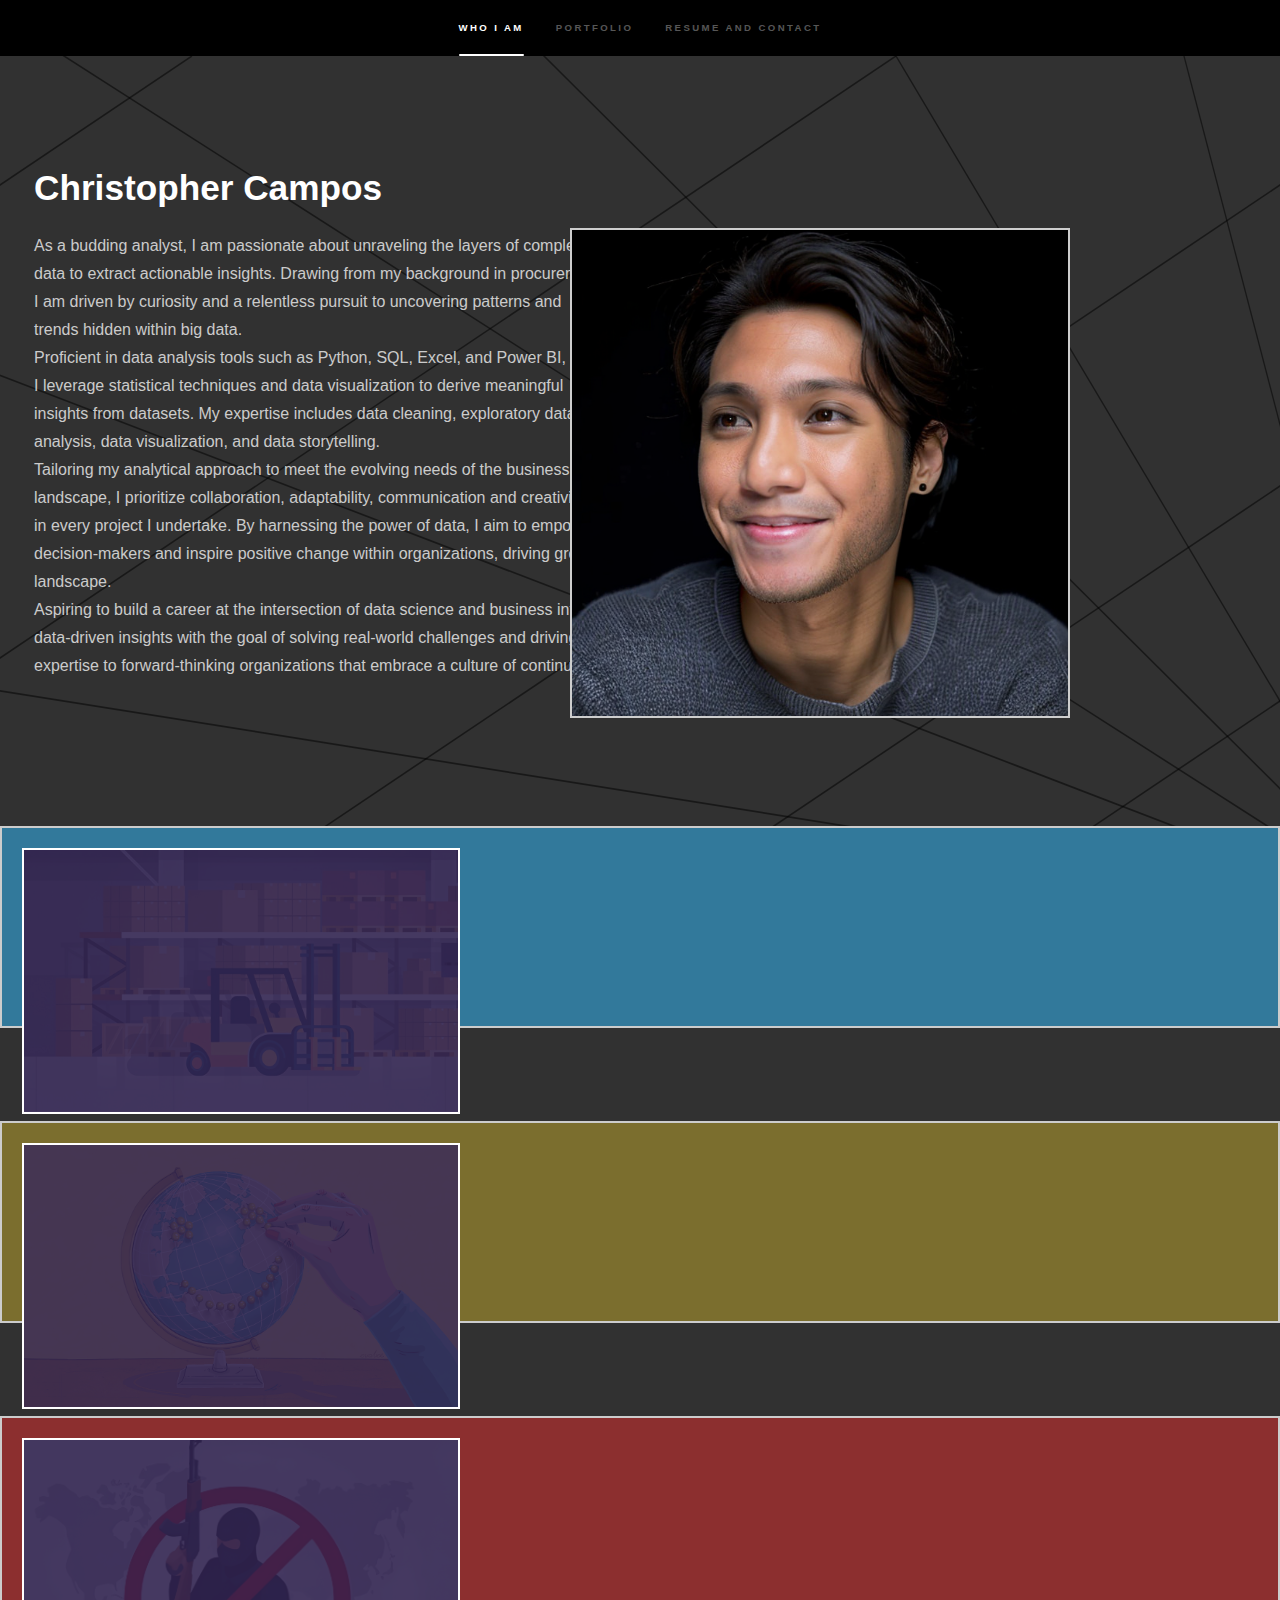
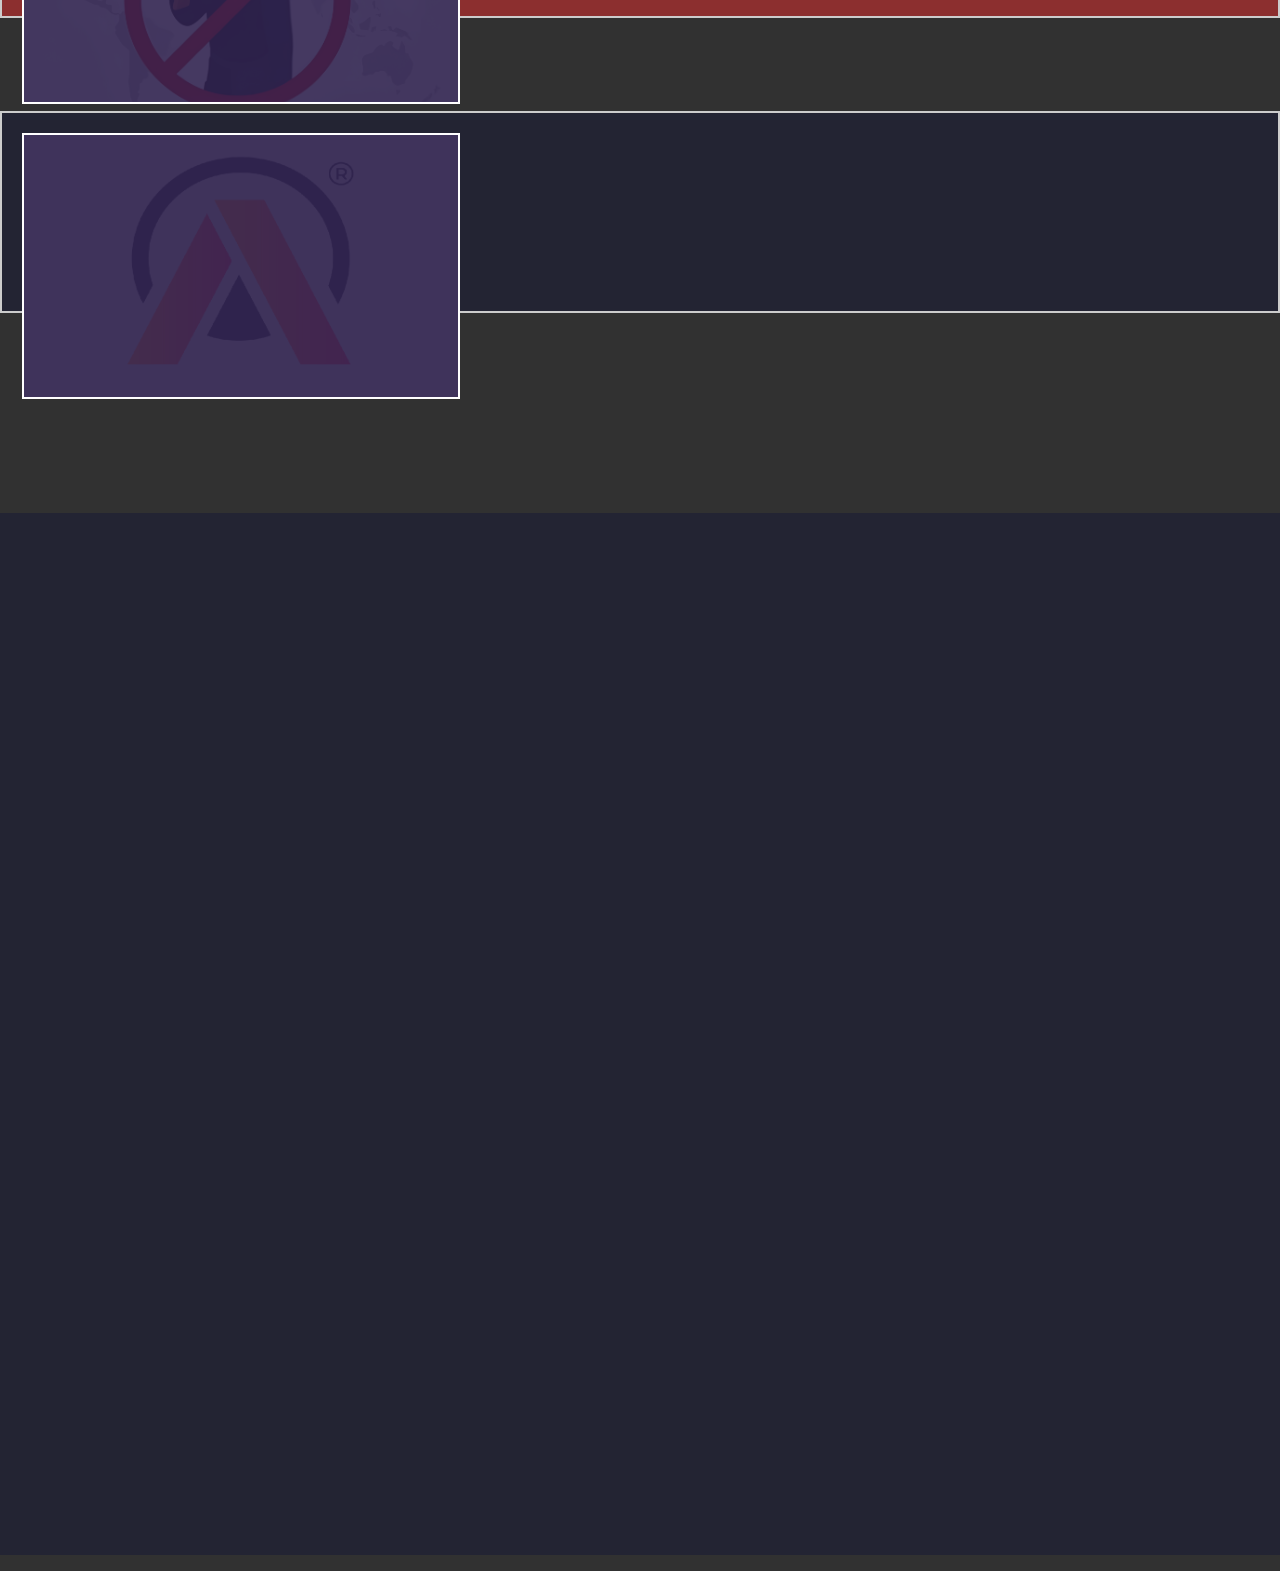
<file: index.html>
<!DOCTYPE HTML>
<!--
	Hyperspace by HTML5 UP
	html5up.net | @ajlkn
	Free for personal and commercial use under the CCA 3.0 license (html5up.net/license)
-->
<html>
	<head>
		<title>Christopher Campos Portfolio Website</title>
		<meta charset="utf-8" />
		<meta name="viewport" content="width=device-width, initial-scale=1.0, user-scalable=no" />
		<link rel="stylesheet" href="assets/css/main.css" />
		<noscript><link rel="stylesheet" href="assets/css/noscript.css" /></noscript>
		<style>
			#one,
			#two,
			#three,
			#four {
				height: 202px; /* Set the desired height */
				width: 100%; /* Set the desired width */
				border: 2px solid #ccc; /* Optional: Add border for visualization */
				margin-bottom: 93px; /* Optional: Add margin between sections */
				padding: 20px; /* Optional: Add padding for content spacing */
			img {
        		max-width: 100%;
            	height: auto;
        		}
			}
			#resume-frame {
				margin-top: 10px; /* Adjust the value to move the iframe down */
			}
		</style>
	</head>
	<body class="is-preload">

		<!-- Sidebar -->
			<section id="sidebar">
				<div class="inner">
					<nav>
						<ul>
							<li><a href="#intro">Who I am</a></li>
							<li><a href="#one">Portfolio</a></li>
							<li><a href="#resume">Resume and Contact</a></li>
						</ul>
					</nav>
				</div>
			</section>

		<!-- Wrapper -->
			<div id="wrapper">

				<!-- Intro -->
					<section id="intro" class="wrapper style1 fullscreen fade-up" >
						<div class="inner">
							<h1>Christopher Campos</h1>
							<img src="images/headshot.png" alt="Headshot" style="position: absolute; top: 130px; right: 180px; width: 500px; height: 490px; border: 2px solid #CECECE";>
							<p>As a budding analyst, I am passionate about unraveling the layers of complex <br>
								data to extract actionable insights. Drawing from my background in procurement, <br>
								I am driven by curiosity and a relentless pursuit to uncovering patterns and <br> 
								trends hidden within big data. <br>
								Proficient in data analysis tools such as Python, SQL, Excel, and Power BI, <br> I leverage statistical techniques and data visualization to derive 
								meaningful <br> insights from datasets. My expertise includes data cleaning, exploratory data <br> analysis, data visualization, 
								and data storytelling. <br> 
								Tailoring my analytical approach to meet the evolving needs of the business <br> 
								landscape, I prioritize collaboration, adaptability, communication and creativity <br> 
								in every project I undertake. By harnessing the power of data, I aim to empower <br> 
								decision-makers and inspire positive change within organizations, driving growth and innovation in an ever-evolving digital <br>
								landscape. <br>
								Aspiring to build a career at the intersection of data science and business intelligence, I look foward to opportunities to leverage <br> 
								data-driven insights with the goal of solving real-world challenges and driving innovation. I am eager to contribute my skills and <br> expertise to forward-thinking organizations that
								embrace a culture of continuous improvement</a>.</p>
							<ul class="actions">
							</ul>
						</div>
					</section>

				<!-- One -->
					<section id="one" class="wrapper style2 spotlights">
						<section>
							<a class="image"><img src="images/warehousehd.jpeg" alt="" data-position="center center" /></a>
							<div class="content">
								<div class="inner">
									<h2 style="margin-top: 10px;">Optimizing Delivery</h2>
									<p style="margin-top: -15px; margin-left: 20px;"> An FMCG manufacturer is losing clients due to delivery metrics underperforming. <br> 
										A dashboard is developed to track key metrics and improve delivery performance and a<br>
										machine learning model is also leveraged to deepen insight.</p>
									<ul class="actions">
										<li><a href="optimizingdelivery.html" target="_blank" class="button">View Project</a></li>
									</ul>
								</div>
							</div>
						</section>
					</section>
					<section id="two" class="wrapper style6 spotlights">
						<section>
							<a class="image"><img src="images/happyglobe.png" alt="" data-position="center center" /></a>
							<div class="content">
								<div class="inner">
									<h2 style="margin-top: 10px;">Patterns and Trends in Global Happiness</h2>
									<p style="margin-top: -20px; margin-bottom: 110px; margin-left: 20px;"> An exploratory analysis into the patterns and evolving trends of happiness across <br> 
										the globe. This study unveils correlations, country-specific influences, potential <br>  
										upward trends and more.</p>
									<ul class="actions">
										<li><a href="https://github.com/occampos/Patterns_In_Happiness/tree/main" target="_blank" class="button">View Project</a></li>
									</ul>
								</div>
							</div>
						</section>
					</section>
					<section id="four" class="wrapper style5 spotlights">
						<section>
							<a class="image"><img src="images/antiterrorism.jpeg" alt="" data-position="25% 25%" /></a>
							<div class="content">
								<div class="inner">
									<h2 style="margin-top: 10px;">Global Terror Exploratory Analysis</h2>
									<p style="margin-top: -20px; margin-bottom: 110px; margin-left: 20px;">Manipulating a dataset focused on Terror Attacks across the globe. This exploratory <br> 
										analysis includes an interactive Power BI dashboard that presents the data in a <br> visually appealing and informative manner.</p>
									<ul class="actions">
										<li><a href="globalterror.html" target="_blank" class="button">View Project</a></li>
									</ul>
								</div>
							</div>
						</section>
					</section>
					<section id="three" class="wrapper style4 spotlights">
						<section>
							<a class="image"><img src="images/atliqlogo3.png" alt="" data-position="center center" /></a>
							<div class="content">
								<div class="inner">
									<h2 style="margin-top: 10px;">AtliQ Business Insights</h2>
									<p style="margin-top: -20px; margin-bottom: 70px; margin-left: 20px;">Analyzing AtliQ business data over time. A comprehensive Power BI dashboard <br> 
										is developed to present and interpret valuable insights regarding finance, sales, <br> 
										marketing and supply chain.
										<br>
										<br></p>
									<ul class="actions">
										<li><a href="https://github.com/occampos/AtliQ-Business-Insights" target="_blank" class="button">View Project</a></li>
									</ul>
								</div>
							</div>
						</section>
					</section>
					
				<!-- Two -->
				<div style="margin-bottom: 250px;"></div>
					<section id="resume" class="wrapper style3 fade-up">
						<div class="inner">
							<h2>Resume and Contact</h2>
							<div class="split style1">
								<section>
									<form method="post" action="#">
										<iframe id="resume-frame" src="images/Christopher Campos Resume.pdf" width="600" height="850" frameborder="0"></iframe>
									</form>
								</section>
								<section>
									<ul class="contact">
										<li>
											<h3>Email</h3>
											<a href="#">olimpiochristophercampos@gmail.com</a>
										</li>
										<li>
											<h3>Phone</h3>
											<span>(561) 531-2282</span>
										</li>
										<li>
											<h3>Social</h3>
											<ul class="icons">
												<li><a href="https://github.com/occampos" class="icon brands fa-github"><span class="label">GitHub</span></a></li>
												<li><a href="https://www.linkedin.com/in/ochristophercampos/" class="icon brands fa-linkedin-in"><span class="label">LinkedIn</span></a></li>
											</ul>
										</li>
									</ul>
								</section>
							</div>
						</div>
					</section>

		<!-- Scripts -->
			<script src="assets/js/jquery.min.js"></script>
			<script src="assets/js/jquery.scrollex.min.js"></script>
			<script src="assets/js/jquery.scrolly.min.js"></script>
			<script src="assets/js/browser.min.js"></script>
			<script src="assets/js/breakpoints.min.js"></script>
			<script src="assets/js/util.js"></script>
			<script src="assets/js/main.js"></script>

	</body>
</html>
</file>
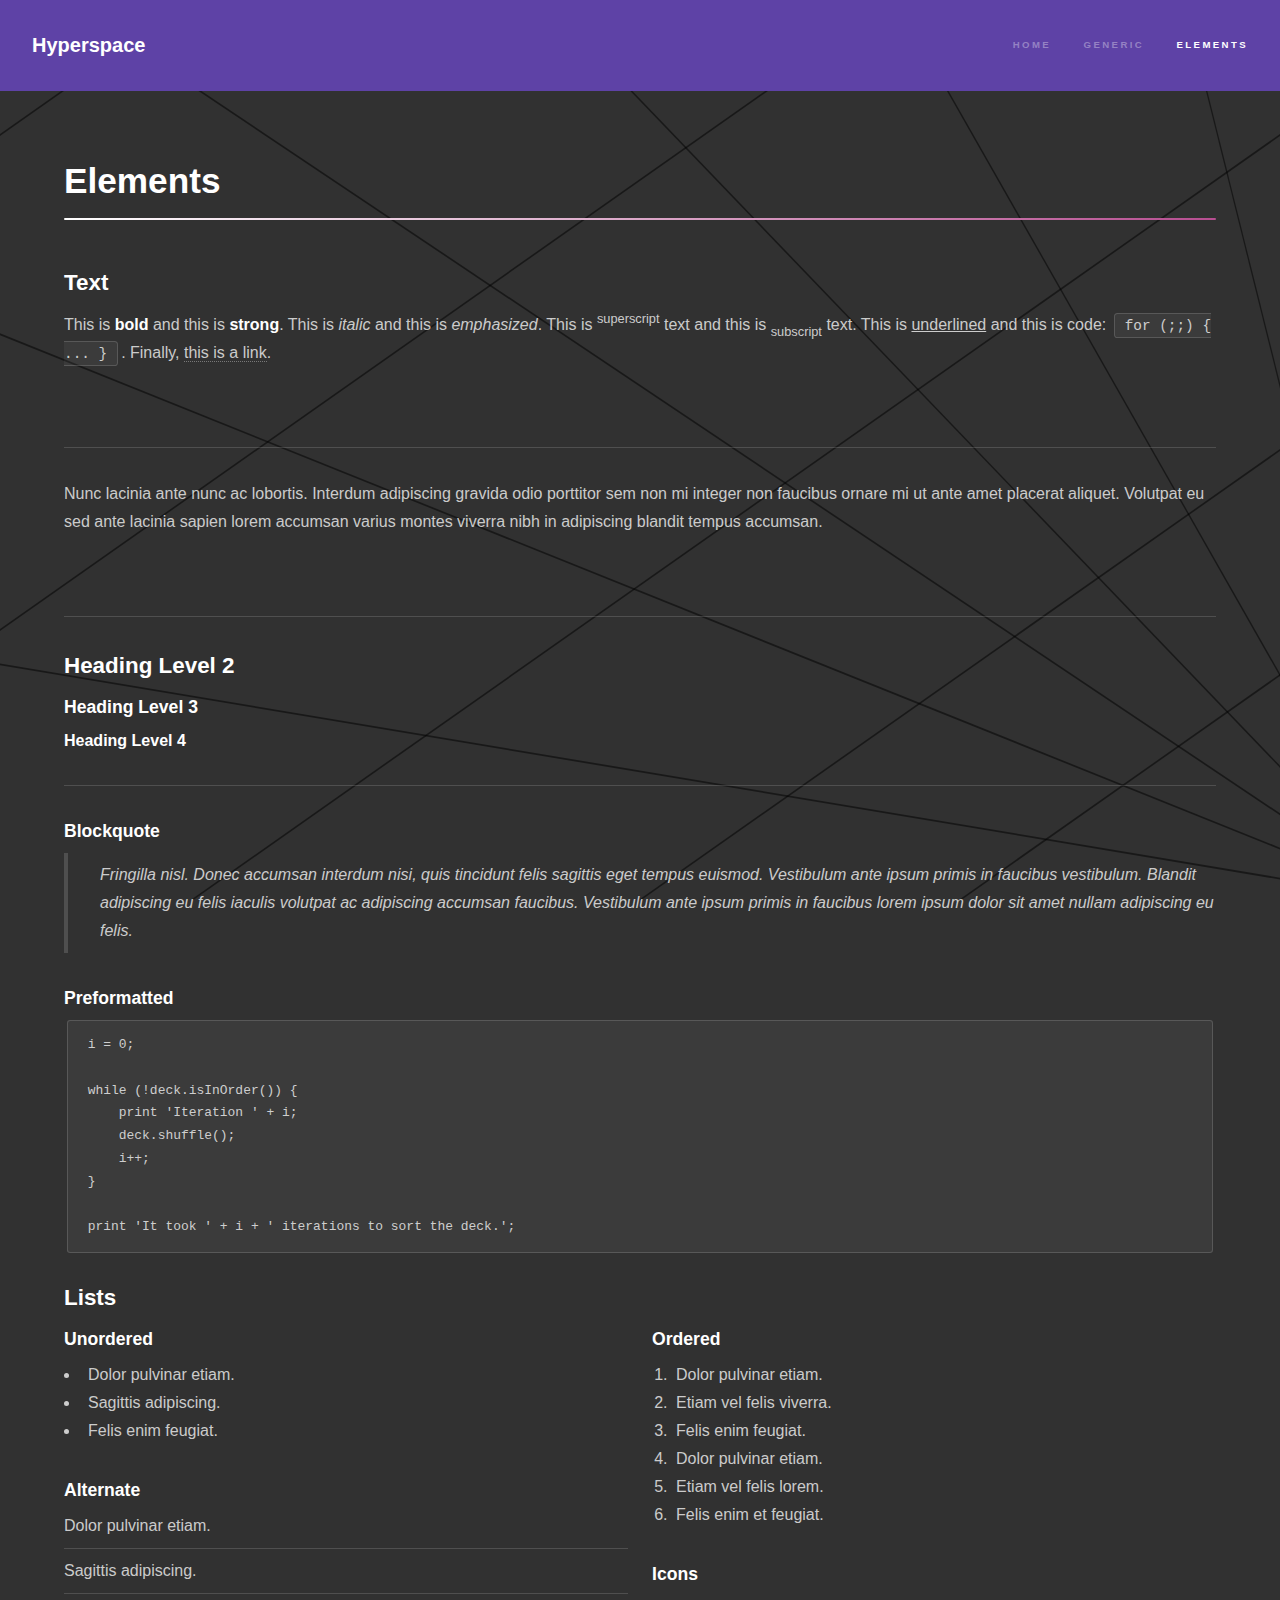
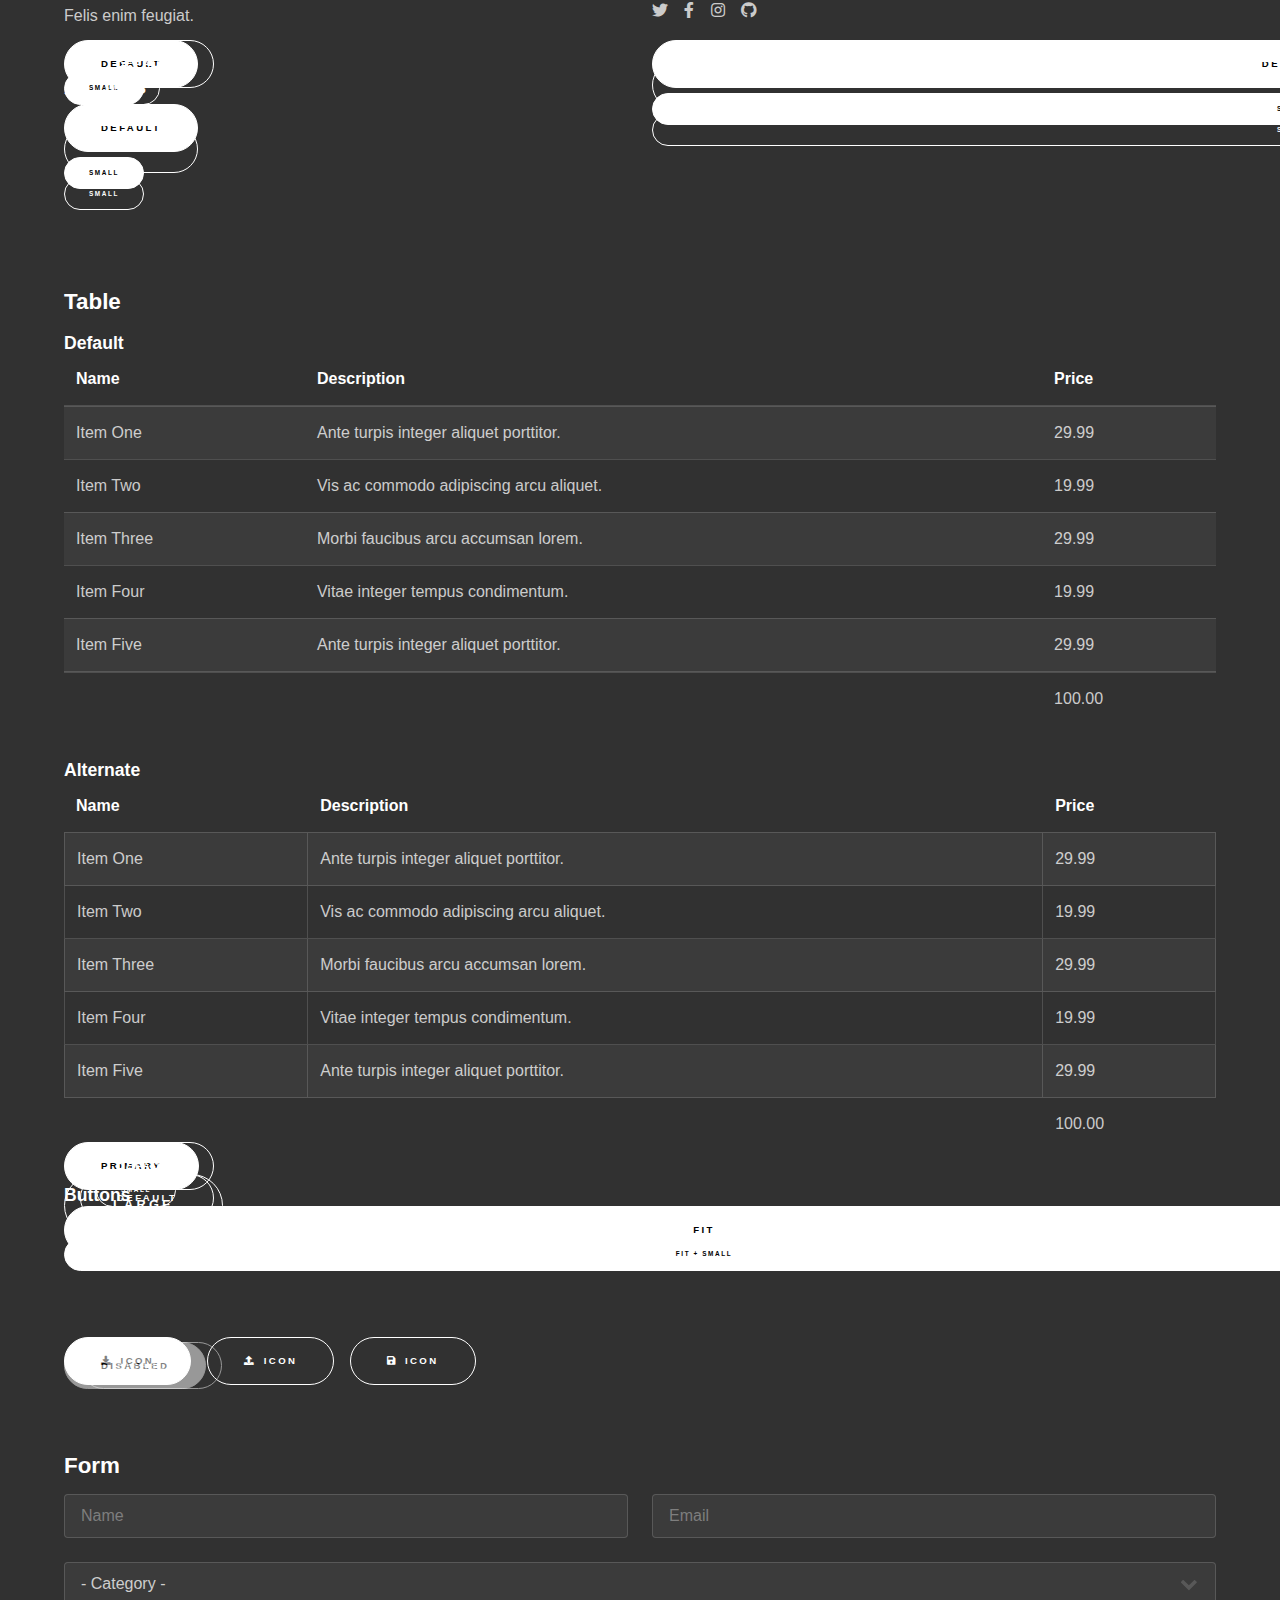
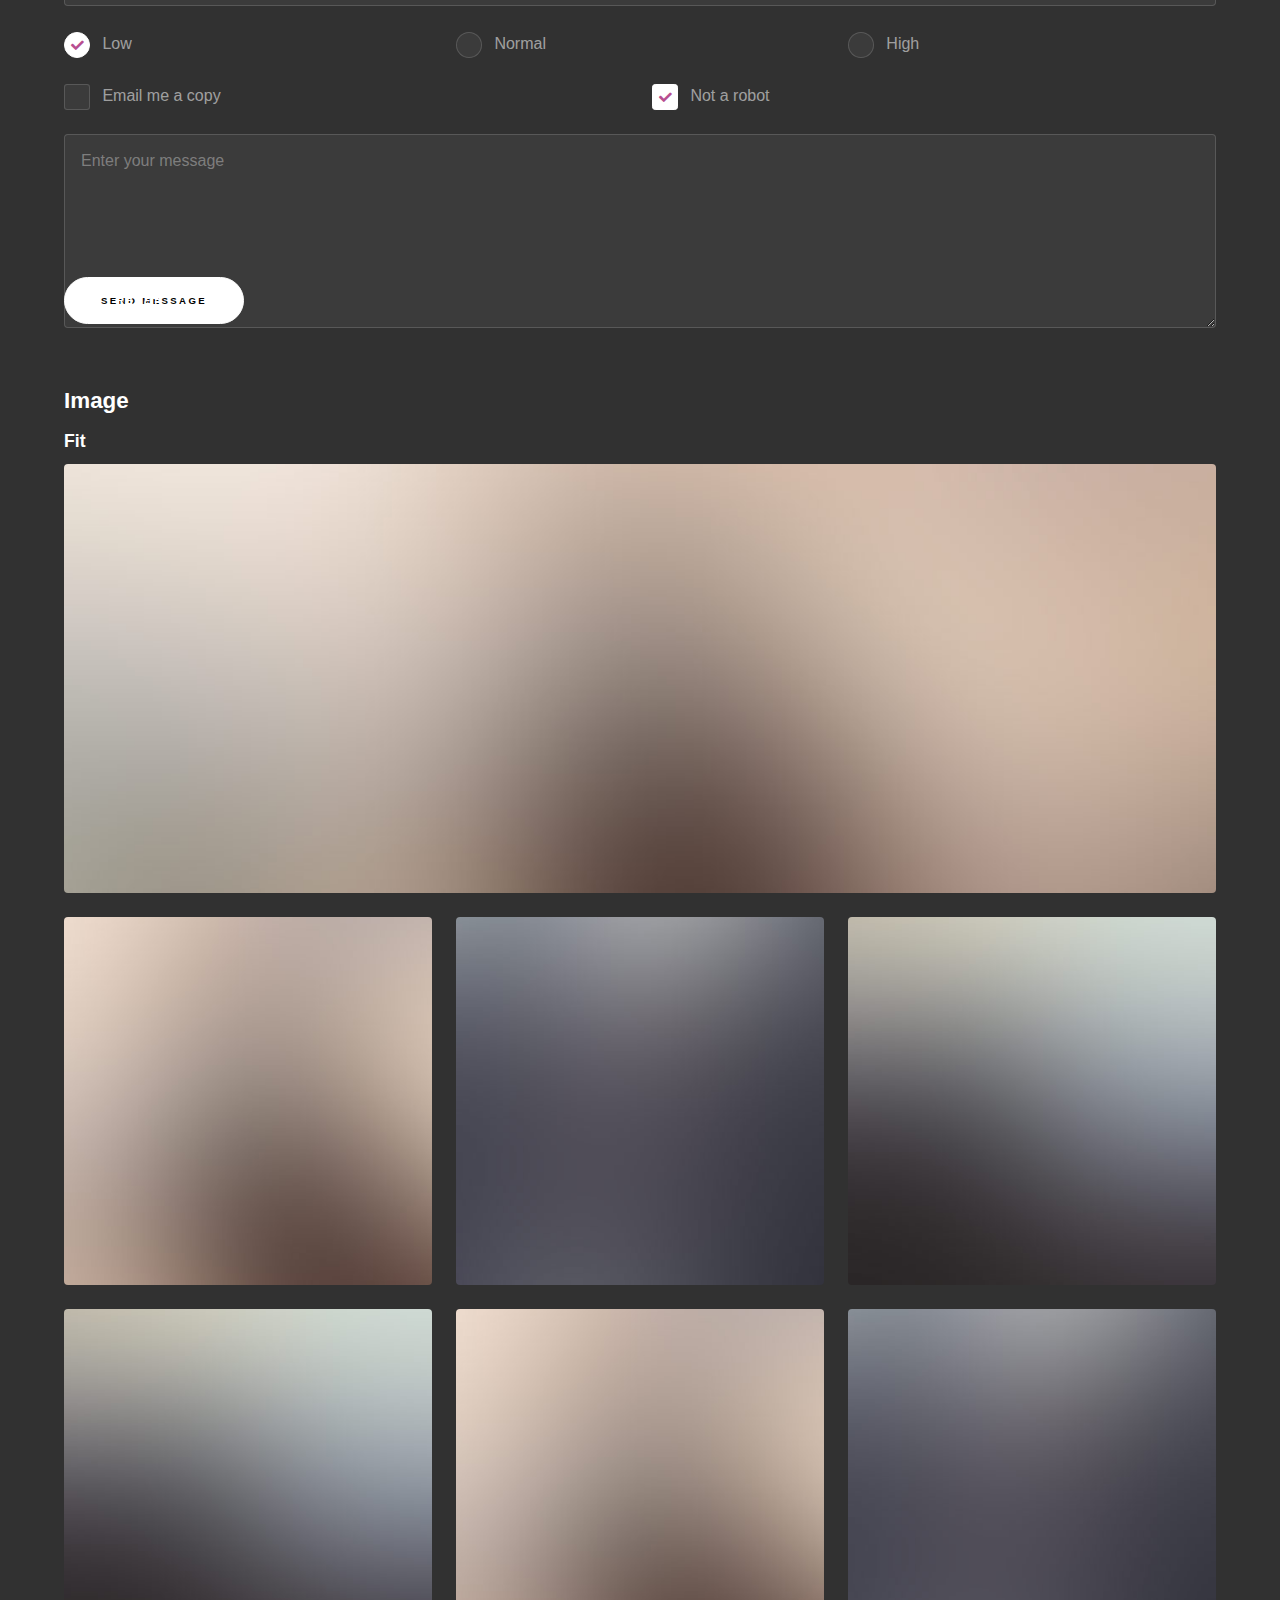
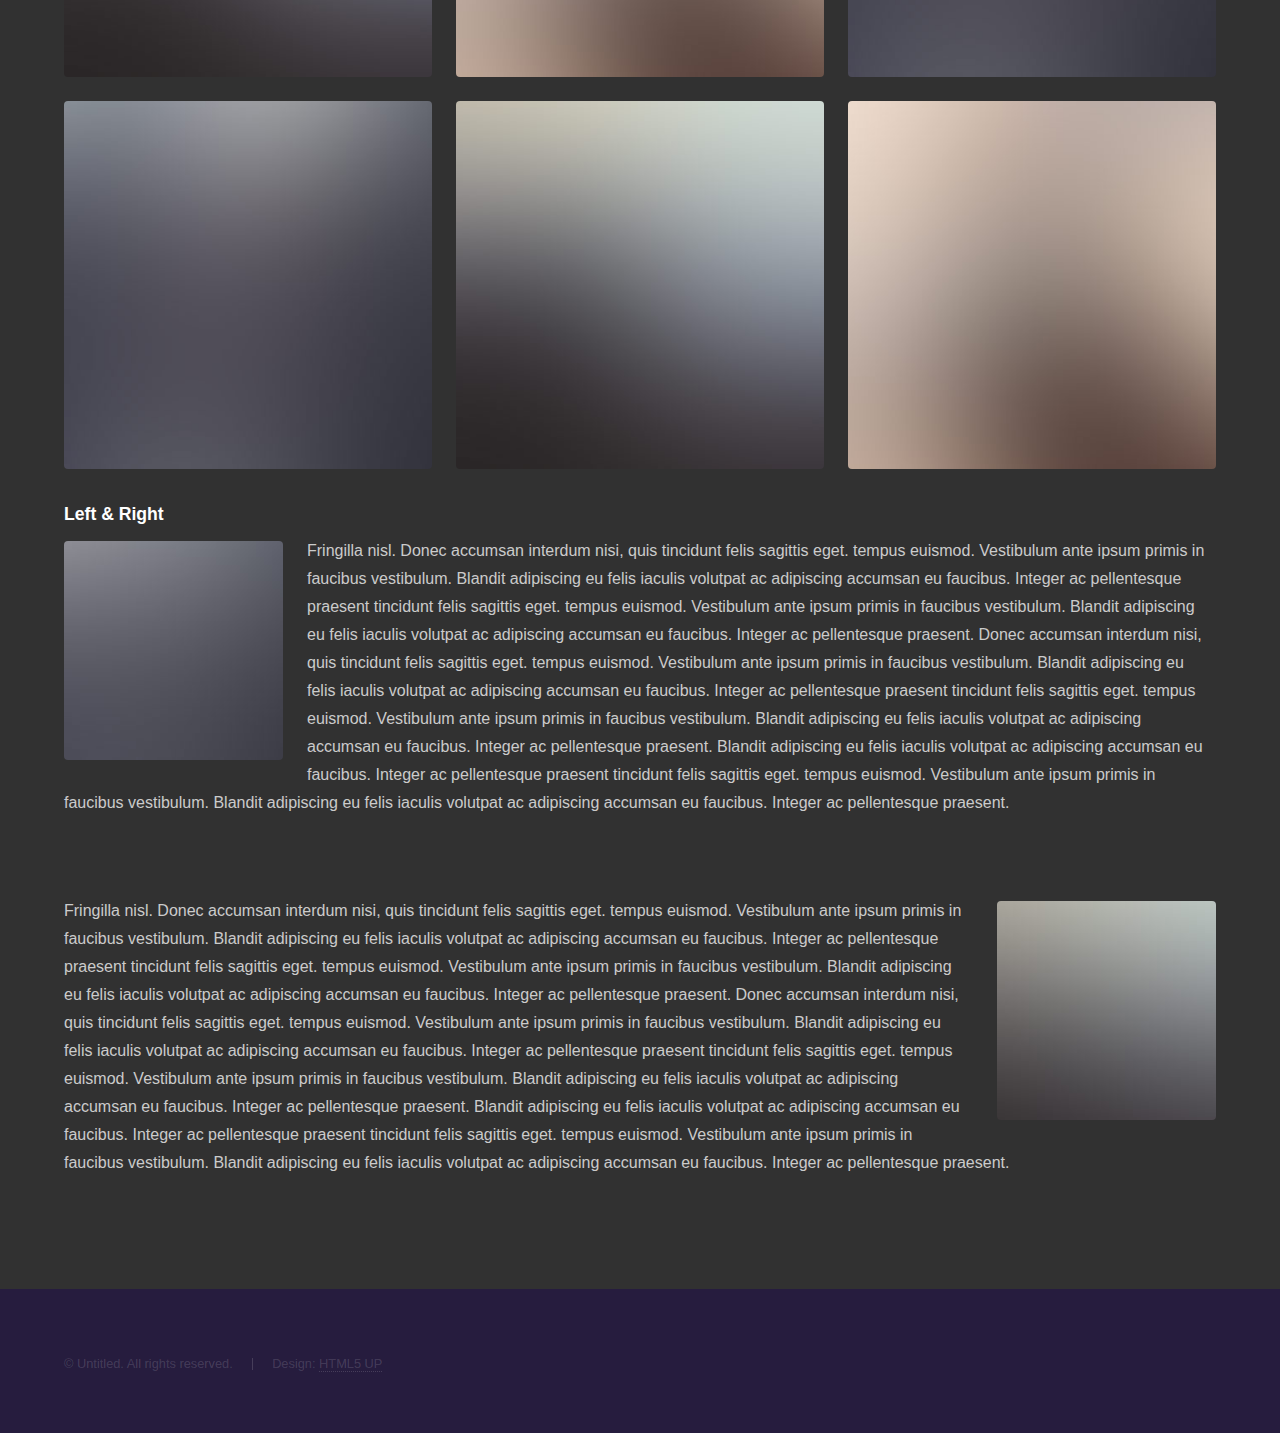
<file: elements.html>
<!DOCTYPE HTML>
<!--
	Hyperspace by HTML5 UP
	html5up.net | @ajlkn
	Free for personal and commercial use under the CCA 3.0 license (html5up.net/license)
-->
<html>
	<head>
		<title>Elements - Hyperspace by HTML5 UP</title>
		<meta charset="utf-8" />
		<meta name="viewport" content="width=device-width, initial-scale=1, user-scalable=no" />
		<link rel="stylesheet" href="assets/css/main.css" />
		<noscript><link rel="stylesheet" href="assets/css/noscript.css" /></noscript>
		<style>
			/* Define a CSS class for the background color */
			.custom-background {
				background-color: #f0f0f0; /* Light gray background color */
			}
		</style>
	</head>
	<body class="is-preload">

		<!-- Header -->
			<header id="header">
				<a href="index.html" class="title">Hyperspace</a>
				<nav>
					<ul>
						<li><a href="index.html">Home</a></li>
						<li><a href="generic.html">Generic</a></li>
						<li><a href="elements.html"  class="active">Elements</a></li>
					</ul>
				</nav>
			</header>

		<!-- Wrapper -->
			<div id="wrapper">

				<!-- Main -->
					<section id="main" class="wrapper">
						<div class="inner">
							<h1 class="major">Elements</h1>

							<!-- Text -->
								<section>
									<h2>Text</h2>
									<p>This is <b>bold</b> and this is <strong>strong</strong>. This is <i>italic</i> and this is <em>emphasized</em>.
									This is <sup>superscript</sup> text and this is <sub>subscript</sub> text.
									This is <u>underlined</u> and this is code: <code>for (;;) { ... }</code>. Finally, <a href="#">this is a link</a>.</p>
									<hr />
									<p>Nunc lacinia ante nunc ac lobortis. Interdum adipiscing gravida odio porttitor sem non mi integer non faucibus ornare mi ut ante amet placerat aliquet. Volutpat eu sed ante lacinia sapien lorem accumsan varius montes viverra nibh in adipiscing blandit tempus accumsan.</p>
									<hr />
									<h2>Heading Level 2</h2>
									<h3>Heading Level 3</h3>
									<h4>Heading Level 4</h4>
									<hr />
									<h3>Blockquote</h3>
									<blockquote>Fringilla nisl. Donec accumsan interdum nisi, quis tincidunt felis sagittis eget tempus euismod. Vestibulum ante ipsum primis in faucibus vestibulum. Blandit adipiscing eu felis iaculis volutpat ac adipiscing accumsan faucibus. Vestibulum ante ipsum primis in faucibus lorem ipsum dolor sit amet nullam adipiscing eu felis.</blockquote>
									<h3>Preformatted</h3>
									<pre><code>i = 0;

while (!deck.isInOrder()) {
    print 'Iteration ' + i;
    deck.shuffle();
    i++;
}

print 'It took ' + i + ' iterations to sort the deck.';</code></pre>
								</section>

							<!-- Lists -->
								<section>
									<h2>Lists</h2>
									<div class="row">
										<div class="col-6 col-12-medium">
											<h3>Unordered</h3>
											<ul>
												<li>Dolor pulvinar etiam.</li>
												<li>Sagittis adipiscing.</li>
												<li>Felis enim feugiat.</li>
											</ul>
											<h3>Alternate</h3>
											<ul class="alt">
												<li>Dolor pulvinar etiam.</li>
												<li>Sagittis adipiscing.</li>
												<li>Felis enim feugiat.</li>
											</ul>
										</div>
										<div class="col-6 col-12-medium">
											<h3>Ordered</h3>
											<ol>
												<li>Dolor pulvinar etiam.</li>
												<li>Etiam vel felis viverra.</li>
												<li>Felis enim feugiat.</li>
												<li>Dolor pulvinar etiam.</li>
												<li>Etiam vel felis lorem.</li>
												<li>Felis enim et feugiat.</li>
											</ol>
											<h3>Icons</h3>
											<ul class="icons">
												<li><a href="#" class="icon brands fa-twitter"><span class="label">Twitter</span></a></li>
												<li><a href="#" class="icon brands fa-facebook-f"><span class="label">Facebook</span></a></li>
												<li><a href="#" class="icon brands fa-instagram"><span class="label">Instagram</span></a></li>
												<li><a href="#" class="icon brands fa-github"><span class="label">Github</span></a></li>
											</ul>
										</div>
									</div>
									<h2>Actions</h2>
									<div class="row">
										<div class="col-6 col-12-medium">
											<ul class="actions">
												<li><a href="#" class="button primary">Default</a></li>
												<li><a href="#" class="button">Default</a></li>
											</ul>
											<ul class="actions small">
												<li><a href="#" class="button primary small">Small</a></li>
												<li><a href="#" class="button small">Small</a></li>
											</ul>
											<ul class="actions stacked">
												<li><a href="#" class="button primary">Default</a></li>
												<li><a href="#" class="button">Default</a></li>
											</ul>
											<ul class="actions stacked">
												<li><a href="#" class="button primary small">Small</a></li>
												<li><a href="#" class="button small">Small</a></li>
											</ul>
										</div>
										<div class="col-6 col-12-medium">
											<ul class="actions stacked">
												<li><a href="#" class="button primary fit">Default</a></li>
												<li><a href="#" class="button fit">Default</a></li>
											</ul>
											<ul class="actions stacked">
												<li><a href="#" class="button primary small fit">Small</a></li>
												<li><a href="#" class="button small fit">Small</a></li>
											</ul>
										</div>
									</div>
								</section>

							<!-- Table -->
								<section>
									<h2>Table</h2>
									<h3>Default</h3>
									<div class="table-wrapper">
										<table>
											<thead>
												<tr>
													<th>Name</th>
													<th>Description</th>
													<th>Price</th>
												</tr>
											</thead>
											<tbody>
												<tr>
													<td>Item One</td>
													<td>Ante turpis integer aliquet porttitor.</td>
													<td>29.99</td>
												</tr>
												<tr>
													<td>Item Two</td>
													<td>Vis ac commodo adipiscing arcu aliquet.</td>
													<td>19.99</td>
												</tr>
												<tr>
													<td>Item Three</td>
													<td> Morbi faucibus arcu accumsan lorem.</td>
													<td>29.99</td>
												</tr>
												<tr>
													<td>Item Four</td>
													<td>Vitae integer tempus condimentum.</td>
													<td>19.99</td>
												</tr>
												<tr>
													<td>Item Five</td>
													<td>Ante turpis integer aliquet porttitor.</td>
													<td>29.99</td>
												</tr>
											</tbody>
											<tfoot>
												<tr>
													<td colspan="2"></td>
													<td>100.00</td>
												</tr>
											</tfoot>
										</table>
									</div>

									<h3>Alternate</h3>
									<div class="table-wrapper">
										<table class="alt">
											<thead>
												<tr>
													<th>Name</th>
													<th>Description</th>
													<th>Price</th>
												</tr>
											</thead>
											<tbody>
												<tr>
													<td>Item One</td>
													<td>Ante turpis integer aliquet porttitor.</td>
													<td>29.99</td>
												</tr>
												<tr>
													<td>Item Two</td>
													<td>Vis ac commodo adipiscing arcu aliquet.</td>
													<td>19.99</td>
												</tr>
												<tr>
													<td>Item Three</td>
													<td> Morbi faucibus arcu accumsan lorem.</td>
													<td>29.99</td>
												</tr>
												<tr>
													<td>Item Four</td>
													<td>Vitae integer tempus condimentum.</td>
													<td>19.99</td>
												</tr>
												<tr>
													<td>Item Five</td>
													<td>Ante turpis integer aliquet porttitor.</td>
													<td>29.99</td>
												</tr>
											</tbody>
											<tfoot>
												<tr>
													<td colspan="2"></td>
													<td>100.00</td>
												</tr>
											</tfoot>
										</table>
									</div>
								</section>

							<!-- Buttons -->
								<section>
									<h3>Buttons</h3>
									<ul class="actions">
										<li><a href="#" class="button primary">Primary</a></li>
										<li><a href="#" class="button">Default</a></li>
									</ul>
									<ul class="actions">
										<li><a href="#" class="button large">Large</a></li>
										<li><a href="#" class="button">Default</a></li>
										<li><a href="#" class="button small">Small</a></li>
									</ul>
									<ul class="actions fit">
										<li><a href="#" class="button primary fit">Fit</a></li>
										<li><a href="#" class="button fit">Fit</a></li>
										<li><a href="#" class="button fit">Fit</a></li>
									</ul>
									<ul class="actions fit small">
										<li><a href="#" class="button primary fit small">Fit + Small</a></li>
										<li><a href="#" class="button fit small">Fit + Small</a></li>
										<li><a href="#" class="button fit small">Fit + Small</a></li>
									</ul>
									<ul class="actions">
										<li><a href="#" class="button primary icon solid fa-download">Icon</a></li>
										<li><a href="#" class="button icon solid fa-upload">Icon</a></li>
										<li><a href="#" class="button icon solid fa-save">Icon</a></li>
									</ul>
									<ul class="actions">
										<li><span class="button primary disabled">Disabled</span></li>
										<li><span class="button disabled">Disabled</span></li>
									</ul>
								</section>

							<!-- Form -->
								<section>
									<h2>Form</h2>
									<form method="post" action="#">
										<div class="row gtr-uniform">
											<div class="col-6 col-12-xsmall">
												<input type="text" name="demo-name" id="demo-name" value="" placeholder="Name" />
											</div>
											<div class="col-6 col-12-xsmall">
												<input type="email" name="demo-email" id="demo-email" value="" placeholder="Email" />
											</div>
											<div class="col-12">
												<select name="demo-category" id="demo-category">
													<option value="">- Category -</option>
													<option value="1">Manufacturing</option>
													<option value="1">Shipping</option>
													<option value="1">Administration</option>
													<option value="1">Human Resources</option>
												</select>
											</div>
											<div class="col-4 col-12-small">
												<input type="radio" id="demo-priority-low" name="demo-priority" checked>
												<label for="demo-priority-low">Low</label>
											</div>
											<div class="col-4 col-12-small">
												<input type="radio" id="demo-priority-normal" name="demo-priority">
												<label for="demo-priority-normal">Normal</label>
											</div>
											<div class="col-4 col-12-small">
												<input type="radio" id="demo-priority-high" name="demo-priority">
												<label for="demo-priority-high">High</label>
											</div>
											<div class="col-6 col-12-small">
												<input type="checkbox" id="demo-copy" name="demo-copy">
												<label for="demo-copy">Email me a copy</label>
											</div>
											<div class="col-6 col-12-small">
												<input type="checkbox" id="demo-human" name="demo-human" checked>
												<label for="demo-human">Not a robot</label>
											</div>
											<div class="col-12">
												<textarea name="demo-message" id="demo-message" placeholder="Enter your message" rows="6"></textarea>
											</div>
											<div class="col-12">
												<ul class="actions">
													<li><input type="submit" value="Send Message" class="primary" /></li>
													<li><input type="reset" value="Reset" /></li>
												</ul>
											</div>
										</div>
									</form>
								</section>

							<!-- Image -->
								<section>
									<h2>Image</h2>
									<h3>Fit</h3>
									<div class="box alt">
										<div class="row gtr-uniform">
											<div class="col-12"><span class="image fit"><img src="images/pic04.jpg" alt="" /></span></div>
											<div class="col-4"><span class="image fit"><img src="images/pic01.jpg" alt="" /></span></div>
											<div class="col-4"><span class="image fit"><img src="images/pic02.jpg" alt="" /></span></div>
											<div class="col-4"><span class="image fit"><img src="images/pic03.jpg" alt="" /></span></div>
											<div class="col-4"><span class="image fit"><img src="images/pic03.jpg" alt="" /></span></div>
											<div class="col-4"><span class="image fit"><img src="images/pic01.jpg" alt="" /></span></div>
											<div class="col-4"><span class="image fit"><img src="images/pic02.jpg" alt="" /></span></div>
											<div class="col-4"><span class="image fit"><img src="images/pic02.jpg" alt="" /></span></div>
											<div class="col-4"><span class="image fit"><img src="images/pic03.jpg" alt="" /></span></div>
											<div class="col-4"><span class="image fit"><img src="images/pic01.jpg" alt="" /></span></div>
										</div>
									</div>
									<h3>Left &amp; Right</h3>
									<p><span class="image left"><img src="images/pic05.jpg" alt="" /></span>Fringilla nisl. Donec accumsan interdum nisi, quis tincidunt felis sagittis eget. tempus euismod. Vestibulum ante ipsum primis in faucibus vestibulum. Blandit adipiscing eu felis iaculis volutpat ac adipiscing accumsan eu faucibus. Integer ac pellentesque praesent tincidunt felis sagittis eget. tempus euismod. Vestibulum ante ipsum primis in faucibus vestibulum. Blandit adipiscing eu felis iaculis volutpat ac adipiscing accumsan eu faucibus. Integer ac pellentesque praesent. Donec accumsan interdum nisi, quis tincidunt felis sagittis eget. tempus euismod. Vestibulum ante ipsum primis in faucibus vestibulum. Blandit adipiscing eu felis iaculis volutpat ac adipiscing accumsan eu faucibus. Integer ac pellentesque praesent tincidunt felis sagittis eget. tempus euismod. Vestibulum ante ipsum primis in faucibus vestibulum. Blandit adipiscing eu felis iaculis volutpat ac adipiscing accumsan eu faucibus. Integer ac pellentesque praesent. Blandit adipiscing eu felis iaculis volutpat ac adipiscing accumsan eu faucibus. Integer ac pellentesque praesent tincidunt felis sagittis eget. tempus euismod. Vestibulum ante ipsum primis in faucibus vestibulum. Blandit adipiscing eu felis iaculis volutpat ac adipiscing accumsan eu faucibus. Integer ac pellentesque praesent.</p>
									<p><span class="image right"><img src="images/pic06.jpg" alt="" /></span>Fringilla nisl. Donec accumsan interdum nisi, quis tincidunt felis sagittis eget. tempus euismod. Vestibulum ante ipsum primis in faucibus vestibulum. Blandit adipiscing eu felis iaculis volutpat ac adipiscing accumsan eu faucibus. Integer ac pellentesque praesent tincidunt felis sagittis eget. tempus euismod. Vestibulum ante ipsum primis in faucibus vestibulum. Blandit adipiscing eu felis iaculis volutpat ac adipiscing accumsan eu faucibus. Integer ac pellentesque praesent. Donec accumsan interdum nisi, quis tincidunt felis sagittis eget. tempus euismod. Vestibulum ante ipsum primis in faucibus vestibulum. Blandit adipiscing eu felis iaculis volutpat ac adipiscing accumsan eu faucibus. Integer ac pellentesque praesent tincidunt felis sagittis eget. tempus euismod. Vestibulum ante ipsum primis in faucibus vestibulum. Blandit adipiscing eu felis iaculis volutpat ac adipiscing accumsan eu faucibus. Integer ac pellentesque praesent. Blandit adipiscing eu felis iaculis volutpat ac adipiscing accumsan eu faucibus. Integer ac pellentesque praesent tincidunt felis sagittis eget. tempus euismod. Vestibulum ante ipsum primis in faucibus vestibulum. Blandit adipiscing eu felis iaculis volutpat ac adipiscing accumsan eu faucibus. Integer ac pellentesque praesent.</p>
								</section>

						</div>
					</section>

			</div>

		<!-- Footer -->
			<footer id="footer" class="wrapper alt">
				<div class="inner">
					<ul class="menu">
						<li>&copy; Untitled. All rights reserved.</li><li>Design: <a href="http://html5up.net">HTML5 UP</a></li>
					</ul>
				</div>
			</footer>

		<!-- Scripts -->
			<script src="assets/js/jquery.min.js"></script>
			<script src="assets/js/jquery.scrollex.min.js"></script>
			<script src="assets/js/jquery.scrolly.min.js"></script>
			<script src="assets/js/browser.min.js"></script>
			<script src="assets/js/breakpoints.min.js"></script>
			<script src="assets/js/util.js"></script>
			<script src="assets/js/main.js"></script>

	</body>
</html>
</file>
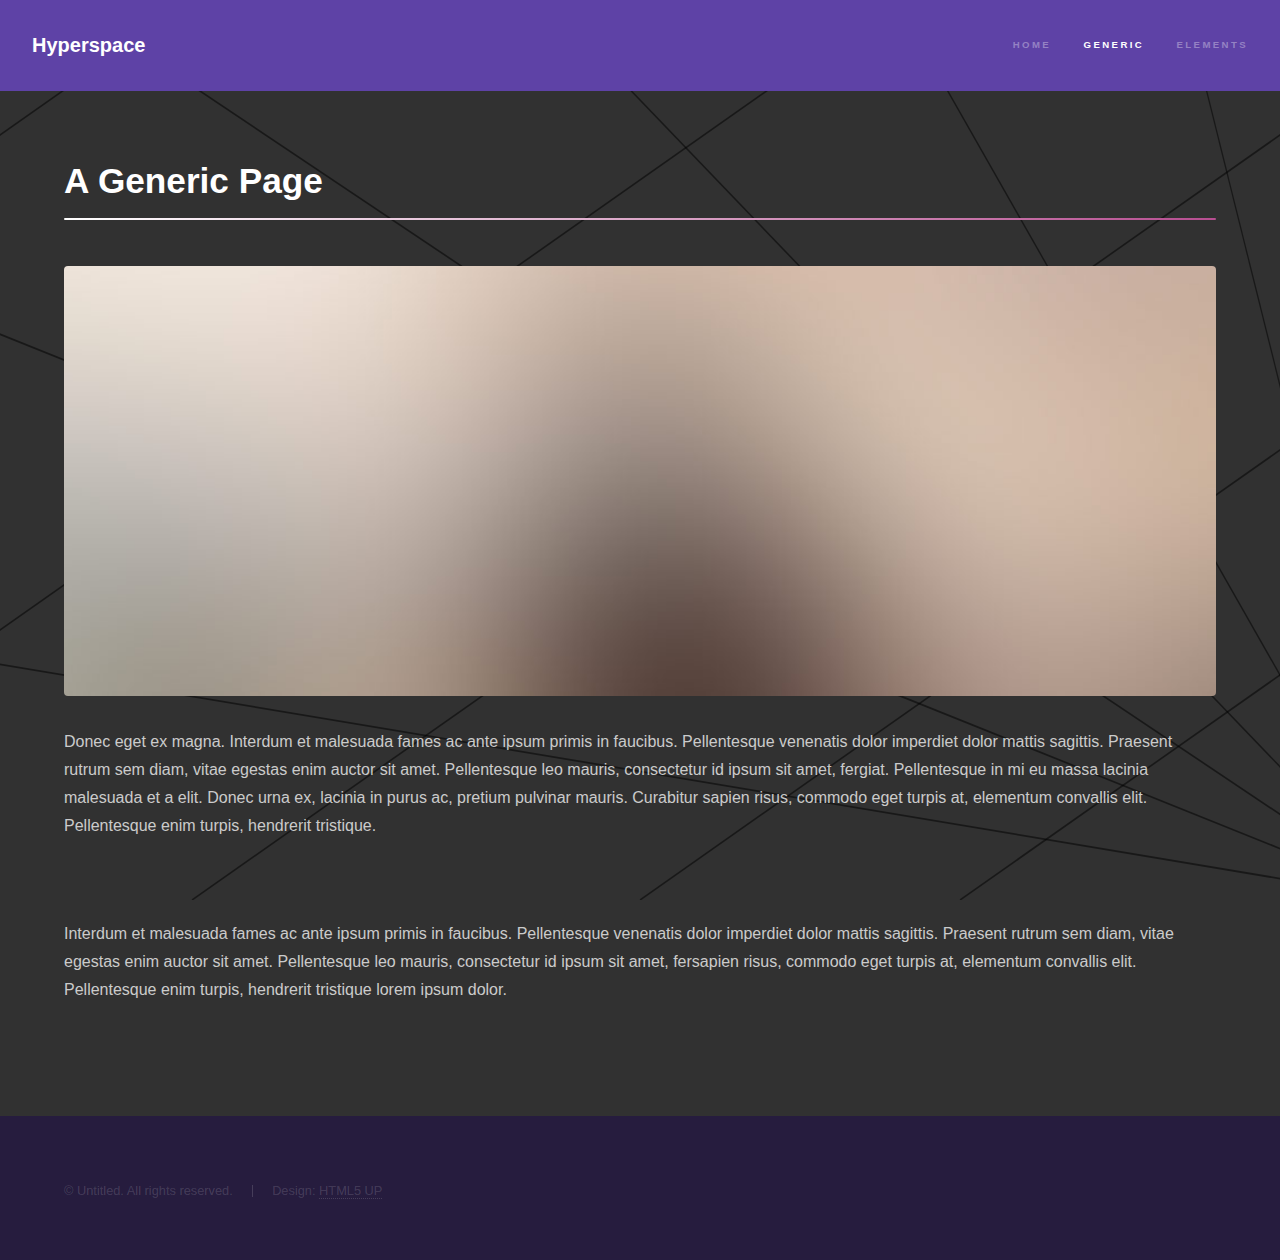
<file: generic.html>
<!DOCTYPE HTML>
<!--
	Hyperspace by HTML5 UP
	html5up.net | @ajlkn
	Free for personal and commercial use under the CCA 3.0 license (html5up.net/license)
-->
<html>
	<head>
		<title>Generic - Hyperspace by HTML5 UP</title>
		<meta charset="utf-8" />
		<meta name="viewport" content="width=device-width, initial-scale=1, user-scalable=no" />
		<link rel="stylesheet" href="assets/css/main.css" />
		<noscript><link rel="stylesheet" href="assets/css/noscript.css" /></noscript>
	</head>
	<body class="is-preload">

		<!-- Header -->
			<header id="header">
				<a href="index.html" class="title">Hyperspace</a>
				<nav>
					<ul>
						<li><a href="index.html">Home</a></li>
						<li><a href="generic.html" class="active">Generic</a></li>
						<li><a href="elements.html">Elements</a></li>
					</ul>
				</nav>
			</header>

		<!-- Wrapper -->
			<div id="wrapper">

				<!-- Main -->
					<section id="main" class="wrapper">
						<div class="inner">
							<h1 class="major">A Generic Page</h1>
							<span class="image fit"><img src="images/pic04.jpg" alt="" /></span>
							<p>Donec eget ex magna. Interdum et malesuada fames ac ante ipsum primis in faucibus. Pellentesque venenatis dolor imperdiet dolor mattis sagittis. Praesent rutrum sem diam, vitae egestas enim auctor sit amet. Pellentesque leo mauris, consectetur id ipsum sit amet, fergiat. Pellentesque in mi eu massa lacinia malesuada et a elit. Donec urna ex, lacinia in purus ac, pretium pulvinar mauris. Curabitur sapien risus, commodo eget turpis at, elementum convallis elit. Pellentesque enim turpis, hendrerit tristique.</p>
							<p>Interdum et malesuada fames ac ante ipsum primis in faucibus. Pellentesque venenatis dolor imperdiet dolor mattis sagittis. Praesent rutrum sem diam, vitae egestas enim auctor sit amet. Pellentesque leo mauris, consectetur id ipsum sit amet, fersapien risus, commodo eget turpis at, elementum convallis elit. Pellentesque enim turpis, hendrerit tristique lorem ipsum dolor.</p>
						</div>
					</section>

			</div>

		<!-- Footer -->
			<footer id="footer" class="wrapper alt">
				<div class="inner">
					<ul class="menu">
						<li>&copy; Untitled. All rights reserved.</li><li>Design: <a href="http://html5up.net">HTML5 UP</a></li>
					</ul>
				</div>
			</footer>

		<!-- Scripts -->
			<script src="assets/js/jquery.min.js"></script>
			<script src="assets/js/jquery.scrollex.min.js"></script>
			<script src="assets/js/jquery.scrolly.min.js"></script>
			<script src="assets/js/browser.min.js"></script>
			<script src="assets/js/breakpoints.min.js"></script>
			<script src="assets/js/util.js"></script>
			<script src="assets/js/main.js"></script>

	</body>
</html>
</file>
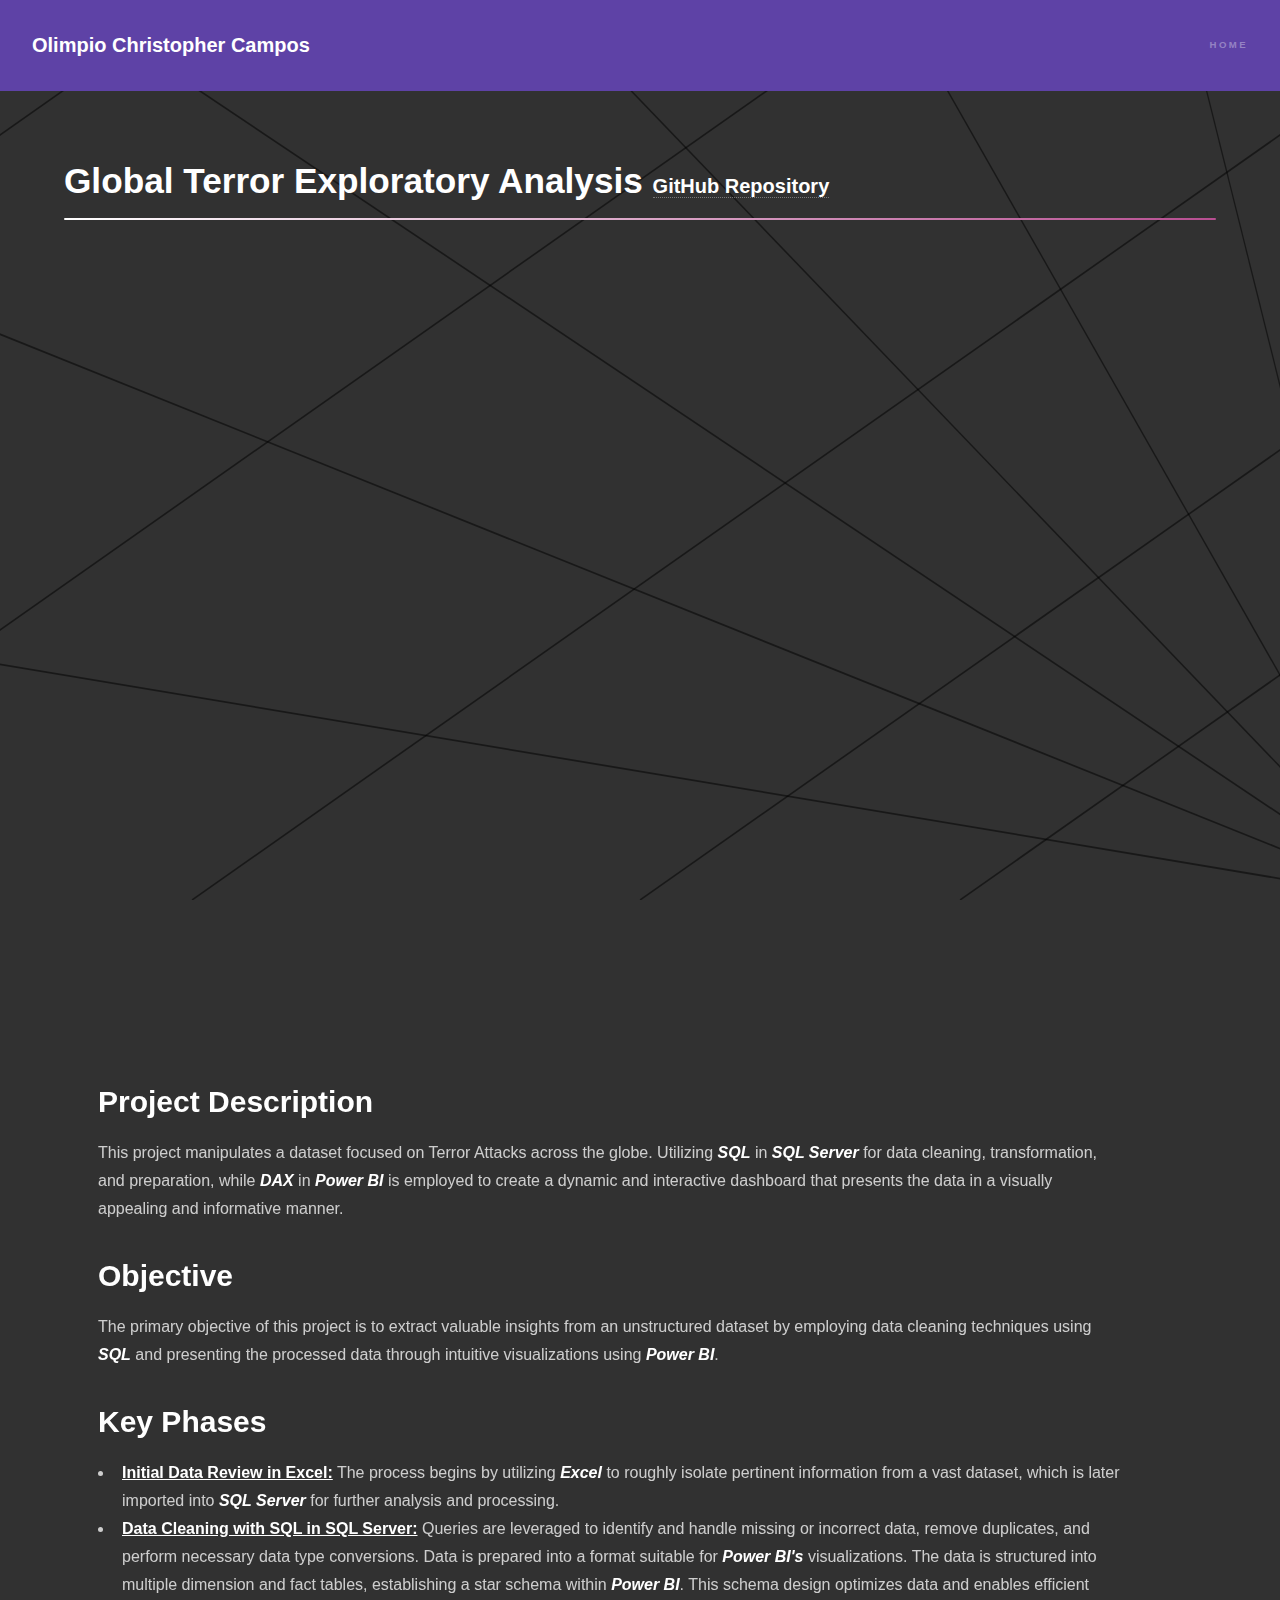
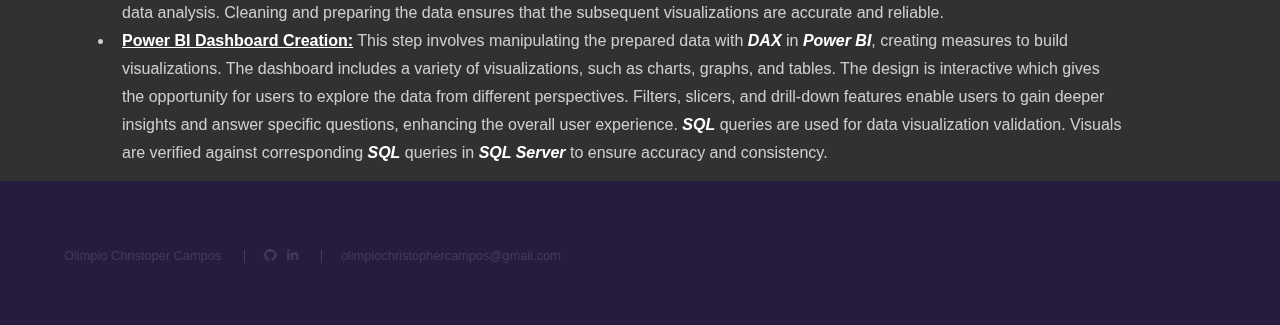
<file: globalterror.html>
<!DOCTYPE HTML>
<!--
	Hyperspace by HTML5 UP
	html5up.net | @ajlkn
	Free for personal and commercial use under the CCA 3.0 license (html5up.net/license)
-->
<html>
	<head>
		<title>Optimizing Delivery - Olimpio Christopher Campos</title>
		<meta charset="utf-8" />
		<meta name="viewport" content="width=device-width, initial-scale=1, user-scalable=no" />
		<link rel="stylesheet" href="assets/css/main.css" />
		<noscript><link rel="stylesheet" href="assets/css/noscript.css" /></noscript>
	</head>
	<body class="is-preload">

		<!-- Header -->
			<header id="header">
				<a href="index.html" class="title">Olimpio Christopher Campos</a>
				<nav>
					<ul>
						<li><a href="index.html">Home</a></li>
					</ul>
				</nav>
			</header>

		<!-- Wrapper -->
			<div id="wrapper">

				<!-- Main -->
				<section id="main" class="wrapper">
					<div class="inner">
						<h1 class="major" style="margin-bottom: 0;">Global Terror Exploratory Analysis <a href="https://github.com/occampos/Global-Terrorism-Analysis" target="_blank" style="font-size: 20px;">GitHub Repository</a></h1>

						<!-- Embed Power BI -->
							<div style="text-align: center; margin-top: 50px;">
								<iframe title="Global Terrorism Breakdown" width="1300" height="775" src="https://app.powerbi.com/view?r=eyJrIjoiOTk2OTU0OTMtYTBjOS00NWM2LWE2YTctYWY5NGU1NzUwYzk1IiwidCI6ImVkZmRlYWM0LTJkYjEtNGM3Yi1hYzU5LTRkYTkzMmE4MTA4YiIsImMiOjZ9&pageName=ReportSectionf365d4596916016412a7" frameborder="0" allowFullScreen="true"></iframe>
							</div>

							<div style="text-align: center;">
								<iframe title="Optimizing Delivery" width="1" height="1" src="" frameborder="0" allowFullScreen="true"></iframe>
								<iframe title="Optimizing Delivery" width="1" height="1" src="" frameborder="0" allowFullScreen="true"></iframe>
							</div>							
							
						<!-- Description section -->
						<section id="description" class="wrapper" style="margin-top: -67px;">
							<div class="inner">
								<h4 style="font-size: 30px;">Project Description</h4>
								<p style="margin-bottom: 30px;"> This project manipulates a dataset focused on Terror Attacks across the globe. Utilizing <b><i>SQL</i></b> in <b><i>SQL Server</i></b> for data cleaning, transformation, and preparation, 
									while <b><i>DAX</i></b> in <b><i>Power BI</i></b> is employed to create a dynamic and interactive dashboard that presents the data in a visually appealing and informative manner.
								</p>
								<h4 style="font-size: 30px;">Objective</h4>
								<p style="margin-bottom: 30px;"> The primary objective of this project is to extract valuable insights from an unstructured dataset by employing data cleaning techniques using <b><i>SQL</i></b> and presenting 
									the processed data through intuitive visualizations using <b><i>Power BI</i></b>.
								</p>
								<h4 style="font-size: 30px;">Key Phases</h4>
								<ul style="margin-bottom: -50px;">
									<li><b><u>Initial Data Review in Excel:</u></b> The process begins by utilizing <b><i>Excel</i></b> to roughly isolate pertinent information from a vast dataset, which is later imported into <b><i>SQL Server</i></b> for further
										analysis and processing.
									<li><b><u>Data Cleaning with SQL in SQL Server:</u></b> Queries are leveraged to identify and handle missing or incorrect data, remove duplicates, and perform necessary data type conversions. 
										Data is prepared into a format suitable for <b><i>Power BI's</i></b> visualizations. The data is structured into multiple dimension and fact tables, establishing a star schema within 
										<b><i>Power BI</i></b>. This schema design optimizes data and enables efficient data analysis. Cleaning and preparing the data ensures that the subsequent visualizations are accurate and reliable.
									<li><b><u>Power BI Dashboard Creation:</u></b> This step involves manipulating the prepared data with <b><i>DAX</i></b> in <b><i>Power BI</i></b>, creating measures to build visualizations. The dashboard includes a variety of visualizations, 
										such as charts, graphs, and tables. The design is interactive which gives the opportunity for users to explore the data from different perspectives. Filters, slicers, and drill-down features 
										enable users to gain deeper insights and answer specific questions, enhancing the overall user experience. <b><i>SQL</i></b> queries are used for data visualization validation. Visuals are verified 
										against corresponding <b><i>SQL</i></b> queries in <b><i>SQL Server</i></b> to ensure accuracy and consistency.
								</ul>														
							</div>
						</section>
					</div>
				</section>

			</div>

		<!-- Footer -->
			<footer id="footer" class="wrapper alt">
				<div class="inner">
					<ul class="menu">
						<!-- Your name -->
						<li>Olimpio Christoper Campos</li>
						<!-- Social media icons with links -->
						<li>
							<a href="https://github.com/occampos" class="icon brands fa-github"><span class="label">GitHub</span></a>&nbsp;&nbsp;
							<a href="https://www.linkedin.com/in/olimpiocampos/" class="icon brands fa-linkedin-in"><span class="label">LinkedIn</span></a>
						</li>
						<li>
							olimpiochristophercampos@gmail.com
						</li>
					</ul>
				</div>
			</footer>



		<!-- Scripts -->
			<script src="assets/js/jquery.min.js"></script>
			<script src="assets/js/jquery.scrollex.min.js"></script>
			<script src="assets/js/jquery.scrolly.min.js"></script>
			<script src="assets/js/browser.min.js"></script>
			<script src="assets/js/breakpoints.min.js"></script>
			<script src="assets/js/util.js"></script>
			<script src="assets/js/main.js"></script>

	</body>
</html>
</file>
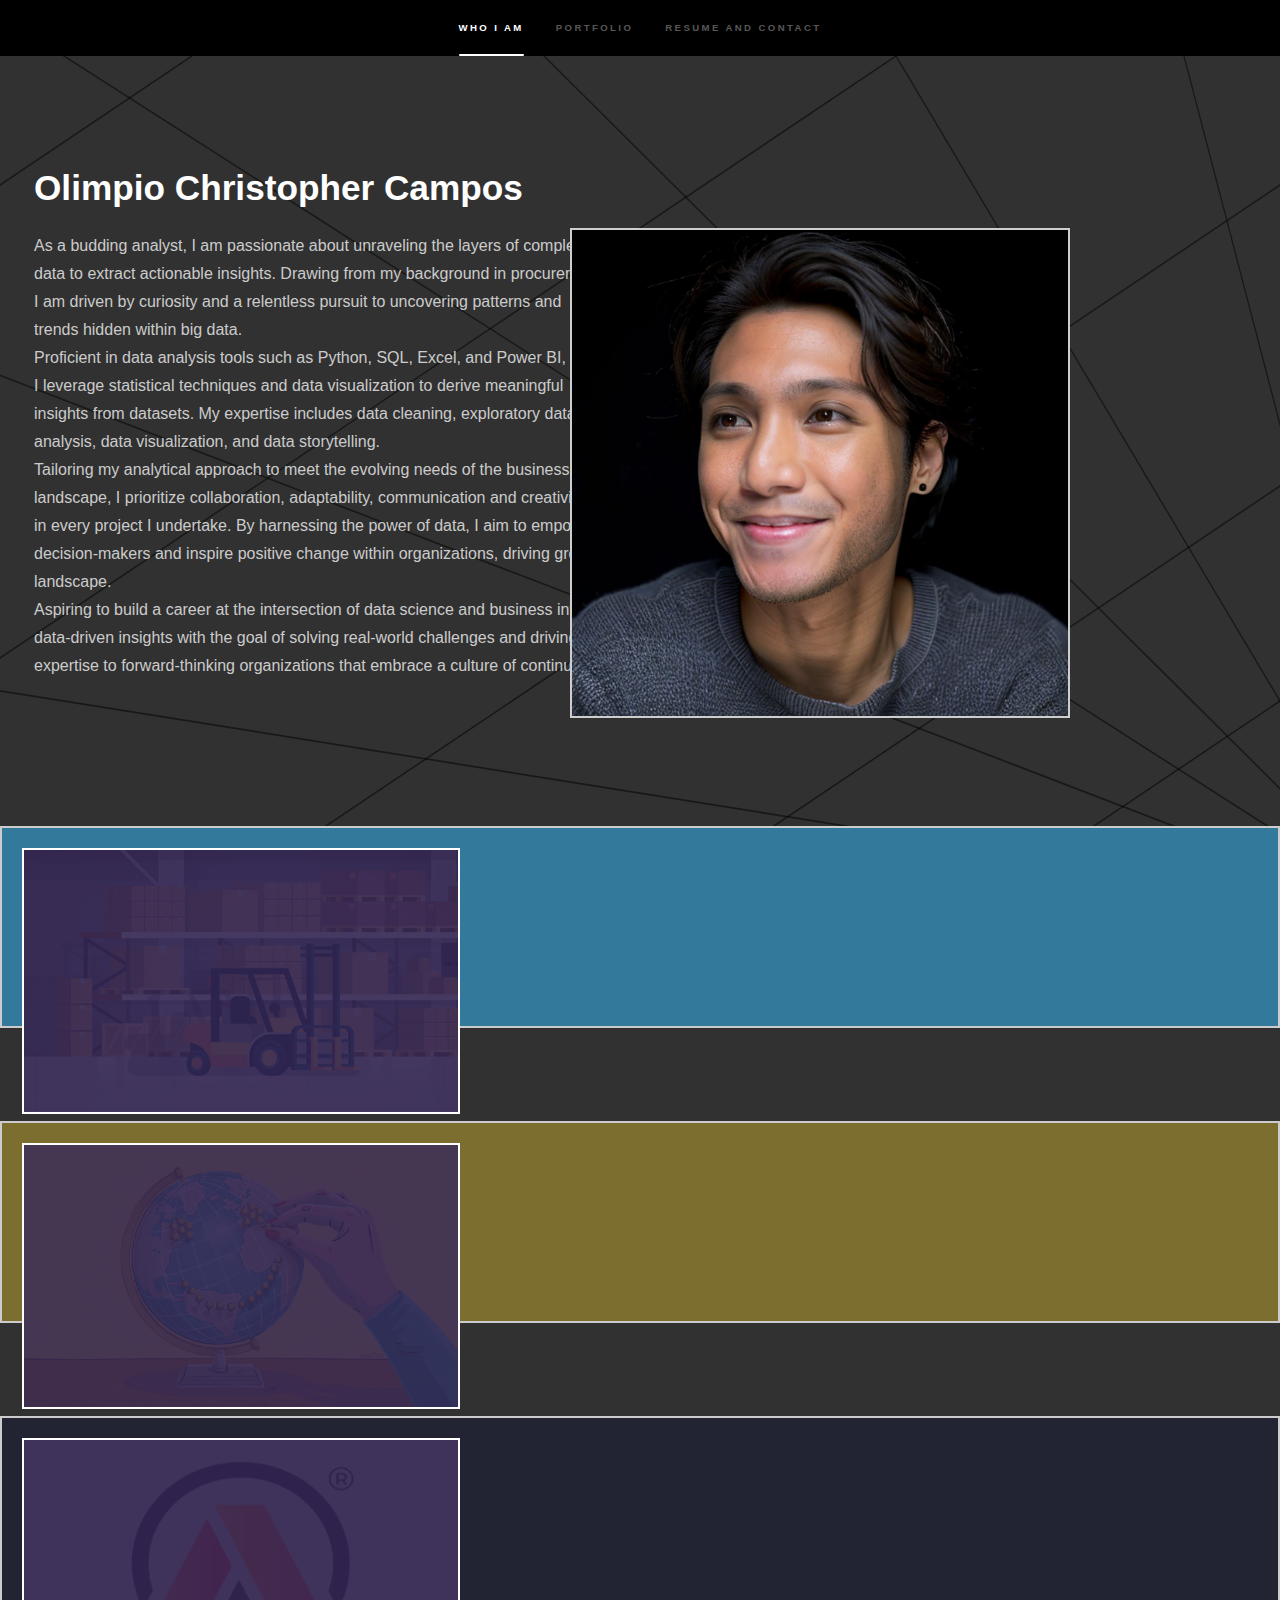
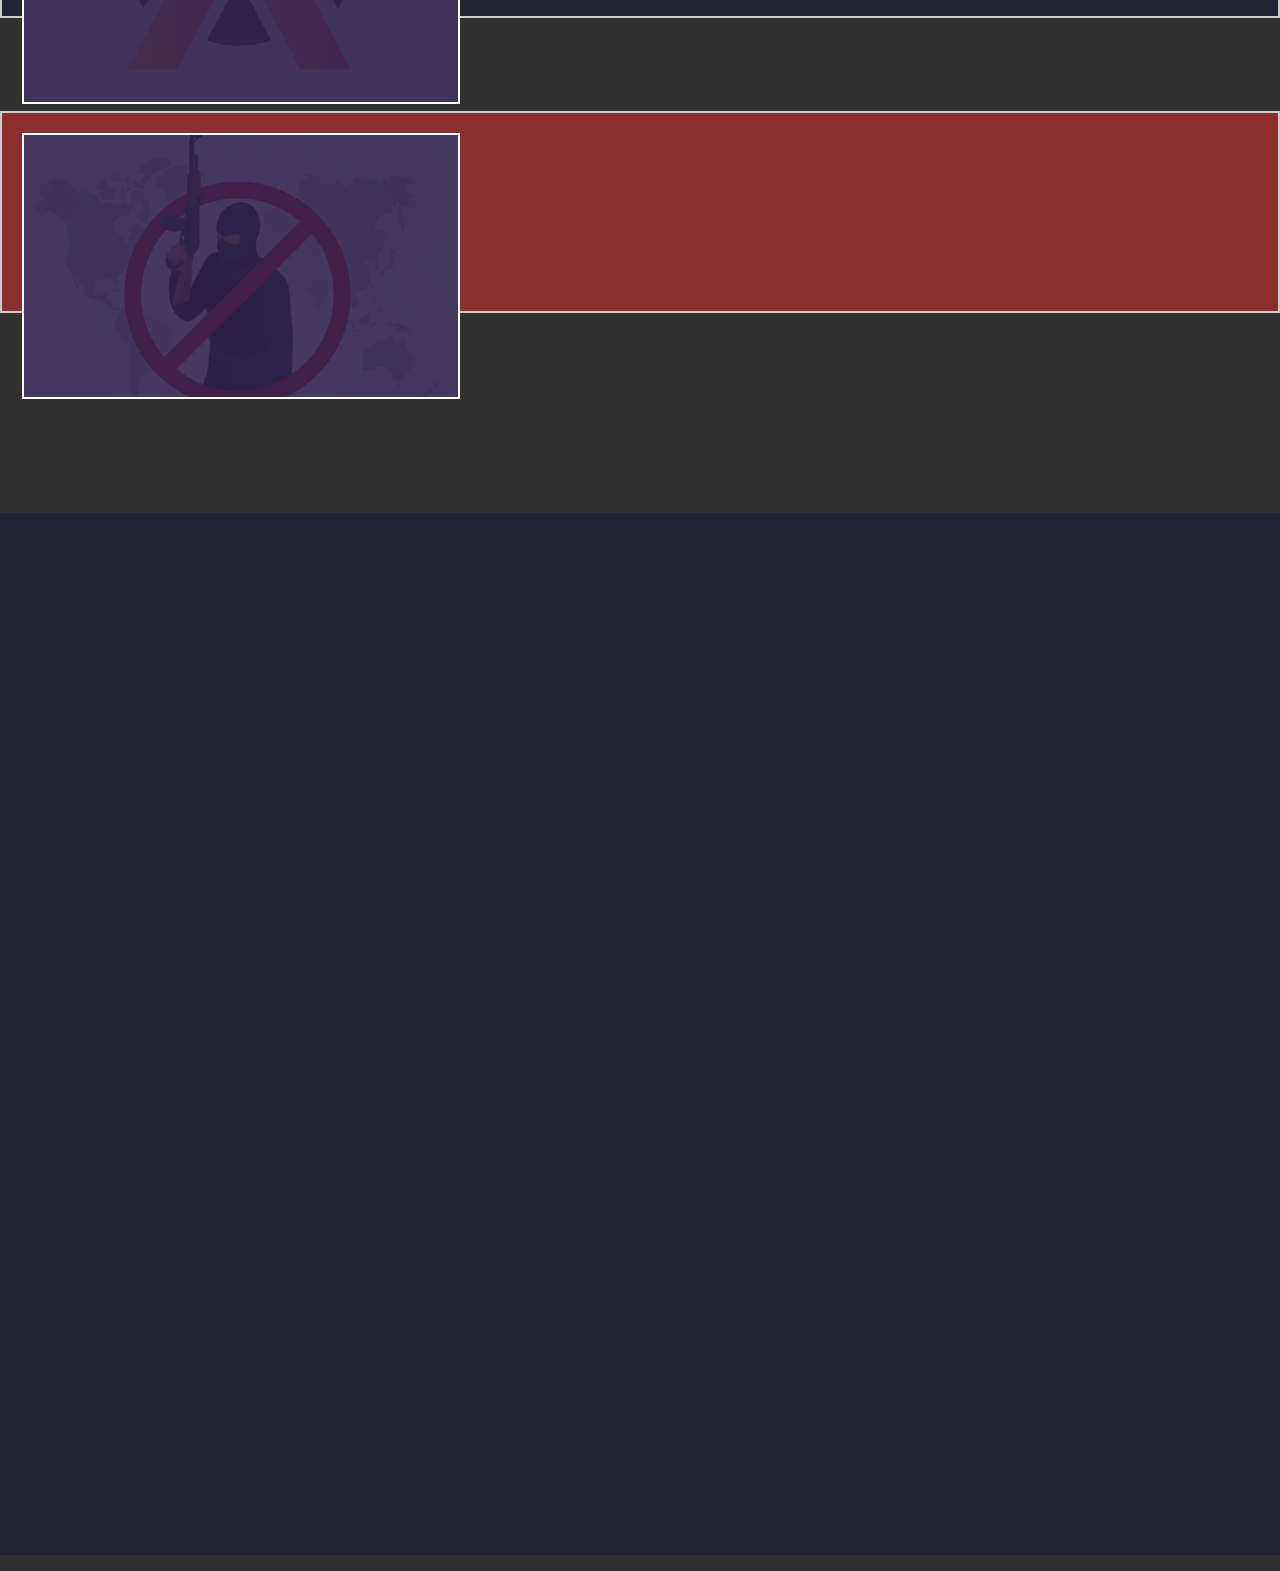
<file: home.html>
<!DOCTYPE HTML>
<!--
	Hyperspace by HTML5 UP
	html5up.net | @ajlkn
	Free for personal and commercial use under the CCA 3.0 license (html5up.net/license)
-->
<html>
	<head>
		<title>Olimpio Christopher Campos Portfolio Website</title>
		<meta charset="utf-8" />
		<meta name="viewport" content="1024, initial-scale=1, user-scalable=no" />
		<link rel="stylesheet" href="assets/css/main.css" />
		<noscript><link rel="stylesheet" href="assets/css/noscript.css" /></noscript>
		<style>
			#one,
			#two,
			#three,
			#four {
				height: 202px; /* Set the desired height */
				width: 100%; /* Set the desired width */
				border: 2px solid #ccc; /* Optional: Add border for visualization */
				margin-bottom: 93px; /* Optional: Add margin between sections */
				padding: 20px; /* Optional: Add padding for content spacing */
			img {
        		max-width: 100%;
            	height: auto;
        		}
			}
			#resume-frame {
				margin-top: 10px; /* Adjust the value to move the iframe down */
			}
		</style>
	</head>
	<body class="is-preload">

		<!-- Sidebar -->
			<section id="sidebar">
				<div class="inner">
					<nav>
						<ul>
							<li><a href="#intro">Who I am</a></li>
							<li><a href="#one">Portfolio</a></li>
							<li><a href="#resume">Resume and Contact</a></li>
						</ul>
					</nav>
				</div>
			</section>

		<!-- Wrapper -->
			<div id="wrapper">

				<!-- Intro -->
					<section id="intro" class="wrapper style1 fullscreen fade-up" >
						<div class="inner">
							<h1>Olimpio Christopher Campos</h1>
							<img src="images/headshot.png" alt="Headshot" style="position: absolute; top: 130px; right: 180px; width: 500px; height: 490px; border: 2px solid #CECECE";>
							<p>As a budding analyst, I am passionate about unraveling the layers of complex <br>
								data to extract actionable insights. Drawing from my background in procurement, <br>
								I am driven by curiosity and a relentless pursuit to uncovering patterns and <br> 
								trends hidden within big data. <br>
								Proficient in data analysis tools such as Python, SQL, Excel, and Power BI, <br> I leverage statistical techniques and data visualization to derive 
								meaningful <br> insights from datasets. My expertise includes data cleaning, exploratory data <br> analysis, data visualization, 
								and data storytelling. <br> 
								Tailoring my analytical approach to meet the evolving needs of the business <br> 
								landscape, I prioritize collaboration, adaptability, communication and creativity <br> 
								in every project I undertake. By harnessing the power of data, I aim to empower <br> 
								decision-makers and inspire positive change within organizations, driving growth and innovation in an ever-evolving digital <br>
								landscape. <br>
								Aspiring to build a career at the intersection of data science and business intelligence, I look foward to opportunities to leverage <br> 
								data-driven insights with the goal of solving real-world challenges and driving innovation. I am eager to contribute my skills and <br> expertise to forward-thinking organizations that
								embrace a culture of continuous improvement</a>.</p>
							<ul class="actions">
							</ul>
						</div>
					</section>

				<!-- One -->
					<section id="one" class="wrapper style2 spotlights">
						<section>
							<a class="image"><img src="images/warehousehd.jpeg" alt="" data-position="center center" /></a>
							<div class="content">
								<div class="inner">
									<h2 style="margin-top: 10px;">Supply Chain Analysis</h2>
									<p style="margin-top: -15px; margin-left: 20px;"> An analysis where simulated supply chain data is cleaned and prepared using <br> 
										SQL. A large language model is leveraged to create real world problems and then <br> 
										Python is used to extract insights and propose effective solutions.</p>
									<ul class="actions">
										<li><a href="optimizingdelivery.html" class="button">View Project</a></li>
									</ul>
								</div>
							</div>
						</section>
					</section>
					<section id="two" class="wrapper style6 spotlights">
						<section>
							<a class="image"><img src="images/happyglobe.png" alt="" data-position="center center" /></a>
							<div class="content">
								<div class="inner">
									<h2 style="margin-top: 10px;">Patterns and Trends in Global Happiness</h2>
									<p style="margin-top: -20px; margin-bottom: 110px; margin-left: 20px;"> An exploratory analysis into the patterns and evolving trends of happiness across. <br> 
										the globe. This study unveils correlations, country-specific influences, potential <br>  
										upward trends and more.</p>
									<ul class="actions">
										<li><a href="https://github.com/occampos/Patterns_In_Happiness/tree/main" class="button">View Project</a></li>
									</ul>
								</div>
							</div>
						</section>
					</section>
					<section id="three" class="wrapper style4 spotlights">
						<section>
							<a class="image"><img src="images/atliqlogo3.png" alt="" data-position="center center" /></a>
							<div class="content">
								<div class="inner">
									<h2 style="margin-top: 10px;">AtliQ Business Insights</h2>
									<p style="margin-top: -20px; margin-bottom: 70px; margin-left: 20px;">Analyzing AtliQ business data over time. A comprehensive Power BI dashboard <br> 
										is developed to present and interpret valuable insights regarding finance, sales, <br> 
										marketing and supply chain.
										<br>
										<br></p>
									<ul class="actions">
										<li><a href="https://github.com/occampos/AtliQ-Business-Insights" class="button">View Project</a></li>
									</ul>
								</div>
							</div>
						</section>
					</section>
					<section id="four" class="wrapper style5 spotlights">
						<section>
							<a class="image"><img src="images/antiterrorism.jpeg" alt="" data-position="25% 25%" /></a>
							<div class="content">
								<div class="inner">
									<h2 style="margin-top: 10px;">Global Terror Exploratory Analysis</h2>
									<p style="margin-top: -20px; margin-bottom: 110px; margin-left: 20px;">Manipulating a dataset focused on Terror Attacks across the globe. It includes an <br>
										interactive Power BI dashboard that presents the data in a visually appealing and <br>
										informative manner.</p>
									<ul class="actions">
										<li><a href="https://github.com/occampos/Global-Terrorism-Analysis" class="button">View Project</a></li>
									</ul>
								</div>
							</div>
						</section>
					</section>
					
				<!-- Two -->
				<div style="margin-bottom: 250px;"></div>
					<section id="resume" class="wrapper style3 fade-up">
						<div class="inner">
							<h2>Resume and Contact</h2>
							<div class="split style1">
								<section>
									<form method="post" action="#">
										<iframe id="resume-frame" src="images/resume.pdf" width="600" height="850" frameborder="0"></iframe>
									</form>
								</section>
								<section>
									<ul class="contact">
										<li>
											<h3>Email</h3>
											<a href="#">olimpiochristophercampos@gmail.com</a>
										</li>
										<li>
											<h3>Phone</h3>
											<span>(561) 531-2282</span>
										</li>
										<li>
											<h3>Social</h3>
											<ul class="icons">
												<li><a href="https://github.com/occampos" class="icon brands fa-github"><span class="label">GitHub</span></a></li>
												<li><a href="https://www.linkedin.com/in/olimpiocampos/" class="icon brands fa-linkedin-in"><span class="label">LinkedIn</span></a></li>
											</ul>
										</li>
									</ul>
								</section>
							</div>
						</div>
					</section>

		<!-- Scripts -->
			<script src="assets/js/jquery.min.js"></script>
			<script src="assets/js/jquery.scrollex.min.js"></script>
			<script src="assets/js/jquery.scrolly.min.js"></script>
			<script src="assets/js/browser.min.js"></script>
			<script src="assets/js/breakpoints.min.js"></script>
			<script src="assets/js/util.js"></script>
			<script src="assets/js/main.js"></script>

	</body>
</html>
</file>
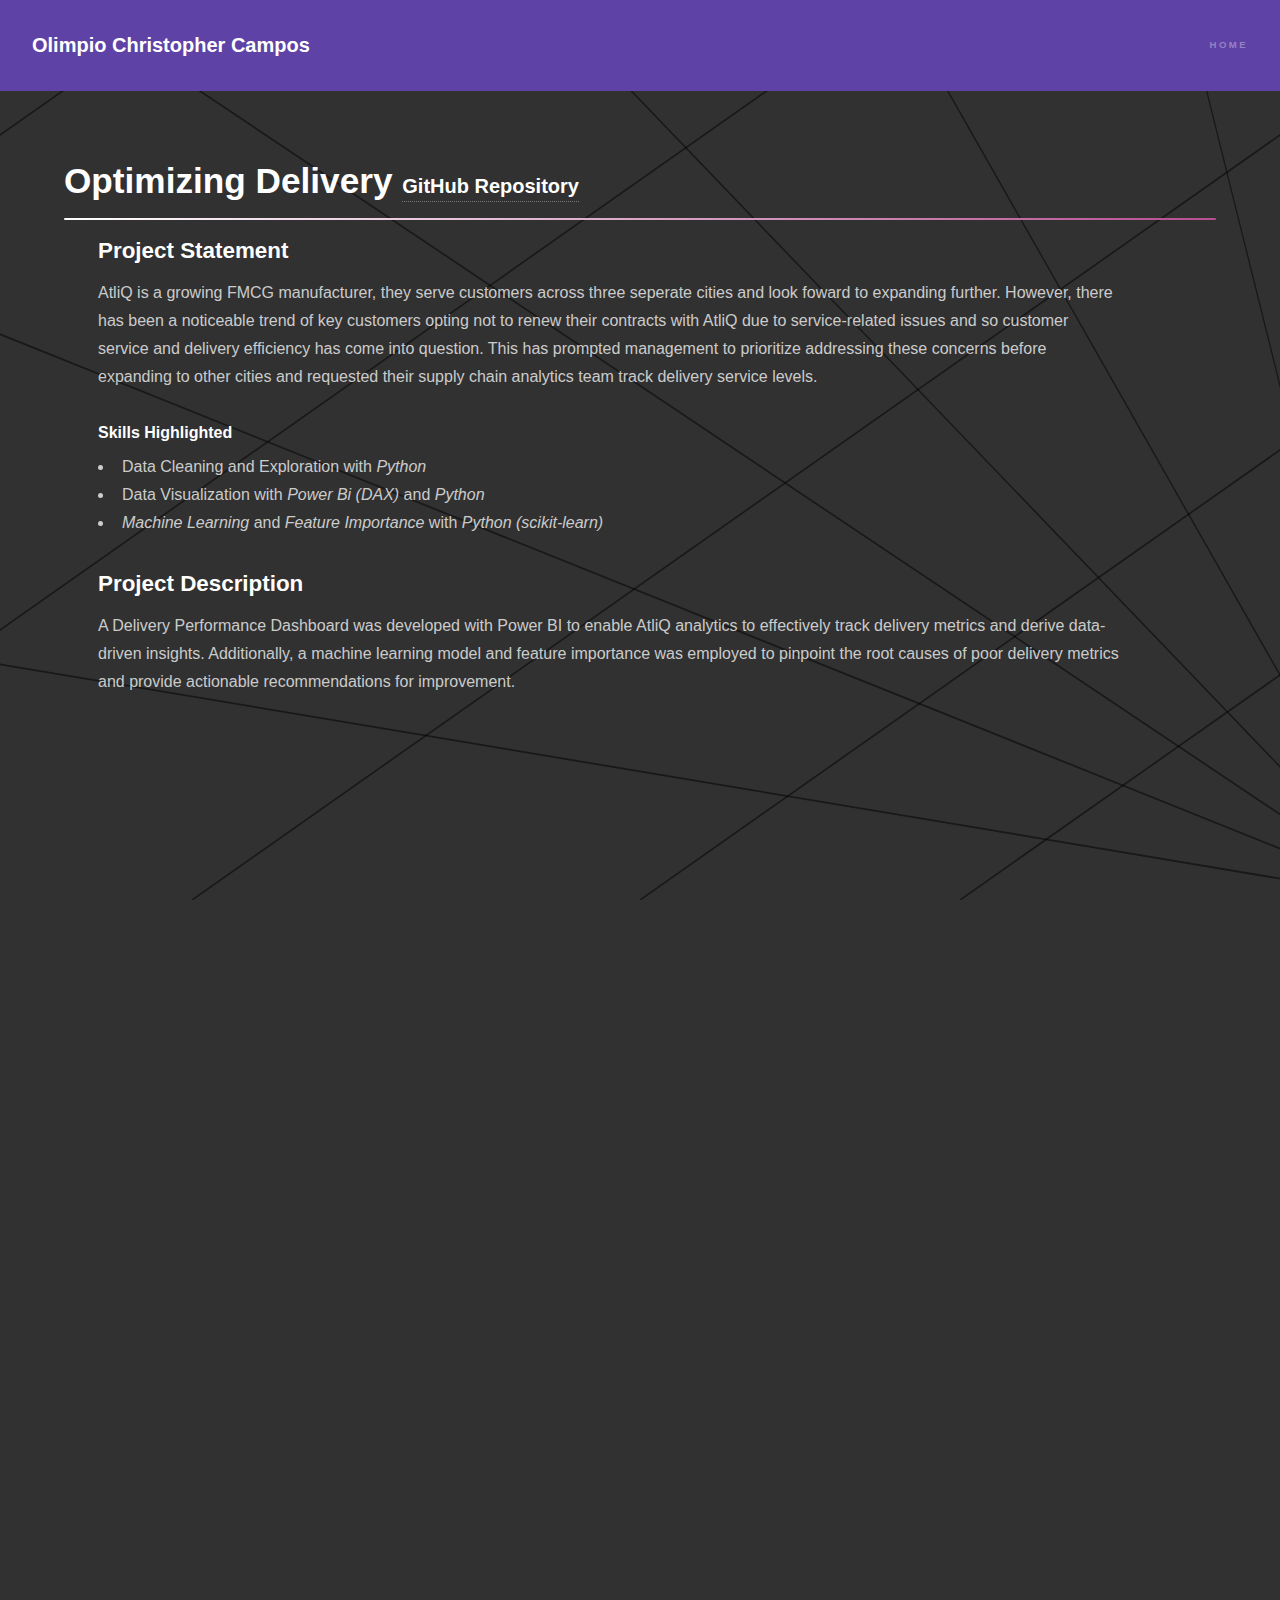
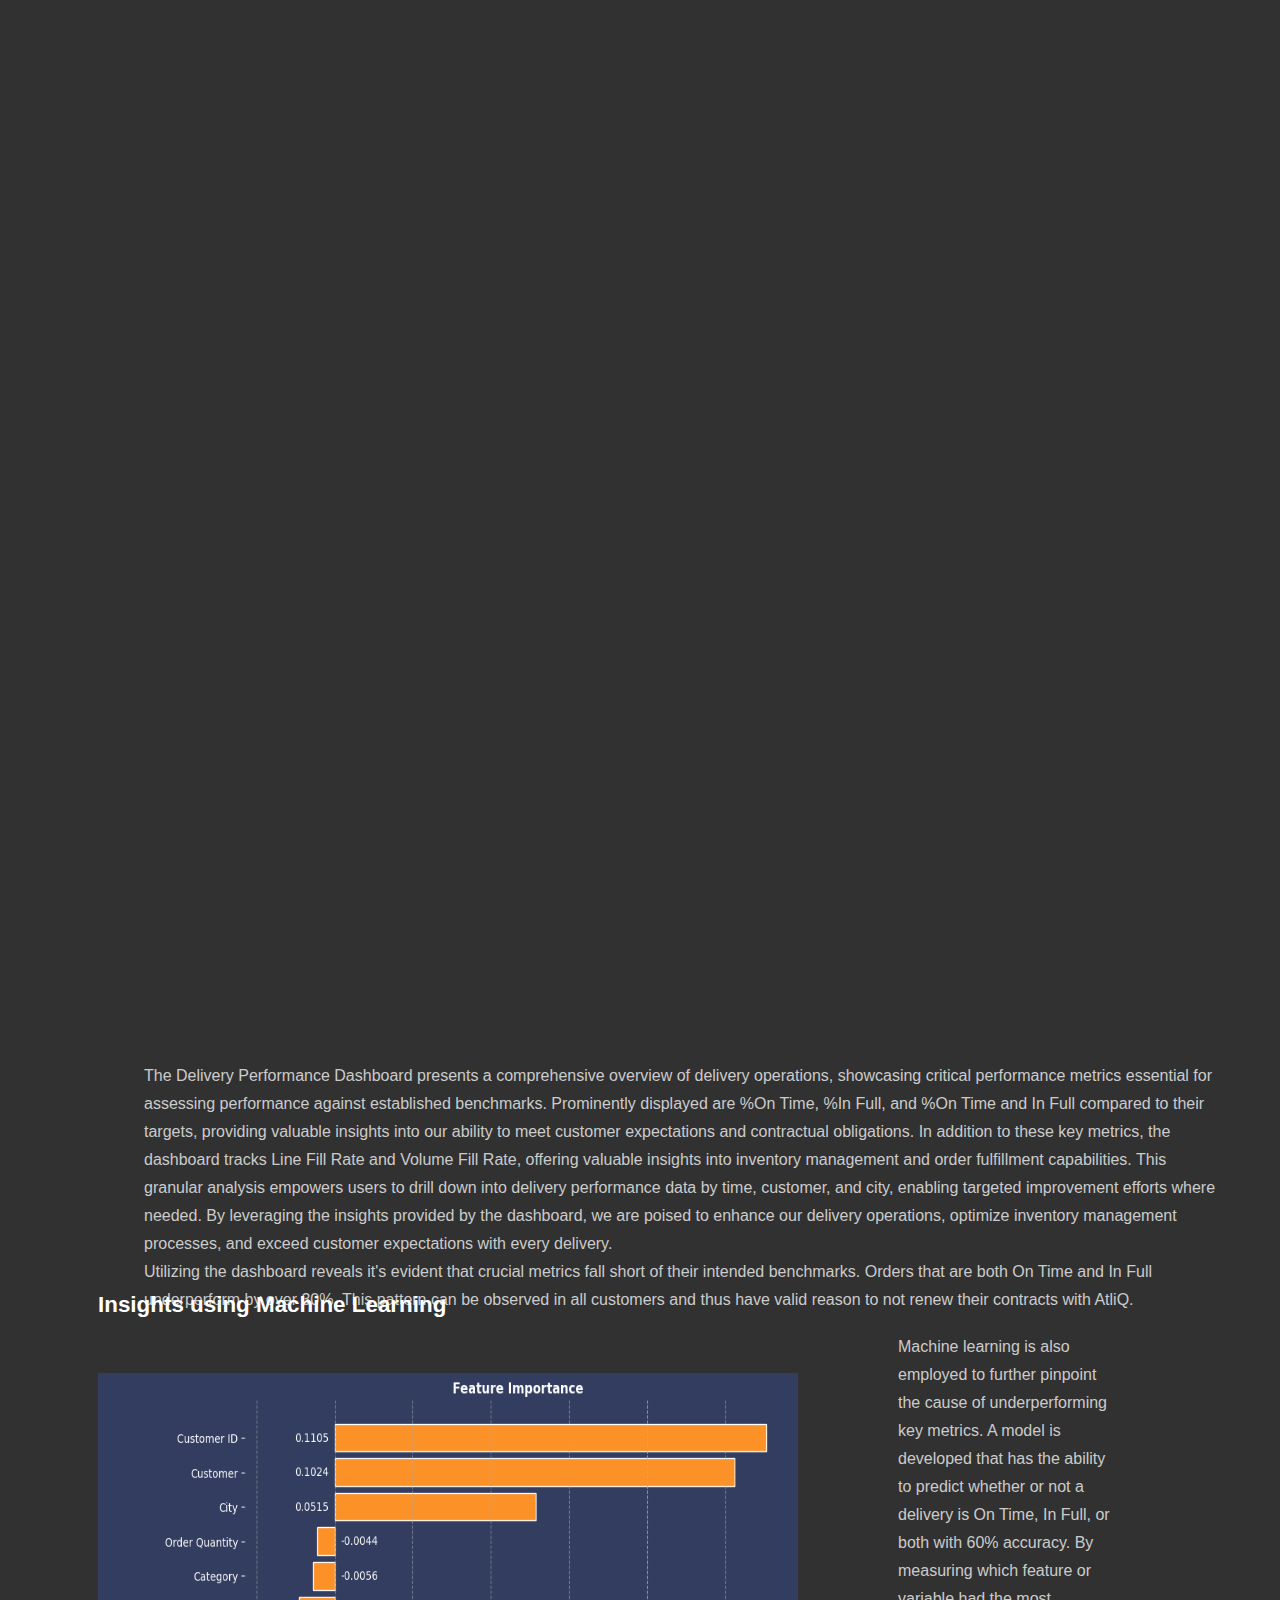
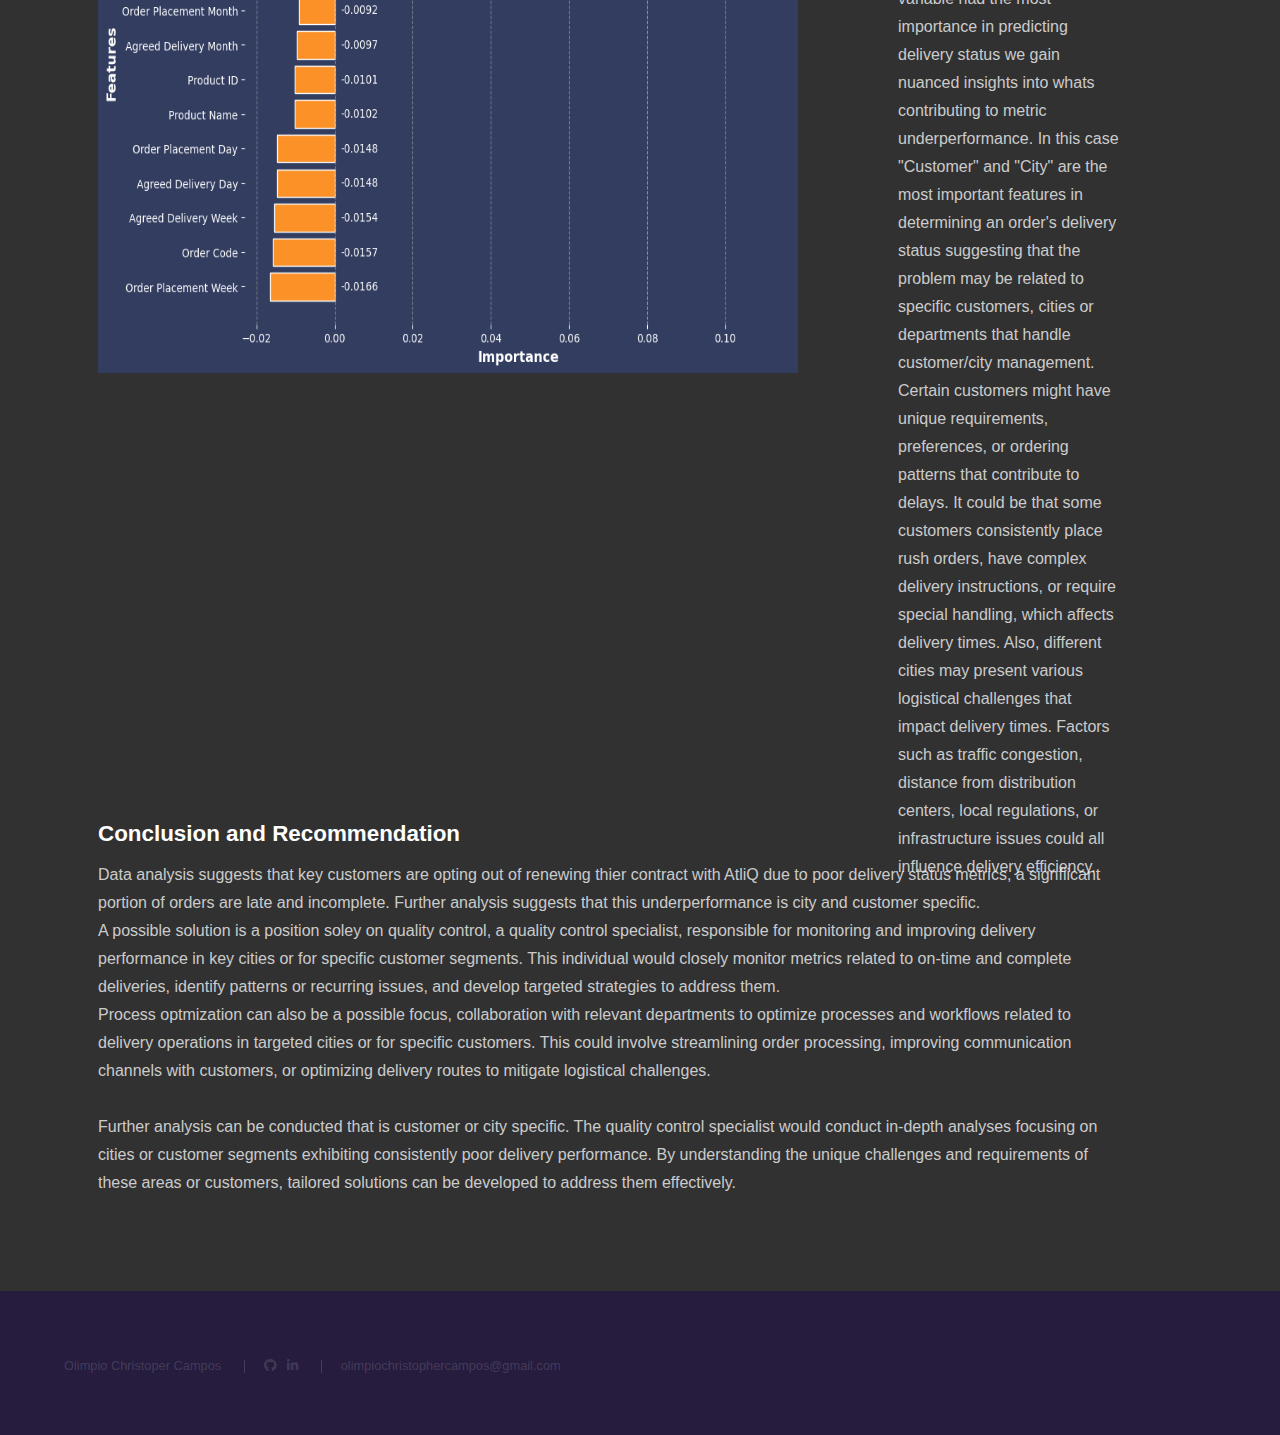
<file: optimizingdelivery.html>
<!DOCTYPE HTML>
<!--
	Hyperspace by HTML5 UP
	html5up.net | @ajlkn
	Free for personal and commercial use under the CCA 3.0 license (html5up.net/license)
-->
<html>
	<head>
		<title>Optimizing Delivery - Olimpio Christopher Campos</title>
		<meta charset="utf-8" />
		<meta name="viewport" content="width=device-width, initial-scale=1.0, user-scalable=no" />
		<link rel="stylesheet" href="assets/css/main.css" />
		<noscript><link rel="stylesheet" href="assets/css/noscript.css" /></noscript>
	</head>
	<body class="is-preload">

		<!-- Header -->
			<header id="header">
				<a href="index.html" class="title">Olimpio Christopher Campos</a>
				<nav>
					<ul>
						<li><a href="index.html">Home</a></li>
					</ul>
				</nav>
			</header>

		<!-- Wrapper -->
			<div id="wrapper">

				<!-- Main -->
				<section id="main" class="wrapper">
					<div class="inner">
						<h1 class="major" style="margin-bottom: 0;">
							Optimizing Delivery 
							<a href="https://github.com/occampos/OptimizingDelivery" target="_blank" style="font-size: 20px; display: inline-block;">GitHub Repository</a>
						</h1>

						<!-- Description section -->
						<section id="description" class="wrapper">
							<div class="inner">
								<h2>Project Statement</h2>
								<p style="margin-bottom: 30px"> 
									AtliQ is a growing FMCG manufacturer, they serve customers across three seperate cities and look foward to expanding further. However, there has been a 
									noticeable trend of key customers opting not to renew their contracts with AtliQ due to service-related issues and so customer service and delivery efficiency 
									has come into question. This has prompted management to prioritize addressing these concerns before expanding to other cities and requested their supply chain 
									analytics team track delivery service levels.
								</p>
								<h4>Skills Highlighted</h4>
								<ul style="margin-bottom: 30px">
									<li>Data Cleaning and Exploration with <i>Python</i>
									<li>Data Visualization with <i>Power Bi (DAX)</i> and <i>Python</i>
									<li><i>Machine Learning</i> and <i>Feature Importance</i> with <i>Python (scikit-learn)</i>
								</ul>														
								<h2>Project Description</h2>
									<p style="margin-bottom: -80px;"> 
										A Delivery Performance Dashboard was developed with Power BI to enable AtliQ analytics to effectively track delivery metrics and derive data-driven insights. Additionally, 
										a machine learning model and feature importance was employed to pinpoint the root causes of poor delivery metrics and provide actionable recommendations for improvement.
									</p>
							</div>
						</section>

						<!-- Embed Power BI -->						
						<section id="pwbi" class="wrapper" style="margin-top: 50px">
							<div style="text-align: center;">
								<iframe title="Optimizing Delivery" width="803" height="963" src="https://app.powerbi.com/view?r=eyJrIjoiN2NjNmI3NjctZjYyZi00MDYyLWFhZTctNTRkNjI5ZjlmMjJhIiwidCI6ImVkZmRlYWM0LTJkYjEtNGM3Yi1hYzU5LTRkYTkzMmE4MTA4YiIsImMiOjZ9" frameborder="0" allowFullScreen="true"></iframe>
								<iframe title="Optimizing Delivery" width="803" height="963" src="https://app.powerbi.com/view?r=eyJrIjoiN2NjNmI3NjctZjYyZi00MDYyLWFhZTctNTRkNjI5ZjlmMjJhIiwidCI6ImVkZmRlYWM0LTJkYjEtNGM3Yi1hYzU5LTRkYTkzMmE4MTA4YiIsImMiOjZ9&pageName=ReportSection" frameborder="0" allowFullScreen="true"></iframe>
								<div style="text-align: left">
									<p style="margin-top: 20px; margin-left: 80px" class="inner">
										The Delivery Performance Dashboard presents a comprehensive overview of delivery operations, showcasing critical performance metrics essential for assessing performance 
										against established benchmarks. Prominently displayed are %On Time, %In Full, and %On Time and In Full compared to their targets, providing valuable insights into our ability to meet customer 
										expectations and contractual obligations. In addition to these key metrics, the dashboard tracks Line Fill Rate and Volume Fill Rate, offering valuable insights into inventory 
										management and order fulfillment capabilities. This granular analysis empowers users to drill down into delivery performance data by time, customer, and city, enabling targeted improvement 
										efforts where needed. By leveraging the insights provided by the dashboard, we are poised to enhance our delivery operations, optimize inventory management processes, and exceed customer 
										expectations with every delivery.
									</p>
									<p style="margin-top: -80px; margin-left: 80px" class="inner">
										Utilizing the dashboard reveals it's evident that crucial metrics fall short of their intended benchmarks. Orders that are both On Time and In Full underperform by over 30%. This pattern can 
										be observed in all customers and thus have valid reason to not renew their contracts with AtliQ.
									</p>
								</div>
							</div>
						</section>

						<!-- Machine Learning section -->
						<section id="machine_learning" class="wrapper">
							<div class="inner" style="position: relative;">
								<h2 style="margin-top: -120px">Insights using Machine Learning</h2>
								<div style="display: flex;">
									<img src="images/feature_importance.png" alt="Description of the image" width="700" height="600" style="max-width: 100%; margin-top: 40px">
									<div style="margin-left: 100px;">
										<p>
											Machine learning is also employed to further pinpoint the cause of underperforming key metrics. A model is developed that has the ability to predict whether or not a delivery is On Time,
											In Full, or both with 60% accuracy. By measuring which feature or variable had the most importance in predicting delivery status we gain nuanced insights into whats contributing to 
											metric underperformance.
											In this case "Customer" and "City" are the most important features in determining an order's delivery status suggesting that the problem may be related to specific customers, cities or
											departments that handle customer/city management. Certain customers might have unique requirements, preferences, or ordering patterns that contribute to delays. It could be that some customers 
											consistently place rush orders, have complex delivery instructions, or require special handling, which affects delivery times. Also, different cities may present various logistical 
											challenges that impact delivery times. Factors such as traffic congestion, distance from distribution centers, local regulations, or infrastructure issues could all influence delivery efficiency.
										</p>
									</div>
								</div>
							</div>
						</section>

						<!-- Description section -->
						<section id="description" class="wrapper" style="margin-top: -240px">
							<div class="inner">
								<h2>Conclusion and Recommendation</h2>
								<p style="margin-bottom: 30px"> 
									Data analysis suggests that key customers are opting out of renewing thier contract with AtliQ due to poor delivery status metrics, a signfiicant portion of orders are late and incomplete. Further 
									analysis suggests that this underperformance is city and customer specific. 
									<br>
									A possible solution is a position soley on quality control, a quality control specialist, responsible for monitoring and 
									improving delivery performance in key cities or for specific customer segments. This individual would closely monitor metrics related to on-time and complete deliveries, identify patterns or recurring 
									issues, and develop targeted strategies to address them. 
									<br>
									Process optmization can also be a possible focus, collaboration with relevant departments to optimize processes and workflows related to delivery 
									operations in targeted cities or for specific customers. This could involve streamlining order processing, improving communication channels with customers, or optimizing delivery routes to mitigate 
									logistical challenges.
									<br>
									<br>
									Further analysis can be conducted that is customer or city specific. The quality control specialist would conduct in-depth analyses focusing on cities or customer segments exhibiting consistently poor delivery performance. 
									By understanding the unique challenges and requirements of these areas or customers, tailored solutions can be developed to address them effectively.
								</p>
							</div>
						</section>
					</div>
				</section>

			</div>

		<!-- Footer -->
			<footer id="footer" class="wrapper alt">
				<div class="inner">
					<ul class="menu">
						<!-- Your name -->
						<li>Olimpio Christoper Campos</li>
						<!-- Social media icons with links -->
						<li>
							<a href="https://github.com/occampos" class="icon brands fa-github"><span class="label">GitHub</span></a>&nbsp;&nbsp;
							<a href="https://www.linkedin.com/in/olimpiocampos/" class="icon brands fa-linkedin-in"><span class="label">LinkedIn</span></a>
						</li>
						<li>
							olimpiochristophercampos@gmail.com
						</li>
					</ul>
				</div>
			</footer>



		<!-- Scripts -->
			<script src="assets/js/jquery.min.js"></script>
			<script src="assets/js/jquery.scrollex.min.js"></script>
			<script src="assets/js/jquery.scrolly.min.js"></script>
			<script src="assets/js/browser.min.js"></script>
			<script src="assets/js/breakpoints.min.js"></script>
			<script src="assets/js/util.js"></script>
			<script src="assets/js/main.js"></script>

	</body>
</html>
</file>
<file: assets/css/noscript.css>
/*
	Hyperspace by HTML5 UP
	html5up.net | @ajlkn
	Free for personal and commercial use under the CCA 3.0 license (html5up.net/license)
*/

/* Spotlights */

	.spotlights > section > .image:before {
		opacity: 0 !important;
	}

	.spotlights > section > .content > .inner {
		-moz-transform: none !important;
		-webkit-transform: none !important;
		-ms-transform: none !important;
		transform: none !important;
		opacity: 1 !important;
	}

/* Wrapper */

	.wrapper > .inner {
		opacity: 1 !important;
		-moz-transform: none !important;
		-webkit-transform: none !important;
		-ms-transform: none !important;
		transform: none !important;
	}

/* Sidebar */

	#sidebar > .inner {
		opacity: 1 !important;
	}

	#sidebar nav > ul > li {
		-moz-transform: none !important;
		-webkit-transform: none !important;
		-ms-transform: none !important;
		transform: none !important;
		opacity: 1 !important;
	}
</file>
<file: assets/css/main.css>
@import url(fontawesome-all.min.css);

/*
	Hyperspace by HTML5 UP
	html5up.net | @ajlkn
	Free for personal and commercial use under the CCA 3.0 license (html5up.net/license)
*/

html, body, div, span, applet, object,
iframe, h1, h2, h3, h4, h5, h6, p, blockquote,
pre, a, abbr, acronym, address, big, cite,
code, del, dfn, em, img, ins, kbd, q, s, samp,
small, strike, strong, sub, sup, tt, var, b,
u, i, center, dl, dt, dd, ol, ul, li, fieldset,
form, label, legend, table, caption, tbody,
tfoot, thead, tr, th, td, article, aside,
canvas, details, embed, figure, figcaption,
footer, header, hgroup, menu, nav, output, ruby,
section, summary, time, mark, audio, video {
	margin: 0;
	padding: 0;
	border: 0;
	font-size: 100%;
	font: inherit;
	vertical-align: baseline;}

article, aside, details, figcaption, figure,
footer, header, hgroup, menu, nav, section {
	display: block;}

body {
	line-height: 1;
}

ol, ul {
	list-style: none;
}

blockquote, q {
	quotes: none;
}

	blockquote:before, blockquote:after, q:before, q:after {
		content: '';
		content: none;
	}

table {
	border-collapse: collapse;
	border-spacing: 0;
}

body {
	-webkit-text-size-adjust: none;
}

mark {
	background-color: transparent;
	color: inherit;
}

input::-moz-focus-inner {
	border: 0;
	padding: 0;
}

input, select, textarea {
	-moz-appearance: none;
	-webkit-appearance: none;
	-ms-appearance: none;
	appearance: none;
}

/* Basic */

	@-ms-viewport {
		width: device-width;
	}

	body {
		-ms-overflow-style: scrollbar;
	}

	@media screen and (max-width: 480px) {

		html, body {
			min-width: 320px;
		}

	}

	html {
		box-sizing: border-box;
	}

	*, *:before, *:after {
		box-sizing: inherit;
	}

	body {
		background: #313131;
		background-attachment: fixed;
		background-image: url("images/intro.svg");
		background-position: top right;
		background-repeat: no-repeat;
		background-size: 100% 100%;
	}

		body.is-preload *, body.is-preload *:before, body.is-preload *:after {
			-moz-animation: none !important;
			-webkit-animation: none !important;
			-ms-animation: none !important;
			animation: none !important;
			-moz-transition: none !important;
			-webkit-transition: none !important;
			-ms-transition: none !important;
			transition: none !important;
		}

/* Type */

	body, input, select, textarea {
		color: rgba(255, 255, 255, 0.76); /* all subtext 78 */
		font-family: Arial, Helvetica, sans-serif;
		font-size: 16.5pt;
		font-weight: normal;
		line-height: 1.75;
	}

		@media screen and (max-width: 1680px) {

			body, input, select, textarea {
				font-size: 13pt;
			}

		}

		@media screen and (max-width: 1280px) {

			body, input, select, textarea {
				font-size: 12pt;
			}

		}

		@media screen and (max-width: 360px) {

			body, input, select, textarea {
				font-size: 11pt;
			}

		}

	a {
		-moz-transition: color 0.2s ease, border-bottom-color 0.2s ease;
		-webkit-transition: color 0.2s ease, border-bottom-color 0.2s ease;
		-ms-transition: color 0.2s ease, border-bottom-color 0.2s ease;
		transition: color 0.2s ease, border-bottom-color 0.2s ease;
		border-bottom: dotted 1px rgba(255, 255, 255, 0.35);
		color: inherit;
		text-decoration: none;
	}

		a:hover {
			border-bottom-color: transparent;
			color: #ffffff; /*email hover 79*/
		}

	strong, b {
		color: #ffffff;
		font-weight: bold;
	}

	em, i {
		font-style: italic;
	}

	p {
		margin: 0 0 5em 0;
	}

	h1, h2, h3, h4, h5, h6 {
		color: #ffffff; /* all headings 80*/
		font-weight: bold;
		line-height: 1.5;
		margin: 0 0 0.5em 0;
	}

	h2, h3, h4, h5, h6 {
		color: #ffffff; /* all headings 80*/
		font-weight: bold;
		line-height: 1.5;
		margin: 0 0 0.5em 0;
	}
		h1 a, h2 a, h3 a, h4 a, h5 a, h6 a {
			color: inherit;
			text-decoration: none;
		}

	h1 {
		font-size: 2.2em;
	}

		h1.major {
			margin: 0 0 1.3em 0;
			position: relative;
			padding-bottom: 0.35em;
		}

			h1.major:after {
				background-image: -moz-linear-gradient(to right, #ffffff, #b74e91);
				background-image: -webkit-linear-gradient(to right, #ffffff, #b74e91);
				background-image: -ms-linear-gradient(to right, #ffffff, #b74e91);
				background-image: linear-gradient(to right, #ffffff, #b74e91);
				-moz-transition: max-width 0.2s ease;
				-webkit-transition: max-width 0.2s ease;
				-ms-transition: max-width 0.2s ease;
				transition: max-width 0.2s ease;
				border-radius: 0.2em;
				bottom: 0;
				content: '';
				height: 0.05em;
				position: absolute;
				right: 0;
				width: 100%;
			}

	h2 {
		font-size: 1.40em;
	}

	h3 {
		font-size: 1.1em;
	}

	h4 {
		font-size: 1em;
	}

	h5 {
		font-size: 0.8em;
	}

	h6 {
		font-size: 0.6em;
	}

	@media screen and (max-width: 736px) {

		h1 {
			font-size: 2em;
		}

		h2 {
			font-size: 1.25em;
		}

		h3 {
			font-size: 1em;
		}

		h4 {
			font-size: 0.8em;
		}

		h5 {
			font-size: 0.6em;
		}

		h6 {
			font-size: 0.6em;
		}

	}

	sub {
		font-size: 0.8em;
		position: relative;
		top: 0.5em;
	}

	sup {
		font-size: 0.8em;
		position: relative;
		top: -0.5em;
	}

	blockquote {
		border-left: solid 4px rgba(255, 255, 255, 0.15);
		font-style: italic;
		margin: 0 0 2em 0;
		padding: 0.5em 0 0.5em 2em;
	}

	code {
		background: rgba(255, 255, 255, 0.05);
		border-radius: 0.25em;
		border: solid 1px rgba(255, 255, 255, 0.15);
		font-family: "Courier New", monospace;
		font-size: 0.9em;
		margin: 0 0.25em;
		padding: 0.25em 0.65em;
	}

	pre {
		-webkit-overflow-scrolling: touch;
		font-family: "Courier New", monospace;
		font-size: 0.9em;
		margin: 0 0 2em 0;
	}

		pre code {
			display: block;
			line-height: 1.75em;
			padding: 1em 1.5em;
			overflow-x: auto;
		}

	hr {
		border: 0;
		border-bottom: solid 1px rgba(255, 255, 255, 0.15);
		margin: 2em 0;
	}

		hr.major {
			margin: 3em 0;
		}

	.align-left {
		text-align: left;
	}

	.align-center {
		text-align: center;
	}

	.align-right {
		text-align: right;
	}

/* Row */

	.row {
		display: flex;
		flex-wrap: wrap;
		box-sizing: border-box;
		align-items: stretch;
	}

		.row > * {
			box-sizing: border-box;
		}

		.row.gtr-uniform > * > :last-child {
			margin-bottom: 0;
		}

		.row.aln-left {
			justify-content: flex-start;
		}

		.row.aln-center {
			justify-content: center;
		}

		.row.aln-right {
			justify-content: flex-end;
		}

		.row.aln-top {
			align-items: flex-start;
		}

		.row.aln-middle {
			align-items: center;
		}

		.row.aln-bottom {
			align-items: flex-end;
		}

		.row > .imp {
			order: -1;
		}

		.row > .col-1 {
			width: 8.33333%;
		}

		.row > .off-1 {
			margin-left: 8.33333%;
		}

		.row > .col-2 {
			width: 16.66667%;
		}

		.row > .off-2 {
			margin-left: 16.66667%;
		}

		.row > .col-3 {
			width: 25%;
		}

		.row > .off-3 {
			margin-left: 25%;
		}

		.row > .col-4 {
			width: 33.33333%;
		}

		.row > .off-4 {
			margin-left: 33.33333%;
		}

		.row > .col-5 {
			width: 41.66667%;
		}

		.row > .off-5 {
			margin-left: 41.66667%;
		}

		.row > .col-6 {
			width: 50%;
		}

		.row > .off-6 {
			margin-left: 50%;
		}

		.row > .col-7 {
			width: 58.33333%;
		}

		.row > .off-7 {
			margin-left: 58.33333%;
		}

		.row > .col-8 {
			width: 66.66667%;
		}

		.row > .off-8 {
			margin-left: 66.66667%;
		}

		.row > .col-9 {
			width: 75%;
		}

		.row > .off-9 {
			margin-left: 75%;
		}

		.row > .col-10 {
			width: 83.33333%;
		}

		.row > .off-10 {
			margin-left: 83.33333%;
		}

		.row > .col-11 {
			width: 91.66667%;
		}

		.row > .off-11 {
			margin-left: 91.66667%;
		}

		.row > .col-12 {
			width: 100%;
		}

		.row > .off-12 {
			margin-left: 100%;
		}

		.row.gtr-0 {
			margin-top: 0;
			margin-left: 0em;
		}

			.row.gtr-0 > * {
				padding: 0 0 0 0em;
			}

			.row.gtr-0.gtr-uniform {
				margin-top: 0em;
			}

				.row.gtr-0.gtr-uniform > * {
					padding-top: 0em;
				}

		.row.gtr-25 {
			margin-top: 0;
			margin-left: -0.375em;
		}

			.row.gtr-25 > * {
				padding: 0 0 0 0.375em;
			}

			.row.gtr-25.gtr-uniform {
				margin-top: -0.375em;
			}

				.row.gtr-25.gtr-uniform > * {
					padding-top: 0.375em;
				}

		.row.gtr-50 {
			margin-top: 0;
			margin-left: -0.75em;
		}

			.row.gtr-50 > * {
				padding: 0 0 0 0.75em;
			}

			.row.gtr-50.gtr-uniform {
				margin-top: -0.75em;
			}

				.row.gtr-50.gtr-uniform > * {
					padding-top: 0.75em;
				}

		.row {
			margin-top: 0;
			margin-left: -1.5em;
		}

			.row > * {
				padding: 0 0 0 1.5em;
			}

			.row.gtr-uniform {
				margin-top: -1.5em;
			}

				.row.gtr-uniform > * {
					padding-top: 1.5em;
				}

		.row.gtr-150 {
			margin-top: 0;
			margin-left: -2.25em;
		}

			.row.gtr-150 > * {
				padding: 0 0 0 2.25em;
			}

			.row.gtr-150.gtr-uniform {
				margin-top: -2.25em;
			}

				.row.gtr-150.gtr-uniform > * {
					padding-top: 2.25em;
				}

		.row.gtr-200 {
			margin-top: 0;
			margin-left: -3em;
		}

			.row.gtr-200 > * {
				padding: 0 0 0 3em;
			}

			.row.gtr-200.gtr-uniform {
				margin-top: -3em;
			}

				.row.gtr-200.gtr-uniform > * {
					padding-top: 3em;
				}

		@media screen and (max-width: 1680px) {

			.row {
				display: flex;
				flex-wrap: wrap;
				box-sizing: border-box;
				align-items: stretch;
			}

				.row > * {
					box-sizing: border-box;
				}

				.row.gtr-uniform > * > :last-child {
					margin-bottom: 0;
				}

				.row.aln-left {
					justify-content: flex-start;
				}

				.row.aln-center {
					justify-content: center;
				}

				.row.aln-right {
					justify-content: flex-end;
				}

				.row.aln-top {
					align-items: flex-start;
				}

				.row.aln-middle {
					align-items: center;
				}

				.row.aln-bottom {
					align-items: flex-end;
				}

				.row > .imp-xlarge {
					order: -1;
				}

				.row > .col-1-xlarge {
					width: 8.33333%;
				}

				.row > .off-1-xlarge {
					margin-left: 8.33333%;
				}

				.row > .col-2-xlarge {
					width: 16.66667%;
				}

				.row > .off-2-xlarge {
					margin-left: 16.66667%;
				}

				.row > .col-3-xlarge {
					width: 25%;
				}

				.row > .off-3-xlarge {
					margin-left: 25%;
				}

				.row > .col-4-xlarge {
					width: 33.33333%;
				}

				.row > .off-4-xlarge {
					margin-left: 33.33333%;
				}

				.row > .col-5-xlarge {
					width: 41.66667%;
				}

				.row > .off-5-xlarge {
					margin-left: 41.66667%;
				}

				.row > .col-6-xlarge {
					width: 50%;
				}

				.row > .off-6-xlarge {
					margin-left: 50%;
				}

				.row > .col-7-xlarge {
					width: 58.33333%;
				}

				.row > .off-7-xlarge {
					margin-left: 58.33333%;
				}

				.row > .col-8-xlarge {
					width: 66.66667%;
				}

				.row > .off-8-xlarge {
					margin-left: 66.66667%;
				}

				.row > .col-9-xlarge {
					width: 75%;
				}

				.row > .off-9-xlarge {
					margin-left: 75%;
				}

				.row > .col-10-xlarge {
					width: 83.33333%;
				}

				.row > .off-10-xlarge {
					margin-left: 83.33333%;
				}

				.row > .col-11-xlarge {
					width: 91.66667%;
				}

				.row > .off-11-xlarge {
					margin-left: 91.66667%;
				}

				.row > .col-12-xlarge {
					width: 100%;
				}

				.row > .off-12-xlarge {
					margin-left: 100%;
				}

				.row.gtr-0 {
					margin-top: 0;
					margin-left: 0em;
				}

					.row.gtr-0 > * {
						padding: 0 0 0 0em;
					}

					.row.gtr-0.gtr-uniform {
						margin-top: 0em;
					}

						.row.gtr-0.gtr-uniform > * {
							padding-top: 0em;
						}

				.row.gtr-25 {
					margin-top: 0;
					margin-left: -0.375em;
				}

					.row.gtr-25 > * {
						padding: 0 0 0 0.375em;
					}

					.row.gtr-25.gtr-uniform {
						margin-top: -0.375em;
					}

						.row.gtr-25.gtr-uniform > * {
							padding-top: 0.375em;
						}

				.row.gtr-50 {
					margin-top: 0;
					margin-left: -0.75em;
				}

					.row.gtr-50 > * {
						padding: 0 0 0 0.75em;
					}

					.row.gtr-50.gtr-uniform {
						margin-top: -0.75em;
					}

						.row.gtr-50.gtr-uniform > * {
							padding-top: 0.75em;
						}

				.row {
					margin-top: 0;
					margin-left: -1.5em;
				}

					.row > * {
						padding: 0 0 0 1.5em;
					}

					.row.gtr-uniform {
						margin-top: -1.5em;
					}

						.row.gtr-uniform > * {
							padding-top: 1.5em;
						}

				.row.gtr-150 {
					margin-top: 0;
					margin-left: -2.25em;
				}

					.row.gtr-150 > * {
						padding: 0 0 0 2.25em;
					}

					.row.gtr-150.gtr-uniform {
						margin-top: -2.25em;
					}

						.row.gtr-150.gtr-uniform > * {
							padding-top: 2.25em;
						}

				.row.gtr-200 {
					margin-top: 0;
					margin-left: -3em;
				}

					.row.gtr-200 > * {
						padding: 0 0 0 3em;
					}

					.row.gtr-200.gtr-uniform {
						margin-top: -3em;
					}

						.row.gtr-200.gtr-uniform > * {
							padding-top: 3em;
						}

		}

		@media screen and (max-width: 1280px) {

			.row {
				display: flex;
				flex-wrap: wrap;
				box-sizing: border-box;
				align-items: stretch;
			}

				.row > * {
					box-sizing: border-box;
				}

				.row.gtr-uniform > * > :last-child {
					margin-bottom: 0;
				}

				.row.aln-left {
					justify-content: flex-start;
				}

				.row.aln-center {
					justify-content: center;
				}

				.row.aln-right {
					justify-content: flex-end;
				}

				.row.aln-top {
					align-items: flex-start;
				}

				.row.aln-middle {
					align-items: center;
				}

				.row.aln-bottom {
					align-items: flex-end;
				}

				.row > .imp-large {
					order: -1;
				}

				.row > .col-1-large {
					width: 8.33333%;
				}

				.row > .off-1-large {
					margin-left: 8.33333%;
				}

				.row > .col-2-large {
					width: 16.66667%;
				}

				.row > .off-2-large {
					margin-left: 16.66667%;
				}

				.row > .col-3-large {
					width: 25%;
				}

				.row > .off-3-large {
					margin-left: 25%;
				}

				.row > .col-4-large {
					width: 33.33333%;
				}

				.row > .off-4-large {
					margin-left: 33.33333%;
				}

				.row > .col-5-large {
					width: 41.66667%;
				}

				.row > .off-5-large {
					margin-left: 41.66667%;
				}

				.row > .col-6-large {
					width: 50%;
				}

				.row > .off-6-large {
					margin-left: 50%;
				}

				.row > .col-7-large {
					width: 58.33333%;
				}

				.row > .off-7-large {
					margin-left: 58.33333%;
				}

				.row > .col-8-large {
					width: 66.66667%;
				}

				.row > .off-8-large {
					margin-left: 66.66667%;
				}

				.row > .col-9-large {
					width: 75%;
				}

				.row > .off-9-large {
					margin-left: 75%;
				}

				.row > .col-10-large {
					width: 83.33333%;
				}

				.row > .off-10-large {
					margin-left: 83.33333%;
				}

				.row > .col-11-large {
					width: 91.66667%;
				}

				.row > .off-11-large {
					margin-left: 91.66667%;
				}

				.row > .col-12-large {
					width: 100%;
				}

				.row > .off-12-large {
					margin-left: 100%;
				}

				.row.gtr-0 {
					margin-top: 0;
					margin-left: 0em;
				}

					.row.gtr-0 > * {
						padding: 0 0 0 0em;
					}

					.row.gtr-0.gtr-uniform {
						margin-top: 0em;
					}

						.row.gtr-0.gtr-uniform > * {
							padding-top: 0em;
						}

				.row.gtr-25 {
					margin-top: 0;
					margin-left: -0.375em;
				}

					.row.gtr-25 > * {
						padding: 0 0 0 0.375em;
					}

					.row.gtr-25.gtr-uniform {
						margin-top: -0.375em;
					}

						.row.gtr-25.gtr-uniform > * {
							padding-top: 0.375em;
						}

				.row.gtr-50 {
					margin-top: 0;
					margin-left: -0.75em;
				}

					.row.gtr-50 > * {
						padding: 0 0 0 0.75em;
					}

					.row.gtr-50.gtr-uniform {
						margin-top: -0.75em;
					}

						.row.gtr-50.gtr-uniform > * {
							padding-top: 0.75em;
						}

				.row {
					margin-top: 0;
					margin-left: -1.5em;
				}

					.row > * {
						padding: 0 0 0 1.5em;
					}

					.row.gtr-uniform {
						margin-top: -1.5em;
					}

						.row.gtr-uniform > * {
							padding-top: 1.5em;
						}

				.row.gtr-150 {
					margin-top: 0;
					margin-left: -2.25em;
				}

					.row.gtr-150 > * {
						padding: 0 0 0 2.25em;
					}

					.row.gtr-150.gtr-uniform {
						margin-top: -2.25em;
					}

						.row.gtr-150.gtr-uniform > * {
							padding-top: 2.25em;
						}

				.row.gtr-200 {
					margin-top: 0;
					margin-left: -3em;
				}

					.row.gtr-200 > * {
						padding: 0 0 0 3em;
					}

					.row.gtr-200.gtr-uniform {
						margin-top: -3em;
					}

						.row.gtr-200.gtr-uniform > * {
							padding-top: 3em;
						}

		}

		@media screen and (max-width: 980px) {

			.row {
				display: flex;
				flex-wrap: wrap;
				box-sizing: border-box;
				align-items: stretch;
			}

				.row > * {
					box-sizing: border-box;
				}

				.row.gtr-uniform > * > :last-child {
					margin-bottom: 0;
				}

				.row.aln-left {
					justify-content: flex-start;
				}

				.row.aln-center {
					justify-content: center;
				}

				.row.aln-right {
					justify-content: flex-end;
				}

				.row.aln-top {
					align-items: flex-start;
				}

				.row.aln-middle {
					align-items: center;
				}

				.row.aln-bottom {
					align-items: flex-end;
				}

				.row > .imp-medium {
					order: -1;
				}

				.row > .col-1-medium {
					width: 8.33333%;
				}

				.row > .off-1-medium {
					margin-left: 8.33333%;
				}

				.row > .col-2-medium {
					width: 16.66667%;
				}

				.row > .off-2-medium {
					margin-left: 16.66667%;
				}

				.row > .col-3-medium {
					width: 25%;
				}

				.row > .off-3-medium {
					margin-left: 25%;
				}

				.row > .col-4-medium {
					width: 33.33333%;
				}

				.row > .off-4-medium {
					margin-left: 33.33333%;
				}

				.row > .col-5-medium {
					width: 41.66667%;
				}

				.row > .off-5-medium {
					margin-left: 41.66667%;
				}

				.row > .col-6-medium {
					width: 50%;
				}

				.row > .off-6-medium {
					margin-left: 50%;
				}

				.row > .col-7-medium {
					width: 58.33333%;
				}

				.row > .off-7-medium {
					margin-left: 58.33333%;
				}

				.row > .col-8-medium {
					width: 66.66667%;
				}

				.row > .off-8-medium {
					margin-left: 66.66667%;
				}

				.row > .col-9-medium {
					width: 75%;
				}

				.row > .off-9-medium {
					margin-left: 75%;
				}

				.row > .col-10-medium {
					width: 83.33333%;
				}

				.row > .off-10-medium {
					margin-left: 83.33333%;
				}

				.row > .col-11-medium {
					width: 91.66667%;
				}

				.row > .off-11-medium {
					margin-left: 91.66667%;
				}

				.row > .col-12-medium {
					width: 100%;
				}

				.row > .off-12-medium {
					margin-left: 100%;
				}

				.row.gtr-0 {
					margin-top: 0;
					margin-left: 0em;
				}

					.row.gtr-0 > * {
						padding: 0 0 0 0em;
					}

					.row.gtr-0.gtr-uniform {
						margin-top: 0em;
					}

						.row.gtr-0.gtr-uniform > * {
							padding-top: 0em;
						}

				.row.gtr-25 {
					margin-top: 0;
					margin-left: -0.375em;
				}

					.row.gtr-25 > * {
						padding: 0 0 0 0.375em;
					}

					.row.gtr-25.gtr-uniform {
						margin-top: -0.375em;
					}

						.row.gtr-25.gtr-uniform > * {
							padding-top: 0.375em;
						}

				.row.gtr-50 {
					margin-top: 0;
					margin-left: -0.75em;
				}

					.row.gtr-50 > * {
						padding: 0 0 0 0.75em;
					}

					.row.gtr-50.gtr-uniform {
						margin-top: -0.75em;
					}

						.row.gtr-50.gtr-uniform > * {
							padding-top: 0.75em;
						}

				.row {
					margin-top: 0;
					margin-left: -1.5em;
				}

					.row > * {
						padding: 0 0 0 1.5em;
					}

					.row.gtr-uniform {
						margin-top: -1.5em;
					}

						.row.gtr-uniform > * {
							padding-top: 1.5em;
						}

				.row.gtr-150 {
					margin-top: 0;
					margin-left: -2.25em;
				}

					.row.gtr-150 > * {
						padding: 0 0 0 2.25em;
					}

					.row.gtr-150.gtr-uniform {
						margin-top: -2.25em;
					}

						.row.gtr-150.gtr-uniform > * {
							padding-top: 2.25em;
						}

				.row.gtr-200 {
					margin-top: 0;
					margin-left: -3em;
				}

					.row.gtr-200 > * {
						padding: 0 0 0 3em;
					}

					.row.gtr-200.gtr-uniform {
						margin-top: -3em;
					}

						.row.gtr-200.gtr-uniform > * {
							padding-top: 3em;
						}

		}

		@media screen and (max-width: 736px) {

			.row {
				display: flex;
				flex-wrap: wrap;
				box-sizing: border-box;
				align-items: stretch;
			}

				.row > * {
					box-sizing: border-box;
				}

				.row.gtr-uniform > * > :last-child {
					margin-bottom: 0;
				}

				.row.aln-left {
					justify-content: flex-start;
				}

				.row.aln-center {
					justify-content: center;
				}

				.row.aln-right {
					justify-content: flex-end;
				}

				.row.aln-top {
					align-items: flex-start;
				}

				.row.aln-middle {
					align-items: center;
				}

				.row.aln-bottom {
					align-items: flex-end;
				}

				.row > .imp-small {
					order: -1;
				}

				.row > .col-1-small {
					width: 8.33333%;
				}

				.row > .off-1-small {
					margin-left: 8.33333%;
				}

				.row > .col-2-small {
					width: 16.66667%;
				}

				.row > .off-2-small {
					margin-left: 16.66667%;
				}

				.row > .col-3-small {
					width: 25%;
				}

				.row > .off-3-small {
					margin-left: 25%;
				}

				.row > .col-4-small {
					width: 33.33333%;
				}

				.row > .off-4-small {
					margin-left: 33.33333%;
				}

				.row > .col-5-small {
					width: 41.66667%;
				}

				.row > .off-5-small {
					margin-left: 41.66667%;
				}

				.row > .col-6-small {
					width: 50%;
				}

				.row > .off-6-small {
					margin-left: 50%;
				}

				.row > .col-7-small {
					width: 58.33333%;
				}

				.row > .off-7-small {
					margin-left: 58.33333%;
				}

				.row > .col-8-small {
					width: 66.66667%;
				}

				.row > .off-8-small {
					margin-left: 66.66667%;
				}

				.row > .col-9-small {
					width: 75%;
				}

				.row > .off-9-small {
					margin-left: 75%;
				}

				.row > .col-10-small {
					width: 83.33333%;
				}

				.row > .off-10-small {
					margin-left: 83.33333%;
				}

				.row > .col-11-small {
					width: 91.66667%;
				}

				.row > .off-11-small {
					margin-left: 91.66667%;
				}

				.row > .col-12-small {
					width: 100%;
				}

				.row > .off-12-small {
					margin-left: 100%;
				}

				.row.gtr-0 {
					margin-top: 0;
					margin-left: 0em;
				}

					.row.gtr-0 > * {
						padding: 0 0 0 0em;
					}

					.row.gtr-0.gtr-uniform {
						margin-top: 0em;
					}

						.row.gtr-0.gtr-uniform > * {
							padding-top: 0em;
						}

				.row.gtr-25 {
					margin-top: 0;
					margin-left: -0.375em;
				}

					.row.gtr-25 > * {
						padding: 0 0 0 0.375em;
					}

					.row.gtr-25.gtr-uniform {
						margin-top: -0.375em;
					}

						.row.gtr-25.gtr-uniform > * {
							padding-top: 0.375em;
						}

				.row.gtr-50 {
					margin-top: 0;
					margin-left: -0.75em;
				}

					.row.gtr-50 > * {
						padding: 0 0 0 0.75em;
					}

					.row.gtr-50.gtr-uniform {
						margin-top: -0.75em;
					}

						.row.gtr-50.gtr-uniform > * {
							padding-top: 0.75em;
						}

				.row {
					margin-top: 0;
					margin-left: -1.5em;
				}

					.row > * {
						padding: 0 0 0 1.5em;
					}

					.row.gtr-uniform {
						margin-top: -1.5em;
					}

						.row.gtr-uniform > * {
							padding-top: 1.5em;
						}

				.row.gtr-150 {
					margin-top: 0;
					margin-left: -2.25em;
				}

					.row.gtr-150 > * {
						padding: 0 0 0 2.25em;
					}

					.row.gtr-150.gtr-uniform {
						margin-top: -2.25em;
					}

						.row.gtr-150.gtr-uniform > * {
							padding-top: 2.25em;
						}

				.row.gtr-200 {
					margin-top: 0;
					margin-left: -3em;
				}

					.row.gtr-200 > * {
						padding: 0 0 0 3em;
					}

					.row.gtr-200.gtr-uniform {
						margin-top: -3em;
					}

						.row.gtr-200.gtr-uniform > * {
							padding-top: 3em;
						}

		}

		@media screen and (max-width: 480px) {

			.row {
				display: flex;
				flex-wrap: wrap;
				box-sizing: border-box;
				align-items: stretch;
			}

				.row > * {
					box-sizing: border-box;
				}

				.row.gtr-uniform > * > :last-child {
					margin-bottom: 0;
				}

				.row.aln-left {
					justify-content: flex-start;
				}

				.row.aln-center {
					justify-content: center;
				}

				.row.aln-right {
					justify-content: flex-end;
				}

				.row.aln-top {
					align-items: flex-start;
				}

				.row.aln-middle {
					align-items: center;
				}

				.row.aln-bottom {
					align-items: flex-end;
				}

				.row > .imp-xsmall {
					order: -1;
				}

				.row > .col-1-xsmall {
					width: 8.33333%;
				}

				.row > .off-1-xsmall {
					margin-left: 8.33333%;
				}

				.row > .col-2-xsmall {
					width: 16.66667%;
				}

				.row > .off-2-xsmall {
					margin-left: 16.66667%;
				}

				.row > .col-3-xsmall {
					width: 25%;
				}

				.row > .off-3-xsmall {
					margin-left: 25%;
				}

				.row > .col-4-xsmall {
					width: 33.33333%;
				}

				.row > .off-4-xsmall {
					margin-left: 33.33333%;
				}

				.row > .col-5-xsmall {
					width: 41.66667%;
				}

				.row > .off-5-xsmall {
					margin-left: 41.66667%;
				}

				.row > .col-6-xsmall {
					width: 50%;
				}

				.row > .off-6-xsmall {
					margin-left: 50%;
				}

				.row > .col-7-xsmall {
					width: 58.33333%;
				}

				.row > .off-7-xsmall {
					margin-left: 58.33333%;
				}

				.row > .col-8-xsmall {
					width: 66.66667%;
				}

				.row > .off-8-xsmall {
					margin-left: 66.66667%;
				}

				.row > .col-9-xsmall {
					width: 75%;
				}

				.row > .off-9-xsmall {
					margin-left: 75%;
				}

				.row > .col-10-xsmall {
					width: 83.33333%;
				}

				.row > .off-10-xsmall {
					margin-left: 83.33333%;
				}

				.row > .col-11-xsmall {
					width: 91.66667%;
				}

				.row > .off-11-xsmall {
					margin-left: 91.66667%;
				}

				.row > .col-12-xsmall {
					width: 100%;
				}

				.row > .off-12-xsmall {
					margin-left: 100%;
				}

				.row.gtr-0 {
					margin-top: 0;
					margin-left: 0em;
				}

					.row.gtr-0 > * {
						padding: 0 0 0 0em;
					}

					.row.gtr-0.gtr-uniform {
						margin-top: 0em;
					}

						.row.gtr-0.gtr-uniform > * {
							padding-top: 0em;
						}

				.row.gtr-25 {
					margin-top: 0;
					margin-left: -0.375em;
				}

					.row.gtr-25 > * {
						padding: 0 0 0 0.375em;
					}

					.row.gtr-25.gtr-uniform {
						margin-top: -0.375em;
					}

						.row.gtr-25.gtr-uniform > * {
							padding-top: 0.375em;
						}

				.row.gtr-50 {
					margin-top: 0;
					margin-left: -0.75em;
				}

					.row.gtr-50 > * {
						padding: 0 0 0 0.75em;
					}

					.row.gtr-50.gtr-uniform {
						margin-top: -0.75em;
					}

						.row.gtr-50.gtr-uniform > * {
							padding-top: 0.75em;
						}

				.row {
					margin-top: 0;
					margin-left: -1.5em;
				}

					.row > * {
						padding: 0 0 0 1.5em;
					}

					.row.gtr-uniform {
						margin-top: -1.5em;
					}

						.row.gtr-uniform > * {
							padding-top: 1.5em;
						}

				.row.gtr-150 {
					margin-top: 0;
					margin-left: -2.25em;
				}

					.row.gtr-150 > * {
						padding: 0 0 0 2.25em;
					}

					.row.gtr-150.gtr-uniform {
						margin-top: -2.25em;
					}

						.row.gtr-150.gtr-uniform > * {
							padding-top: 2.25em;
						}

				.row.gtr-200 {
					margin-top: 0;
					margin-left: -3em;
				}

					.row.gtr-200 > * {
						padding: 0 0 0 3em;
					}

					.row.gtr-200.gtr-uniform {
						margin-top: -3em;
					}

						.row.gtr-200.gtr-uniform > * {
							padding-top: 3em;
						}

		}

/* Box */

	.box {
		border-radius: 0.25em;
		border: solid 1px rgba(255, 255, 255, 0.15);
		margin-bottom: 2em;
		padding: 1.5em;
	}

		.box > :last-child,
		.box > :last-child > :last-child,
		.box > :last-child > :last-child > :last-child {
			margin-bottom: 0;
		}

		.box.alt {
			border: 0;
			border-radius: 0;
			padding: 0;
		}

/* Button */

	input[type="submit"],
	input[type="reset"],
	input[type="button"],
	button,
	.button {
		margin-top: -75px; /* Adjust this value as needed to increase or decrease space between buttons */
		-moz-appearance: none;
		-webkit-appearance: none;
		-ms-appearance: none;
		appearance: none;
		-moz-transition: border-color 0.2s ease;
		-webkit-transition: border-color 0.2s ease;
		-ms-transition: border-color 0.2s ease;
		transition: border-color 0.2s ease;
		background-color: transparent;
		border: solid 1px !important;
		border-color: rgb(255, 255, 255) !important;
		border-radius: 3em;
		color: #ffffff !important; /* view project button color 77*/
		cursor: pointer;
		display: inline-block;
		font-size: 0.6em;
		font-weight: bold;
		height: calc(4.75em + 2px);
		letter-spacing: 0.25em;
		line-height: 4.75em;
		outline: 0;
		padding: 0 3.75em;
		position: absolute;
		text-align: center;
		text-decoration: none;
		text-transform: uppercase;
		white-space: nowrap;
	}

	.download {
		margin-top: 20px; /* Adjust the value as needed to move the button */
	}

	.preview {
		margin-top: 20px; /* Adjust the value as needed to move the button */
		margin-left: 300px; /* Adjust the value as needed to move the button */
	}
		input[type="submit"]:after,
		input[type="reset"]:after,
		input[type="button"]:after,
		button:after,
		.button:after {
			-moz-transform: scale(0.25);
			-webkit-transform: scale(0.25);
			-ms-transform: scale(0.25);
			transform: scale(0.25);
			pointer-events: none;
			-moz-transition: opacity 0.2s ease, -moz-transform 0.2s ease;
			-webkit-transition: opacity 0.2s ease, -webkit-transform 0.2s ease;
			-ms-transition: opacity 0.2s ease, -ms-transform 0.2s ease;
			transition: opacity 0.2s ease, transform 0.2s ease;
			background: #ffffff;
			border-radius: 3em;
			content: '';
			height: 100%;
			left: 0;
			opacity: 0;
			position: absolute;
			top: 0;
			width: 100%;
		}

		input[type="submit"].icon:before,
		input[type="reset"].icon:before,
		input[type="button"].icon:before,
		button.icon:before,
		.button.icon:before {
			margin-right: 0.75em;
		}

		input[type="submit"].fit,
		input[type="reset"].fit,
		input[type="button"].fit,
		button.fit,
		.button.fit {
			width: 100%;
		}

		input[type="submit"].small,
		input[type="reset"].small,
		input[type="button"].small,
		button.small,
		.button.small {
			font-size: 0.4em;
		}

		input[type="submit"].large,
		input[type="reset"].large,
		input[type="button"].large,
		button.large,
		.button.large {
			font-size: 0.8em;
		}

		input[type="submit"].primary,
		input[type="reset"].primary,
		input[type="button"].primary,
		button.primary,
		.button.primary {
			background-color: #ffffff;
			color: #000000 !important;
		}

			input[type="submit"].primary:after,
			input[type="reset"].primary:after,
			input[type="button"].primary:after,
			button.primary:after,
			.button.primary:after {
				display: none;
			}

		input[type="submit"].disabled, input[type="submit"]:disabled,
		input[type="reset"].disabled,
		input[type="reset"]:disabled,
		input[type="button"].disabled,
		input[type="button"]:disabled,
		button.disabled,
		button:disabled,
		.button.disabled,
		.button:disabled {
			cursor: default;
			opacity: 0.5;
			pointer-events: none;
		}

		input[type="submit"]:hover,
		input[type="reset"]:hover,
		input[type="button"]:hover,
		button:hover,
		.button:hover {
			border-color: rgba(255, 255, 255, 0.55) !important;
		}

			input[type="submit"]:hover:after,
			input[type="reset"]:hover:after,
			input[type="button"]:hover:after,
			button:hover:after,
			.button:hover:after {
				opacity: 0.05;
				-moz-transform: scale(1);
				-webkit-transform: scale(1);
				-ms-transform: scale(1);
				transform: scale(1);
			}

			input[type="submit"]:hover:active,
			input[type="reset"]:hover:active,
			input[type="button"]:hover:active,
			button:hover:active,
			.button:hover:active {
				border-color: #ffffff !important;
			}

				input[type="submit"]:hover:active:after,
				input[type="reset"]:hover:active:after,
				input[type="button"]:hover:active:after,
				button:hover:active:after,
				.button:hover:active:after {
					opacity: 0.1;
				}

/* Features */

	.features {
		display: -moz-flex;
		display: -webkit-flex;
		display: -ms-flex;
		display: flex;
		-moz-flex-wrap: wrap;
		-webkit-flex-wrap: wrap;
		-ms-flex-wrap: wrap;
		flex-wrap: wrap;
		border-radius: 0.25em;
		border: solid 1px rgba(255, 255, 255, 0.15);
		background: rgba(255, 255, 255, 0.05);
		margin: 0 0 2em 0;
	}

		.features section {
			padding: 3.5em 3em 1em 7em ;
			width: 50%;
			border-top: solid 1px rgba(255, 255, 255, 0.15);
			position: relative;
		}

			.features section:nth-child(-n + 2) {
				border-top-width: 0;
			}

			.features section:nth-child(2n) {
				border-left: solid 1px rgba(255, 255, 255, 0.15);
			}

			.features section .icon {
				-moz-transition: opacity 0.5s ease, -moz-transform 0.5s ease;
				-webkit-transition: opacity 0.5s ease, -webkit-transform 0.5s ease;
				-ms-transition: opacity 0.5s ease, -ms-transform 0.5s ease;
				transition: opacity 0.5s ease, transform 0.5s ease;
				-moz-transition-delay: 1s;
				-webkit-transition-delay: 1s;
				-ms-transition-delay: 1s;
				transition-delay: 1s;
				-moz-transform: scale(1);
				-webkit-transform: scale(1);
				-ms-transform: scale(1);
				transform: scale(1);
				position: absolute;
				left: 3em;
				top: 3em;
				opacity: 1;
			}

			.features section:nth-child(1) .icon {
				-moz-transition-delay: 0.15s;
				-webkit-transition-delay: 0.15s;
				-ms-transition-delay: 0.15s;
				transition-delay: 0.15s;
			}

			.features section:nth-child(2) .icon {
				-moz-transition-delay: 0.3s;
				-webkit-transition-delay: 0.3s;
				-ms-transition-delay: 0.3s;
				transition-delay: 0.3s;
			}

			.features section:nth-child(3) .icon {
				-moz-transition-delay: 0.45s;
				-webkit-transition-delay: 0.45s;
				-ms-transition-delay: 0.45s;
				transition-delay: 0.45s;
			}

			.features section:nth-child(4) .icon {
				-moz-transition-delay: 0.6s;
				-webkit-transition-delay: 0.6s;
				-ms-transition-delay: 0.6s;
				transition-delay: 0.6s;
			}

			.features section:nth-child(5) .icon {
				-moz-transition-delay: 0.75s;
				-webkit-transition-delay: 0.75s;
				-ms-transition-delay: 0.75s;
				transition-delay: 0.75s;
			}

			.features section:nth-child(6) .icon {
				-moz-transition-delay: 0.9s;
				-webkit-transition-delay: 0.9s;
				-ms-transition-delay: 0.9s;
				transition-delay: 0.9s;
			}

			.features section:nth-child(7) .icon {
				-moz-transition-delay: 1.05s;
				-webkit-transition-delay: 1.05s;
				-ms-transition-delay: 1.05s;
				transition-delay: 1.05s;
			}

			.features section:nth-child(8) .icon {
				-moz-transition-delay: 1.2s;
				-webkit-transition-delay: 1.2s;
				-ms-transition-delay: 1.2s;
				transition-delay: 1.2s;
			}

			.features section:nth-child(9) .icon {
				-moz-transition-delay: 1.35s;
				-webkit-transition-delay: 1.35s;
				-ms-transition-delay: 1.35s;
				transition-delay: 1.35s;
			}

			.features section:nth-child(10) .icon {
				-moz-transition-delay: 1.5s;
				-webkit-transition-delay: 1.5s;
				-ms-transition-delay: 1.5s;
				transition-delay: 1.5s;
			}

			.features section:nth-child(11) .icon {
				-moz-transition-delay: 1.65s;
				-webkit-transition-delay: 1.65s;
				-ms-transition-delay: 1.65s;
				transition-delay: 1.65s;
			}

			.features section:nth-child(12) .icon {
				-moz-transition-delay: 1.8s;
				-webkit-transition-delay: 1.8s;
				-ms-transition-delay: 1.8s;
				transition-delay: 1.8s;
			}

			.features section:nth-child(13) .icon {
				-moz-transition-delay: 1.95s;
				-webkit-transition-delay: 1.95s;
				-ms-transition-delay: 1.95s;
				transition-delay: 1.95s;
			}

			.features section:nth-child(14) .icon {
				-moz-transition-delay: 2.1s;
				-webkit-transition-delay: 2.1s;
				-ms-transition-delay: 2.1s;
				transition-delay: 2.1s;
			}

			.features section:nth-child(15) .icon {
				-moz-transition-delay: 2.25s;
				-webkit-transition-delay: 2.25s;
				-ms-transition-delay: 2.25s;
				transition-delay: 2.25s;
			}

			.features section:nth-child(16) .icon {
				-moz-transition-delay: 2.4s;
				-webkit-transition-delay: 2.4s;
				-ms-transition-delay: 2.4s;
				transition-delay: 2.4s;
			}

			.features section:nth-child(17) .icon {
				-moz-transition-delay: 2.55s;
				-webkit-transition-delay: 2.55s;
				-ms-transition-delay: 2.55s;
				transition-delay: 2.55s;
			}

			.features section:nth-child(18) .icon {
				-moz-transition-delay: 2.7s;
				-webkit-transition-delay: 2.7s;
				-ms-transition-delay: 2.7s;
				transition-delay: 2.7s;
			}

			.features section:nth-child(19) .icon {
				-moz-transition-delay: 2.85s;
				-webkit-transition-delay: 2.85s;
				-ms-transition-delay: 2.85s;
				transition-delay: 2.85s;
			}

			.features section:nth-child(20) .icon {
				-moz-transition-delay: 3s;
				-webkit-transition-delay: 3s;
				-ms-transition-delay: 3s;
				transition-delay: 3s;
			}

		.features.inactive section .icon {
			-moz-transform: scale(0.5);
			-webkit-transform: scale(0.5);
			-ms-transform: scale(0.5);
			transform: scale(0.5);
			opacity: 0;
		}

		@media screen and (max-width: 980px) {

			.features {
				display: block;
			}

				.features section {
					border-top-width: 1px !important;
					border-left-width: 0 !important;
					width: 100%;
				}

					.features section:first-child {
						border-top-width: 0 !important;
					}

		}

		@media screen and (max-width: 736px) {

			.features section {
				padding: 2.5em 1.5em 0.1em 5.5em ;
			}

				.features section .icon {
					left: 1.5em;
					top: 2em;
				}

		}

		@media screen and (max-width: 480px) {

			.features section {
				padding: 2em 1.5em 0.1em 1.5em ;
			}

				.features section .icon {
					left: 0;
					position: relative;
					top: 0;
				}

		}

/* Form */

	form {
		margin: 0 0 2em 0;
	}

		form > :last-child {
			margin-bottom: 0;
		}

		form > .fields {
			display: -moz-flex;
			display: -webkit-flex;
			display: -ms-flex;
			display: flex;
			-moz-flex-wrap: wrap;
			-webkit-flex-wrap: wrap;
			-ms-flex-wrap: wrap;
			flex-wrap: wrap;
			width: calc(100% + 3em);
			margin: -1.5em 0 2em -1.5em;
		}

			form > .fields > .field {
				-moz-flex-grow: 0;
				-webkit-flex-grow: 0;
				-ms-flex-grow: 0;
				flex-grow: 0;
				-moz-flex-shrink: 0;
				-webkit-flex-shrink: 0;
				-ms-flex-shrink: 0;
				flex-shrink: 0;
				padding: 1.5em 0 0 1.5em;
				width: calc(100% - 1.5em);
			}

				form > .fields > .field.half {
					width: calc(50% - 0.75em);
				}

				form > .fields > .field.third {
					width: calc(100%/3 - 0.5em);
				}

				form > .fields > .field.quarter {
					width: calc(25% - 0.375em);
				}

		@media screen and (max-width: 480px) {

			form > .fields {
				width: calc(100% + 3em);
				margin: -1.5em 0 2em -1.5em;
			}

				form > .fields > .field {
					padding: 1.5em 0 0 1.5em;
					width: calc(100% - 1.5em);
				}

					form > .fields > .field.half {
						width: calc(100% - 1.5em);
					}

					form > .fields > .field.third {
						width: calc(100% - 1.5em);
					}

					form > .fields > .field.quarter {
						width: calc(100% - 1.5em);
					}

		}

	label {
		color: #ffffff; /* name email message 81*/
		font-weight: bold;
		line-height: 1.5;
		margin: 0 0 0.7em 0;
		display: block;
		font-size: 1.1em;
	}

	input[type="text"],
	input[type="password"],
	input[type="email"],
	input[type="tel"],
	select,
	textarea {
		-moz-appearance: none;
		-webkit-appearance: none;
		-ms-appearance: none;
		appearance: none;
		background: rgba(255, 255, 255, 0.05); /* name email message texboxes 82*/
		border-radius: 0.25em;
		border: none;
		border: solid 1px rgba(255, 255, 255, 0.15); /* name email message texboxes 82*/
		color: inherit;
		display: block;
		outline: 0;
		padding: 0 1em;
		text-decoration: none;
		width: 100%;
	}

		input[type="text"]:invalid,
		input[type="password"]:invalid,
		input[type="email"]:invalid,
		input[type="tel"]:invalid,
		select:invalid,
		textarea:invalid {
			box-shadow: none;
		}

		input[type="text"]:focus,
		input[type="password"]:focus,
		input[type="email"]:focus,
		input[type="tel"]:focus,
		select:focus,
		textarea:focus {
			border-color: #ffffff;
			box-shadow: 0 0 0 1px #ffffff;
		}

	select {
		background-image: url("data:image/svg+xml;charset=utf8,%3Csvg xmlns='http://www.w3.org/2000/svg' width='40' height='40' preserveAspectRatio='none' viewBox='0 0 40 40'%3E%3Cpath d='M9.4,12.3l10.4,10.4l10.4-10.4c0.2-0.2,0.5-0.4,0.9-0.4c0.3,0,0.6,0.1,0.9,0.4l3.3,3.3c0.2,0.2,0.4,0.5,0.4,0.9 c0,0.4-0.1,0.6-0.4,0.9L20.7,31.9c-0.2,0.2-0.5,0.4-0.9,0.4c-0.3,0-0.6-0.1-0.9-0.4L4.3,17.3c-0.2-0.2-0.4-0.5-0.4-0.9 c0-0.4,0.1-0.6,0.4-0.9l3.3-3.3c0.2-0.2,0.5-0.4,0.9-0.4S9.1,12.1,9.4,12.3z' fill='rgba(255, 255, 255, 0.15)' /%3E%3C/svg%3E");
		background-size: 1.25rem;
		background-repeat: no-repeat;
		background-position: calc(100% - 1rem) center;
		height: 2.75em;
		padding-right: 2.75em;
		text-overflow: ellipsis;
	}

		select option {
			color: #ffffff;
			background: #000000;
		}

		select:focus::-ms-value {
			background-color: transparent;
		}

		select::-ms-expand {
			display: none;
		}

	input[type="text"],
	input[type="password"],
	input[type="email"],
	select {
		height: 2.75em;
	}

	textarea {
		padding: 0.75em 1em;
	}

		body.is-ie textarea {
			min-height: 10em;
		}

	input[type="checkbox"],
	input[type="radio"] {
		-moz-appearance: none;
		-webkit-appearance: none;
		-ms-appearance: none;
		appearance: none;
		display: block;
		float: left;
		margin-right: -2em;
		opacity: 0;
		width: 1em;
		z-index: -1;
	}

		input[type="checkbox"] + label,
		input[type="radio"] + label {
			text-decoration: none;
			color: rgba(255, 255, 255, 0.55);
			cursor: pointer;
			display: inline-block;
			font-size: 1em;
			font-weight: normal;
			padding-left: 2.4em;
			padding-right: 0.75em;
			position: relative;
		}

			input[type="checkbox"] + label:before,
			input[type="radio"] + label:before {
				-moz-osx-font-smoothing: grayscale;
				-webkit-font-smoothing: antialiased;
				display: inline-block;
				font-style: normal;
				font-variant: normal;
				text-rendering: auto;
				line-height: 1;
				text-transform: none !important;
				font-family: 'Font Awesome 5 Free';
				font-weight: 900;
			}

			input[type="checkbox"] + label:before,
			input[type="radio"] + label:before {
				background: rgba(255, 255, 255, 0.05);
				border-radius: 0.25em;
				border: solid 1px rgba(255, 255, 255, 0.15);
				content: '';
				display: inline-block;
				font-size: 0.8em;
				height: 2.0625em;
				left: 0;
				line-height: 2.0625em;
				position: absolute;
				text-align: center;
				top: 0;
				width: 2.0625em;
			}

		input[type="checkbox"]:checked + label:before,
		input[type="radio"]:checked + label:before {
			background: #ffffff;
			border-color: #ffffff;
			color: #b74e91;
			content: '\f00c';
		}

		input[type="checkbox"]:focus + label:before,
		input[type="radio"]:focus + label:before {
			border-color: #ffffff;
			box-shadow: 0 0 0 1px #ffffff;
		}

	input[type="checkbox"] + label:before {
		border-radius: 0.25em;
	}

	input[type="radio"] + label:before {
		border-radius: 100%;
	}

	::-webkit-input-placeholder {
		color: rgba(255, 255, 255, 0.35) !important;
		opacity: 1.0;
	}

	:-moz-placeholder {
		color: rgba(255, 255, 255, 0.35) !important;
		opacity: 1.0;
	}

	::-moz-placeholder {
		color: rgba(255, 255, 255, 0.35) !important;
		opacity: 1.0;
	}

	:-ms-input-placeholder {
		color: rgba(255, 255, 255, 0.35) !important;
		opacity: 1.0;
	}

/* Icon */

	.icon {
		text-decoration: none;
		border-bottom: none;
		position: relative;
	}

		.icon:before {
			-moz-osx-font-smoothing: grayscale;
			-webkit-font-smoothing: antialiased;
			display: inline-block;
			font-style: normal;
			font-variant: normal;
			text-rendering: auto;
			line-height: 1;
			text-transform: none !important;
			font-family: 'Font Awesome 5 Free';
			font-weight: 400;
		}

		.icon > .label {
			display: none;
		}

		.icon:before {
			line-height: inherit;
		}

		.icon.solid:before {
			font-weight: 900;
		}

		.icon.brands:before {
			font-family: 'Font Awesome 5 Brands';
		}

		.icon.major {
			width: 2.5em;
			height: 2.5em;
			display: block;
			background: #ffffff;
			border-radius: 100%;
			color: #000000;
			text-align: center;
			line-height: 2.5em;
			margin: 0 0 1.3em 0;
		}

			.icon.major:before {
				font-size: 1.25em;
			}

				.wrapper.style1 .icon.major:before {
					color: #9c9e96;
				}

				.wrapper.style1-alt .icon.major:before {
					color: #493382;
				}

				.wrapper.style2 .icon.major:before {
					color: #5052b5;
				}

				.wrapper.style2-alt .icon.major:before {
					color: #3e4094;
				}

				.wrapper.style3 .icon.major:before {
					color: #b74e91;
				}

				.wrapper.style3-alt .icon.major:before {
					color: #953d75;
				}

/* Image */

	.image {
		border-radius: 0.25em;
		border: 0;
		display: inline-block;
		position: relative;
	}

		.image img {
			border-radius: 0.25em;
			display: block;
		}

		.image.left, .image.right {
			max-width: 40%;
		}

			.image.left img, .image.right img {
				width: 100%;
			}

		.image.left {
			float: left;
			margin: 0 1.5em 1em 0;
			top: 0.25em;
		}

		.image.right {
			float: right;
			margin: 0 0 1em 1.5em;
			top: 0.25em;
		}

		.image.fit {
			display: block;
			margin: 0 0 2em 0;
			width: 100%;
		}

			.image.fit img {
				width: 100%;
			}

		.image.main {
			display: block;
			margin: 0 0 3em 0;
			width: 100%;
		}

			.image.main img {
				width: 100%;
			}

/* List */

	ol {
		list-style: decimal;
		margin: 0 0 2em 0;
		padding-left: 1.25em;
	}

		ol li {
			padding-left: 0.25em;
		}

	ul {
		list-style: disc;
		margin: 0 0 2em 0;
		padding-left: 1em;
	}

		ul li {
			padding-left: 0.5em;
		}

		ul.alt {
			list-style: none;
			padding-left: 0;
		}

			ul.alt li {
				border-top: solid 1px rgba(255, 255, 255, 0.15);
				padding: 0.5em 0;
			}

				ul.alt li:first-child {
					border-top: 0;
					padding-top: 0;
				}

	dl {
		margin: 0 0 2em 0;
	}

		dl dt {
			display: block;
			font-weight: bold;
			margin: 0 0 1em 0;
		}

		dl dd {
			margin-left: 2em;
		}

/* Actions */

	ul.actions {
		display: -moz-flex;
		display: -webkit-flex;
		display: -ms-flex;
		display: flex;
		cursor: default;
		list-style: none;
		margin-left: -1em;
		padding-left: 0;
	}

		ul.actions li {
			padding: 0 0 0 1em;
			vertical-align: middle;
		}

		ul.actions.special {
			-moz-justify-content: center;
			-webkit-justify-content: center;
			-ms-justify-content: center;
			justify-content: center;
			width: 100%;
			margin-left: 0;
		}

			ul.actions.special li:first-child {
				padding-left: 0;
			}

		ul.actions.stacked {
			-moz-flex-direction: column;
			-webkit-flex-direction: column;
			-ms-flex-direction: column;
			flex-direction: column;
			margin-left: 0;
		}

			ul.actions.stacked li {
				padding: 1.3em 0 0 0;
			}

				ul.actions.stacked li:first-child {
					padding-top: 0;
				}

		ul.actions.fit {
			width: calc(100% + 1em);
		}

			ul.actions.fit li {
				-moz-flex-grow: 1;
				-webkit-flex-grow: 1;
				-ms-flex-grow: 1;
				flex-grow: 1;
				-moz-flex-shrink: 1;
				-webkit-flex-shrink: 1;
				-ms-flex-shrink: 1;
				flex-shrink: 1;
				width: 100%;
			}

				ul.actions.fit li > * {
					width: 100%;
				}

			ul.actions.fit.stacked {
				width: 100%;
			}

		@media screen and (max-width: 480px) {

			ul.actions:not(.fixed) {
				-moz-flex-direction: column;
				-webkit-flex-direction: column;
				-ms-flex-direction: column;
				flex-direction: column;
				margin-left: 0;
				width: 100% !important;
			}

				ul.actions:not(.fixed) li {
					-moz-flex-grow: 1;
					-webkit-flex-grow: 1;
					-ms-flex-grow: 1;
					flex-grow: 1;
					-moz-flex-shrink: 1;
					-webkit-flex-shrink: 1;
					-ms-flex-shrink: 1;
					flex-shrink: 1;
					padding: 1em 0 0 0;
					text-align: center;
					width: 100%;
				}

					ul.actions:not(.fixed) li > * {
						width: 100%;
					}

					ul.actions:not(.fixed) li:first-child {
						padding-top: 0;
					}

					ul.actions:not(.fixed) li input[type="submit"],
					ul.actions:not(.fixed) li input[type="reset"],
					ul.actions:not(.fixed) li input[type="button"],
					ul.actions:not(.fixed) li button,
					ul.actions:not(.fixed) li .button {
						width: 100%;
					}

						ul.actions:not(.fixed) li input[type="submit"].icon:before,
						ul.actions:not(.fixed) li input[type="reset"].icon:before,
						ul.actions:not(.fixed) li input[type="button"].icon:before,
						ul.actions:not(.fixed) li button.icon:before,
						ul.actions:not(.fixed) li .button.icon:before {
							margin-left: -0.5rem;
						}

		}

/* Contact */

	ul.contact {
		list-style: none;
		padding: 0;
	}

		ul.contact > li {
			padding: 0;
			margin: 1.5em 0 0 0;
		}

			ul.contact > li:first-child {
				margin-top: 0;
			}

/* Icons */

	ul.icons {
		cursor: default;
		list-style: none;
		padding-left: 0;
	}

		ul.icons li {
			display: inline-block;
			padding: 0 0.75em 0 0;
		}

			ul.icons li:last-child {
				padding-right: 0;
			}

			ul.icons li > a, ul.icons li > span {
				border: 0;
			}

				ul.icons li > a .label, ul.icons li > span .label {
					display: none;
				}

/* Menu */

	ul.menu {
		list-style: none;
		padding: 0;
	}

		ul.menu > li {
			border-left: solid 1px rgba(255, 255, 255, 0.15);
			display: inline-block;
			line-height: 1;
			margin-left: 1.5em;
			padding: 0 0 0 1.5em;
		}

			ul.menu > li:first-child {
				border-left: 0;
				margin: 0;
				padding-left: 0;
			}

		@media screen and (max-width: 480px) {

			ul.menu > li {
				border-left: 0;
				display: block;
				line-height: inherit;
				margin: 0.5em 0 0 0;
				padding-left: 0;
			}

		}

/* Section/Article */

	section.special, article.special {
		text-align: center;
	}

	header p {
		color: rgba(255, 255, 255, 0.35);
		position: relative;
		margin: 0 0 1.5em 0;
	}

	header h2 + p {
		font-size: 1.25em;
		margin-top: -1em;
		line-height: 1.5em;
	}

	header h3 + p {
		font-size: 1.1em;
		margin-top: -0.8em;
		line-height: 1.5em;
	}

	header h4 + p,
	header h5 + p,
	header h6 + p {
		font-size: 0.9em;
		margin-top: -0.6em;
		line-height: 1.5em;
	}

/* Split */

	.split {
		display: -moz-flex;
		display: -webkit-flex;
		display: -ms-flex;
		display: flex;
	}

		.split > * {
			width: calc(50% - 2.5em);
		}

		.split > :nth-child(2n - 1) {
			padding-right: 2.5em;
			border-right: solid 1px rgba(255, 255, 255, 0.15);
		}

		.split > :nth-child(2n) {
			padding-left: 2.5em;
		}

		.split.style1 > :nth-child(2n - 1) {
			width: calc(66.66666% - 2.5em);
		}

		.split.style1 > :nth-child(2n) {
			width: calc(33.33333% - 2.5em);
		}

		@media screen and (max-width: 1680px) {

			.split > * {
				width: calc(50% - 2em);
			}

			.split > :nth-child(2n - 1) {
				padding-right: 2em;
			}

			.split > :nth-child(2n) {
				padding-left: 2em;
			}

			.split.style1 > :nth-child(2n - 1) {
				width: calc(66.66666% - 2em);
			}

			.split.style1 > :nth-child(2n) {
				width: calc(33.33333% - 2em);
			}

		}

		@media screen and (max-width: 980px) {

			.split {
				display: block;
			}

				.split > * {
					border-top: solid 1px rgba(255, 255, 255, 0.15);
					margin: 4em 0 0 0;
					padding: 4em 0 0 0;
					width: 100% !important;
				}

				.split > :nth-child(2n - 1) {
					border-right: 0;
					padding-right: 0;
				}

				.split > :nth-child(2n) {
					padding-left: 0;
				}

				.split > :first-child {
					border-top: 0;
					margin-top: 0;
					padding-top: 0;
				}

		}

		@media screen and (max-width: 736px) {

			.split > * {
				margin: 3em 0 0 0;
				padding: 3em 0 0 0;
			}

		}

/* Spotlights */

	.spotlights > section {
		display: -moz-flex;
		display: -webkit-flex;
		display: -ms-flex;
		display: flex;
		-moz-flex-direction: row;
		-webkit-flex-direction: row;
		-ms-flex-direction: row;
		flex-direction: row;
		min-height: 22.5em;
		padding
	}

		body.is-ie .spotlights > section {
			min-height: 0;
		}

		.spotlights > section > .image {
			background-position: center bottom;
			background-size: cover;
			border-radius: 0;
			border: 2px solid #ffffff;
			display: block;
			position: relative;
			width: 440px;
			height: 266px;
		}

			.spotlights > section > .image img {
				border-radius: 0;
				display: block;
			}

			.spotlights > section > .image:before {
				-moz-transition: opacity 1s ease;
				-webkit-transition: opacity 1s ease;
				-ms-transition: opacity 1s ease;
				transition: opacity 1s ease;
				background: rgba(49, 36, 80, 0.9);
				content: '';
				display: block;
				height: 100%;
				left: 0;
				opacity: 0;
				position: absolute;
				top: 0;
				width: 100%;
			}

		.spotlights > section > .content {
			padding-left: 50px;
			padding-top: 150px;
			padding-left: 50px;
			padding-left: 50px;
			display: -moz-flex;
			display: -webkit-flex;
			display: -ms-flex;
			display: flex;
			-moz-flex-direction: column;
			-webkit-flex-direction: column;
			-ms-flex-direction: column;
			flex-direction: column;
			-moz-justify-content: center;
			-webkit-justify-content: center;
			-ms-justify-content: center;
			justify-content: center;
			width: 50em;
			height: 150px;
			-ms-flex: 1;
			margin-right: 0px; /* Adjust the value as needed */
		}

			.spotlights > section > .content > .inner {
				-moz-transform: translateX(0) translateY(0);
				-webkit-transform: translateX(0) translateY(0);
				-ms-transform: translateX(0) translateY(0);
				transform: translateX(0) translateY(0);
				-moz-transition: opacity 1s ease, -moz-transform 1s ease;
				-webkit-transition: opacity 1s ease, -webkit-transform 1s ease;
				-ms-transition: opacity 1s ease, -ms-transform 1s ease;
				transition: opacity 1s ease, transform 1s ease;
				opacity: 1;
			}

		.spotlights > section:nth-child(2) {
			background-color: rgba(0, 0, 0, 0.05);
		}

		.spotlights > section:nth-child(3) {
			background-color: rgba(0, 0, 0, 0.1);
		}

		.spotlights > section.inactive > .image:before,
		body.is-preload .spotlights > section > .image:before {
			opacity: 1;
		}

		.spotlights > section.inactive > .content > .inner,
		body.is-preload .spotlights > section > .content > .inner {
			-moz-transform: translateX(-1em);
			-webkit-transform: translateX(-1em);
			-ms-transform: translateX(-1em);
			transform: translateX(-1em);
			opacity: 0;
		}

		@media screen and (max-width: 1680px) {

			.spotlights > section > .content {
				padding: 4em 4em 2em 4em ;
			}

		}

		@media screen and (max-width: 980px) {

			.spotlights > section {
				display: block;
			}

				.spotlights > section > .image {
					width: 100%;
					height: 50vh;
				}

				.spotlights > section > .content {
					width: 100%;
				}

				.spotlights > section.inactive > .content > .inner,
				body.is-preload .spotlights > section > .content > .inner {
					-moz-transform: translateY(1em);
					-webkit-transform: translateY(1em);
					-ms-transform: translateY(1em);
					transform: translateY(1em);
				}

		}

		@media screen and (max-width: 736px) {

			.spotlights > section > .image {
				height: 50vh;
				min-height: 15em;
			}

			.spotlights > section > .content {
				padding: 3em 2em 1em 2em ;
			}

		}

/* Table */

	.table-wrapper {
		-webkit-overflow-scrolling: touch;
		overflow-x: auto;
	}

	table {
		margin: 0 0 2em 0;
		width: 100%;
	}

		table tbody tr {
			border: solid 1px rgba(255, 255, 255, 0.15);
			border-left: 0;
			border-right: 0;
		}

			table tbody tr:nth-child(2n + 1) {
				background-color: rgba(255, 255, 255, 0.05);
			}

		table td {
			padding: 0.75em 0.75em;
		}

		table th {
			color: #ffffff;
			font-size: 1em;
			font-weight: bold;
			padding: 0 0.75em 0.75em 0.75em;
			text-align: left;
		}

		table thead {
			border-bottom: solid 2px rgba(255, 255, 255, 0.15);
		}

		table tfoot {
			border-top: solid 2px rgba(255, 255, 255, 0.15);
		}

		table.alt {
			border-collapse: separate;
		}

			table.alt tbody tr td {
				border: solid 1px rgba(255, 255, 255, 0.15);
				border-left-width: 0;
				border-top-width: 0;
			}

				table.alt tbody tr td:first-child {
					border-left-width: 1px;
				}

			table.alt tbody tr:first-child td {
				border-top-width: 1px;
			}

			table.alt thead {
				border-bottom: 0;
			}

			table.alt tfoot {
				border-top: 0;
			}

/* Wrapper */

	.wrapper {
		position: relative;
	}

		.wrapper > .inner {
			padding: 5em 5em 3em 5em ;
			max-width: 100%;
			width: 100em;
			margin-left: -30px; /* Adjust as needed */
			margin-top: -50px; /* Adjust as needed */
		}

			@media screen and (max-width: 1680px) {

				.wrapper > .inner {
					padding: 4em 4em 2em 4em ;
				}

			}

			@media screen and (max-width: 1280px) {

				.wrapper > .inner {
					width: 100%;
				}

			}

			@media screen and (max-width: 736px) {https://www.youtube.com/watch?v=Qtd0mP8mby4

				.wrapper > .inner {
					padding: 3em 2em 1em 2em ;
				}

			}

		.wrapper.alt {
			background-color: #261c3e;
		}

		.wrapper.style1 {
			background-color: #313131;
		}

		.wrapper.style1-alt {
			background-color: #493382;
		}

		.wrapper.style2 {
			background-color: #32799b;
		}

		.wrapper.style2-alt {
			background-color: #32799b;
		}

		.wrapper.style3 {
			background-color: #232433;
		}

		.wrapper.style3-alt {
			background-color: #953d75;
		}

		.wrapper.style4 {
			background-color: #232433;
		}

		.wrapper.style4-alt {
			background-color: #232433;
		}

		.wrapper.style5 {
			background-color: #8C2F2F;
		}

		.wrapper.style5-alt {
			background-color: #8C2F2F;
		}

		.wrapper.style6 {
			background-color: #7B6E2E;
		}

		.wrapper.style6-alt {
			background-color: #7B6E2E;
		}
		
		.wrapper.fullscreen {
			display: -moz-flex;
			display: -webkit-flex;
			display: -ms-flex;
			display: flex;
			-moz-flex-direction: column;
			-webkit-flex-direction: column;
			-ms-flex-direction: column;
			flex-direction: column;
			-moz-justify-content: center;
			-webkit-justify-content: center;
			-ms-justify-content: center;
			justify-content: center;
			min-height: 100vh;
		}

			body.is-ie .wrapper.fullscreen {
				height: 100vh;
			}

			@media screen and (max-width: 1280px) {

				.wrapper.fullscreen {
					min-height: calc(100vh - 2.5em);
				}

					body.is-ie .wrapper.fullscreen {
						height: calc(100vh - 2.5em);
					}

			}

			@media screen and (max-width: 736px) {

				.wrapper.fullscreen {
					padding: 2em 0;
					min-height: 0;
				}

					body.is-ie .wrapper.fullscreen {
						height: auto;
					}

			}

		.wrapper.fade-up > .inner {
			-moz-transform: translateY(0);
			-webkit-transform: translateY(0);
			-ms-transform: translateY(0);
			transform: translateY(0);
			-moz-transition: opacity 1s ease, -moz-transform 1s ease;
			-webkit-transition: opacity 1s ease, -webkit-transform 1s ease;
			-ms-transition: opacity 1s ease, -ms-transform 1s ease;
			transition: opacity 1s ease, transform 1s ease;
			opacity: 1.0;
		}

		.wrapper.fade-up.inactive > .inner,
		body.is-preload .wrapper.fade-up > .inner {
			opacity: 0;
			-moz-transform: translateY(1em);
			-webkit-transform: translateY(1em);
			-ms-transform: translateY(1em);
			transform: translateY(1em);
		}

		.wrapper.fade-down > .inner {
			-moz-transform: translateY(0);
			-webkit-transform: translateY(0);
			-ms-transform: translateY(0);
			transform: translateY(0);
			-moz-transition: opacity 1s ease, -moz-transform 1s ease;
			-webkit-transition: opacity 1s ease, -webkit-transform 1s ease;
			-ms-transition: opacity 1s ease, -ms-transform 1s ease;
			transition: opacity 1s ease, transform 1s ease;
			opacity: 1.0;
		}

		.wrapper.fade-down.inactive > .inner,
		body.is-preload .wrapper.fade-down > .inner {
			opacity: 0;
			-moz-transform: translateY(-1em);
			-webkit-transform: translateY(-1em);
			-ms-transform: translateY(-1em);
			transform: translateY(-1em);
		}

		.wrapper.fade > .inner {
			-moz-transition: opacity 1s ease;
			-webkit-transition: opacity 1s ease;
			-ms-transition: opacity 1s ease;
			transition: opacity 1s ease;
			opacity: 1.0;
		}

		.wrapper.fade.inactive > .inner,
		body.is-preload .wrapper.fade > .inner {
			opacity: 0;
		}

/* Header */

	#header {
		display: -moz-flex;
		display: -webkit-flex;
		display: -ms-flex;
		display: flex;
		background-color: #5e42a6;
		cursor: default;
		padding: 1.75em 2em;
	}

		#header > .title {
			border: 0;
			color: #ffffff;
			display: block;
			font-size: 1.25em;
			font-weight: bold;
		}

		#header > nav {
			-moz-flex: 1;
			-webkit-flex: 1;
			-ms-flex: 1;
			flex: 1;
			text-align: right;
		}

			#header > nav > ul {
				margin: 0;
				padding: 0;
			}

				#header > nav > ul > li {
					display: inline-block;
					margin-left: 1.75em;
					padding: 0;
					vertical-align: middle;
				}

					#header > nav > ul > li:first-child {
						margin-left: 0;
					}

					#header > nav > ul > li a {
						border: 0;
						color: rgba(255, 255, 255, 0.35);
						display: inline-block;
						font-size: 0.6em;
						font-weight: bold;
						letter-spacing: 0.25em;
						text-transform: uppercase;
					}

						#header > nav > ul > li a:hover {
							color: rgba(255, 255, 255, 0.55);
						}

						#header > nav > ul > li a.active {
							color: #ffffff;
						}

		@media screen and (max-width: 736px) {

			#header {
				padding: 1em 2em;
			}

		}

		@media screen and (max-width: 480px) {

			#header {
				display: block;
				padding: 0 2em;
				text-align: left;
			}

				#header .title {
					font-size: 1.25em;
					padding: 1em 0;
				}

				#header > nav {
					border-top: solid 1px rgba(255, 255, 255, 0.15);
					text-align: inherit;
				}

					#header > nav > ul > li {
						margin-left: 1.5em;
					}

						#header > nav > ul > li a {
							height: 6em;
							line-height: 6em;
						}

		}

/* Wrapper (main) */

	#sidebar + #wrapper {
		margin-left: 14.6em;
	}

		@media screen and (max-width: 1280px) {

			#sidebar + #wrapper {
				margin-left: 0;
				padding-top: 3.5em;
			}

		}

		@media screen and (max-width: 736px) {

			#sidebar + #wrapper {
				padding-top: 0;
			}

		}

	#header + #wrapper > .wrapper > .inner {
		margin: 0 auto;
	}

/* Footer */

	#sidebar + #wrapper + #footer {
		margin-left: 18em;
	}

		@media screen and (max-width: 1280px) {

			#sidebar + #wrapper + #footer {
				margin-left: 0;
			}

		}

	#footer > .inner a {
		border-bottom-color: rgba(255, 255, 255, 0.15);
	}

		#footer > .inner a:hover {
			border-bottom-color: transparent;
		}

	#footer > .inner .menu {
		font-size: 0.8em;
		color: rgba(255, 255, 255, 0.15);
	}

	#header + #wrapper + #footer > .inner {
		margin: 0 auto;
	}

/* Sidebar */

	#sidebar {
		padding: 2.5em 2.5em 0.5em 2.5em ;
		background: #000000;
		cursor: default;
		height: 100vh;
		left: 0;
		overflow-x: hidden;
		overflow-y: auto;
		position: fixed;
		text-align: right;
		top: 0;
		width: 14.6em;
		z-index: 10000;
	}

		#sidebar > .inner {
			display: -moz-flex;
			display: -webkit-flex;
			display: -ms-flex;
			display: flex;
			-moz-flex-direction: column;
			-webkit-flex-direction: column;
			-ms-flex-direction: column;
			flex-direction: column;
			-moz-justify-content: center;
			-webkit-justify-content: center;
			-ms-justify-content: center;
			justify-content: center;
			-moz-transform: translateY(0);
			-webkit-transform: translateY(0);
			-ms-transform: translateY(0);
			transform: translateY(0);
			-moz-transition: opacity 1s ease;
			-webkit-transition: opacity 1s ease;
			-ms-transition: opacity 1s ease;
			transition: opacity 1s ease;
			min-height: 100%;
			opacity: 1;
			width: 100%;
		}

			body.is-ie #sidebar > .inner {
				height: 100%;
			}

		#sidebar nav > ul {
			list-style: none;
			padding: 0;
		}

			#sidebar nav > ul > li {
				-moz-transform: translateY(0);
				-webkit-transform: translateY(0);
				-ms-transform: translateY(0);
				transform: translateY(0);
				-moz-transition: opacity 0.15s ease, -moz-transform 0.75s ease;
				-webkit-transition: opacity 0.15s ease, -webkit-transform 0.75s ease;
				-ms-transition: opacity 0.15s ease, -ms-transform 0.75s ease;
				transition: opacity 0.15s ease, transform 0.75s ease;
				margin: 1.5em 0 0 0;
				opacity: 1;
				padding: 0;
				position: relative;
			}

				#sidebar nav > ul > li:first-child {
					margin: 0;
				}

				#sidebar nav > ul > li:nth-child(1) {
					-moz-transition-delay: 0.45s;
					-webkit-transition-delay: 0.45s;
					-ms-transition-delay: 0.45s;
					transition-delay: 0.45s;
				}

				#sidebar nav > ul > li:nth-child(2) {
					-moz-transition-delay: 0.65s;
					-webkit-transition-delay: 0.65s;
					-ms-transition-delay: 0.65s;
					transition-delay: 0.65s;
				}

				#sidebar nav > ul > li:nth-child(3) {
					-moz-transition-delay: 0.85s;
					-webkit-transition-delay: 0.85s;
					-ms-transition-delay: 0.85s;
					transition-delay: 0.85s;
				}

				#sidebar nav > ul > li:nth-child(4) {
					-moz-transition-delay: 1.05s;
					-webkit-transition-delay: 1.05s;
					-ms-transition-delay: 1.05s;
					transition-delay: 1.05s;
				}

				#sidebar nav > ul > li:nth-child(5) {
					-moz-transition-delay: 1.25s;
					-webkit-transition-delay: 1.25s;
					-ms-transition-delay: 1.25s;
					transition-delay: 1.25s;
				}

				#sidebar nav > ul > li:nth-child(6) {
					-moz-transition-delay: 1.45s;
					-webkit-transition-delay: 1.45s;
					-ms-transition-delay: 1.45s;
					transition-delay: 1.45s;
				}

				#sidebar nav > ul > li:nth-child(7) {
					-moz-transition-delay: 1.65s;
					-webkit-transition-delay: 1.65s;
					-ms-transition-delay: 1.65s;
					transition-delay: 1.65s;
				}

				#sidebar nav > ul > li:nth-child(8) {
					-moz-transition-delay: 1.85s;
					-webkit-transition-delay: 1.85s;
					-ms-transition-delay: 1.85s;
					transition-delay: 1.85s;
				}

				#sidebar nav > ul > li:nth-child(9) {
					-moz-transition-delay: 2.05s;
					-webkit-transition-delay: 2.05s;
					-ms-transition-delay: 2.05s;
					transition-delay: 2.05s;
				}

				#sidebar nav > ul > li:nth-child(10) {
					-moz-transition-delay: 2.25s;
					-webkit-transition-delay: 2.25s;
					-ms-transition-delay: 2.25s;
					transition-delay: 2.25s;
				}

				#sidebar nav > ul > li:nth-child(11) {
					-moz-transition-delay: 2.45s;
					-webkit-transition-delay: 2.45s;
					-ms-transition-delay: 2.45s;
					transition-delay: 2.45s;
				}

				#sidebar nav > ul > li:nth-child(12) {
					-moz-transition-delay: 2.65s;
					-webkit-transition-delay: 2.65s;
					-ms-transition-delay: 2.65s;
					transition-delay: 2.65s;
				}

				#sidebar nav > ul > li:nth-child(13) {
					-moz-transition-delay: 2.85s;
					-webkit-transition-delay: 2.85s;
					-ms-transition-delay: 2.85s;
					transition-delay: 2.85s;
				}

				#sidebar nav > ul > li:nth-child(14) {
					-moz-transition-delay: 3.05s;
					-webkit-transition-delay: 3.05s;
					-ms-transition-delay: 3.05s;
					transition-delay: 3.05s;
				}

				#sidebar nav > ul > li:nth-child(15) {
					-moz-transition-delay: 3.25s;
					-webkit-transition-delay: 3.25s;
					-ms-transition-delay: 3.25s;
					transition-delay: 3.25s;
				}

				#sidebar nav > ul > li:nth-child(16) {
					-moz-transition-delay: 3.45s;
					-webkit-transition-delay: 3.45s;
					-ms-transition-delay: 3.45s;
					transition-delay: 3.45s;
				}

				#sidebar nav > ul > li:nth-child(17) {
					-moz-transition-delay: 3.65s;
					-webkit-transition-delay: 3.65s;
					-ms-transition-delay: 3.65s;
					transition-delay: 3.65s;
				}

				#sidebar nav > ul > li:nth-child(18) {
					-moz-transition-delay: 3.85s;
					-webkit-transition-delay: 3.85s;
					-ms-transition-delay: 3.85s;
					transition-delay: 3.85s;
				}

				#sidebar nav > ul > li:nth-child(19) {
					-moz-transition-delay: 4.05s;
					-webkit-transition-delay: 4.05s;
					-ms-transition-delay: 4.05s;
					transition-delay: 4.05s;
				}

				#sidebar nav > ul > li:nth-child(20) {
					-moz-transition-delay: 4.25s;
					-webkit-transition-delay: 4.25s;
					-ms-transition-delay: 4.25s;
					transition-delay: 4.25s;
				}

		#sidebar nav a {
			-moz-transition: color 0.2s ease;
			-webkit-transition: color 0.2s ease;
			-ms-transition: color 0.2s ease;
			transition: color 0.2s ease;
			border: 0;
			color: rgba(255, 255, 255, 0.35);
			display: block;
			font-size: 0.6em;
			font-weight: bold;
			letter-spacing: 0.25em;
			line-height: 1.75;
			outline: 0;
			padding: 1.35em 0;
			position: relative;
			text-decoration: none;
			text-transform: uppercase;
		}

			#sidebar nav a:before, #sidebar nav a:after {
				border-radius: 0.2em;
				bottom: 0;
				content: '';
				height: 0.2em;
				position: absolute;
				right: 0;
				width: 100%;
			}

			#sidebar nav a:before {
				background: #000000;
			}

			#sidebar nav a:after {
				background-image: -moz-linear-gradient(to right, #000000, #F79B34);
				background-image: -webkit-linear-gradient(to right, #000000, #F79B34);
				background-image: -ms-linear-gradient(to right, #000000, #F79B34);
				background-image: linear-gradient(to right, #000000, #F79B34);
				-moz-transition: max-width 0.2s ease;
				-webkit-transition: max-width 0.2s ease;
				-ms-transition: max-width 0.2s ease;
				transition: max-width 0.2s ease;
				max-width: 0;
			}

			#sidebar nav a:hover {
				color: rgba(255, 255, 255, 0.55);
			}

			#sidebar nav a.active {
				color: #ffffff;
			}

				#sidebar nav a.active:after {
					max-width: 100%;
				}

		body.is-preload #sidebar > .inner {
			opacity: 0;
		}

		body.is-preload #sidebar nav ul li {
			-moz-transform: translateY(2em);
			-webkit-transform: translateY(2em);
			-ms-transform: translateY(2em);
			transform: translateY(2em);
			opacity: 0;
		}

		@media screen and (max-width: 1280px) {

			#sidebar {
				height: 3.5em;
				left: 0;
				line-height: 3.5em;
				overflow: hidden;
				padding: 0;
				text-align: center;
				top: 0;
				width: 100%;
			}

				#sidebar > .inner {
					-moz-flex-direction: row;
					-webkit-flex-direction: row;
					-ms-flex-direction: row;
					flex-direction: row;
					-moz-align-items: -moz-stretch;
					-webkit-align-items: -webkit-stretch;
					-ms-align-items: -ms-stretch;
					align-items: stretch;
					height: inherit;
					line-height: inherit;
				}

				#sidebar nav {
					height: inherit;
					line-height: inherit;
				}

					#sidebar nav ul {
						display: -moz-flex;
						display: -webkit-flex;
						display: -ms-flex;
						display: flex;
						height: inherit;
						line-height: inherit;
						margin: 0;
					}

						#sidebar nav ul li {
							display: block;
							height: inherit;
							line-height: inherit;
							margin: 0 0 0 2em;
							padding: 0;
						}

					#sidebar nav a {
						height: inherit;
						line-height: inherit;
						padding: 0;
					}

						#sidebar nav a:after {
							background-image: none;
							background-color: #ffffff;
						}

		}

		@media screen and (max-width: 736px) {

			#sidebar {
				display: none;
			}

		}

/* Intro */

	#intro {
		background-attachment: fixed;
		background-image: url("images/intro.svg");
		background-position: top right;
		background-repeat: no-repeat;
		background-size: 100% 100%;
		margin-bottom: -90px;
	}

		#intro p {
			font-size: 1.00em;
			width: 60em;
		}

			@media screen and (max-width: 980px) {

				#intro p br {
					display: none;
				}

			}

			@media screen and (max-width: 736px) {

				#intro p {
					font-size: 1em;
				}

			}

		@media screen and (max-width: 1280px) {

			#intro {
				background-attachment: scroll;
			}

		}
</file>
